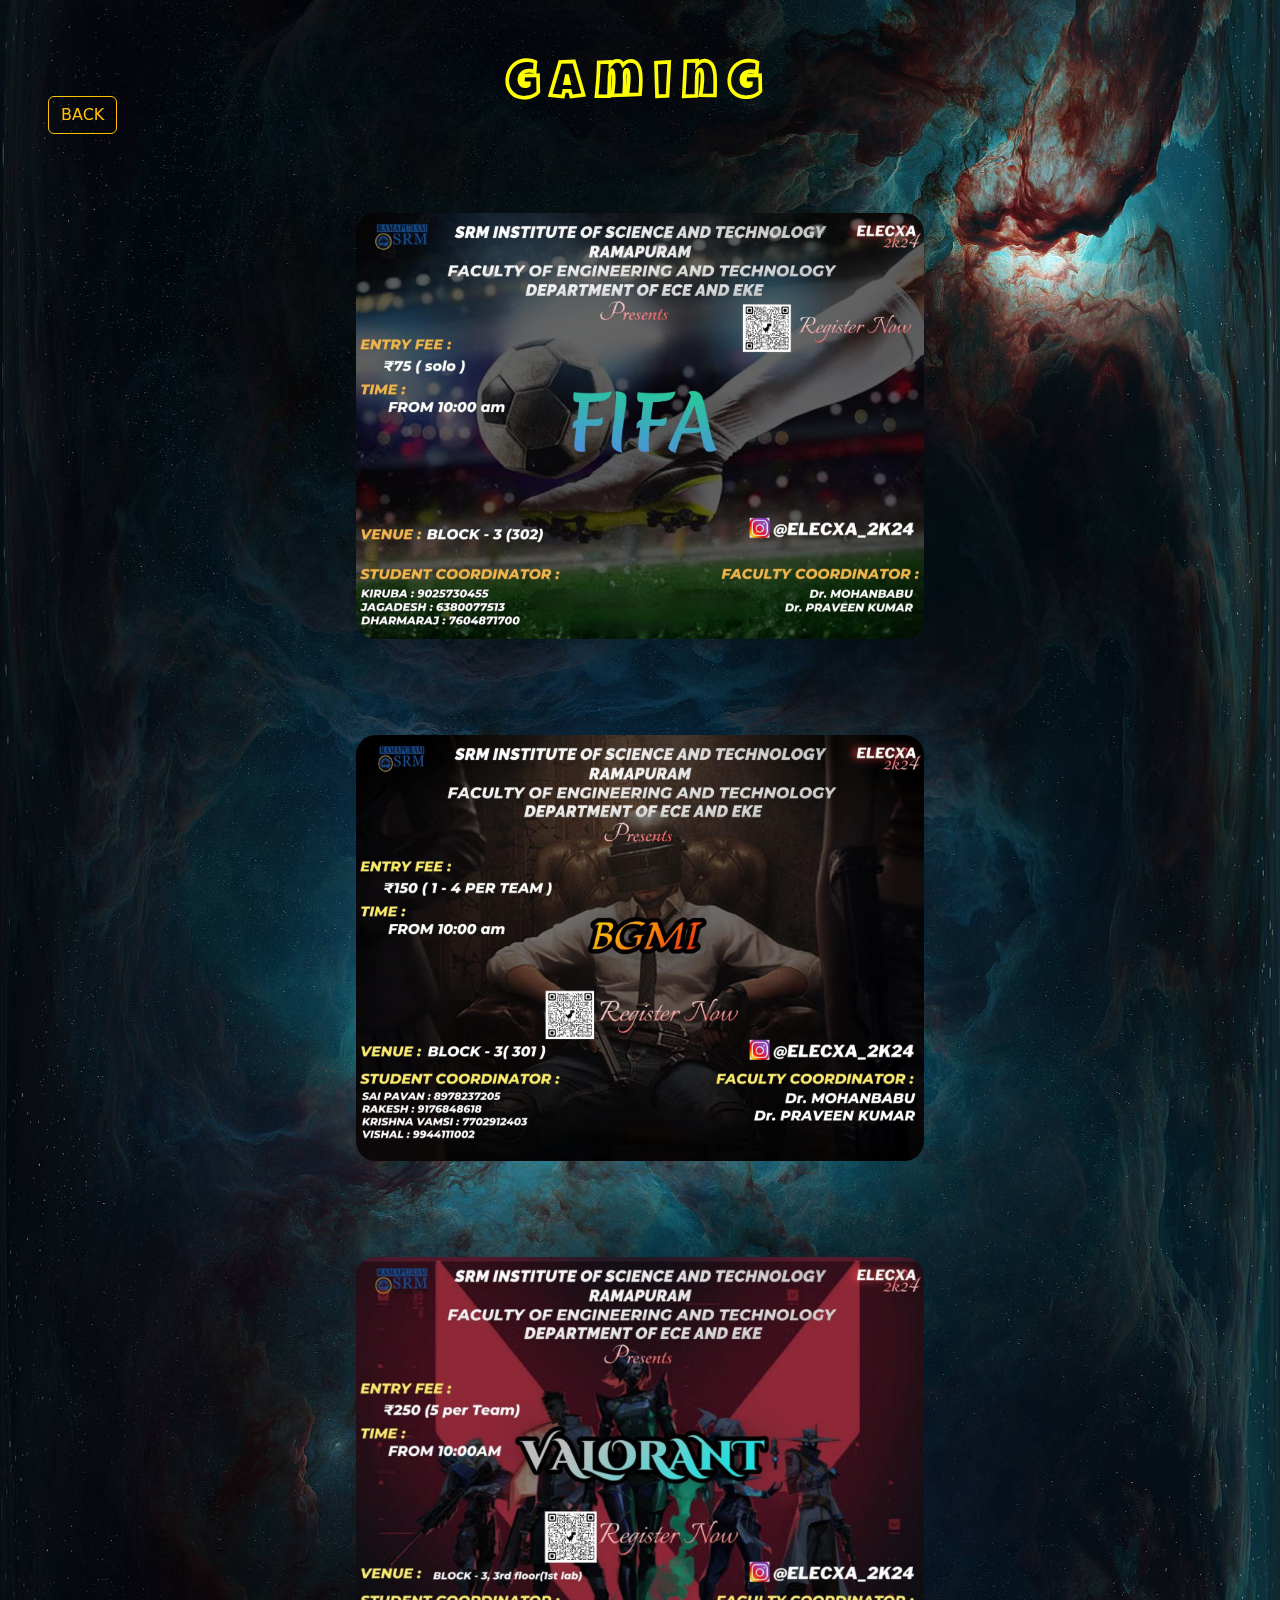
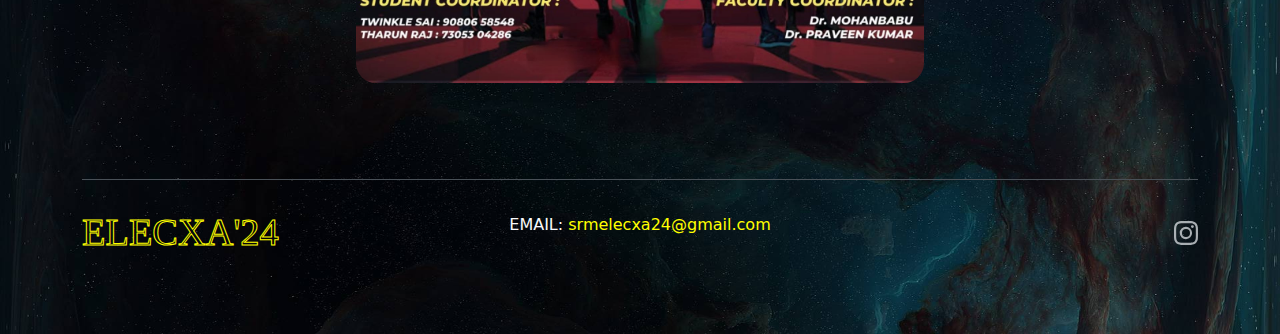
<file: gaming/gaming.html>
<!DOCTYPE html>
<html>
    <head>
        <meta charset="UTF-8">
        <title>Gaming Events</title>
        <link rel="icon" type="image/x-icon" href="../assests/ElecxaLogo.png">
        <link href="./regstyle.css" rel="stylesheet"/>
        <link href="https://cdn.jsdelivr.net/npm/bootstrap@5.3.3/dist/css/bootstrap.min.css" rel="stylesheet" integrity="sha384-QWTKZyjpPEjISv5WaRU9OFeRpok6YctnYmDr5pNlyT2bRjXh0JMhjY6hW+ALEwIH" crossorigin="anonymous">
        <link rel="preconnect" href="https://fonts.googleapis.com">
        <link rel="preconnect" href="https://fonts.gstatic.com" crossorigin>
        <link href="https://fonts.googleapis.com/css2?family=Holtwood+One+SC&display=swap" rel="stylesheet">
        <link rel="preconnect" href="https://fonts.googleapis.com">
        <link rel="preconnect" href="https://fonts.gstatic.com" crossorigin>
        <link href="https://fonts.googleapis.com/css2?family=Alfa+Slab+One&family=Amita:wght@400;700&family=Calistoga&family=DM+Serif+Display:ital@0;1&family=Luckiest+Guy&family=Quintessential&family=Teko:wght@300..700&display=swap" rel="stylesheet">
    </head>

    <body data-bs-theme="dark">
        <section id="content">
            <a href="../nontechinalevents/nontecheve.html"><button class="btn btn-outline-warning butt m-5">BACK</button></a>
            <div class="container align-items-center">
                <h1 class="text-center fw-bold pt-2 my-5 heading">Gaming</h1>
            </div>
        </section>
        <section id="elements">
            <div class="container  align-items-center">
                <div class="row  justify-content-center">
                    <div class="col-12 col-lg-6 py-5" style="width: 37rem;">
                            <a href="./fifa/reg.html"><img src="./fifa/fifa.jpg" style="border-radius: 20px;" class="card-img-top" alt="..."></a>
                            
                        
                    </div>
                    <div class="col-12 col-lg-6 py-5" style="width: 37rem;">
                            <a href="./pubg/reg.html"><img src="./pubg/bgmi.jpg" style="border-radius: 20px;" class="card-img-top" alt="..."></a>
                            
                    </div>
                    <div class="col-12 col-lg-6 py-5" style="width: 37rem;">
                            <a href="./valorant/reg.html"><img src="./valorant/valorant.jpeg" style="border-radius: 20px;" class="card-img-top" alt="..."></a>
                            
                    </div>
                </div>
            </div>
        </section>
        <section id="footer">
            <div class="container">
                <footer class="d-flex flex-wrap justify-content-between align-items-center py-4 my-5 border-top">
                  <div class="col-md-4 d-flex align-items-center">
                    <a href="../index.html" style="text-decoration: none;"><span class="mb-3 mb-md-0 foot">ELECXA'24</span></a>
                  </div>

                  <div>
                    <p class="text-center" style="color: yellow;"><span class="text-light">EMAIL:</span> srmelecxa24@gmail.com</p>
                  </div>
              
                  <ul class="nav col-md-4 justify-content-end list-unstyled d-flex">
                    <li class="ms-3"><a class="text-body-secondary" href="https://www.instagram.com/elecxa_2k24?igsh=MTdxN2ZmMWMxejVxaw=="><svg xmlns="http://www.w3.org/2000/svg" width="24" height="24" fill="currentColor" class="bi bi-instagram" viewBox="0 0 16 16">
                        <path d="M8 0C5.829 0 5.556.01 4.703.048 3.85.088 3.269.222 2.76.42a3.9 3.9 0 0 0-1.417.923A3.9 3.9 0 0 0 .42 2.76C.222 3.268.087 3.85.048 4.7.01 5.555 0 5.827 0 8.001c0 2.172.01 2.444.048 3.297.04.852.174 1.433.372 1.942.205.526.478.972.923 1.417.444.445.89.719 1.416.923.51.198 1.09.333 1.942.372C5.555 15.99 5.827 16 8 16s2.444-.01 3.298-.048c.851-.04 1.434-.174 1.943-.372a3.9 3.9 0 0 0 1.416-.923c.445-.445.718-.891.923-1.417.197-.509.332-1.09.372-1.942C15.99 10.445 16 10.173 16 8s-.01-2.445-.048-3.299c-.04-.851-.175-1.433-.372-1.941a3.9 3.9 0 0 0-.923-1.417A3.9 3.9 0 0 0 13.24.42c-.51-.198-1.092-.333-1.943-.372C10.443.01 10.172 0 7.998 0zm-.717 1.442h.718c2.136 0 2.389.007 3.232.046.78.035 1.204.166 1.486.275.373.145.64.319.92.599s.453.546.598.92c.11.281.24.705.275 1.485.039.843.047 1.096.047 3.231s-.008 2.389-.047 3.232c-.035.78-.166 1.203-.275 1.485a2.5 2.5 0 0 1-.599.919c-.28.28-.546.453-.92.598-.28.11-.704.24-1.485.276-.843.038-1.096.047-3.232.047s-2.39-.009-3.233-.047c-.78-.036-1.203-.166-1.485-.276a2.5 2.5 0 0 1-.92-.598 2.5 2.5 0 0 1-.6-.92c-.109-.281-.24-.705-.275-1.485-.038-.843-.046-1.096-.046-3.233s.008-2.388.046-3.231c.036-.78.166-1.204.276-1.486.145-.373.319-.64.599-.92s.546-.453.92-.598c.282-.11.705-.24 1.485-.276.738-.034 1.024-.044 2.515-.045zm4.988 1.328a.96.96 0 1 0 0 1.92.96.96 0 0 0 0-1.92m-4.27 1.122a4.109 4.109 0 1 0 0 8.217 4.109 4.109 0 0 0 0-8.217m0 1.441a2.667 2.667 0 1 1 0 5.334 2.667 2.667 0 0 1 0-5.334"/>
                      </svg></a></li>
                  </ul>
                </footer>
              </div>
        </section>
    </body>
</html>
</file>
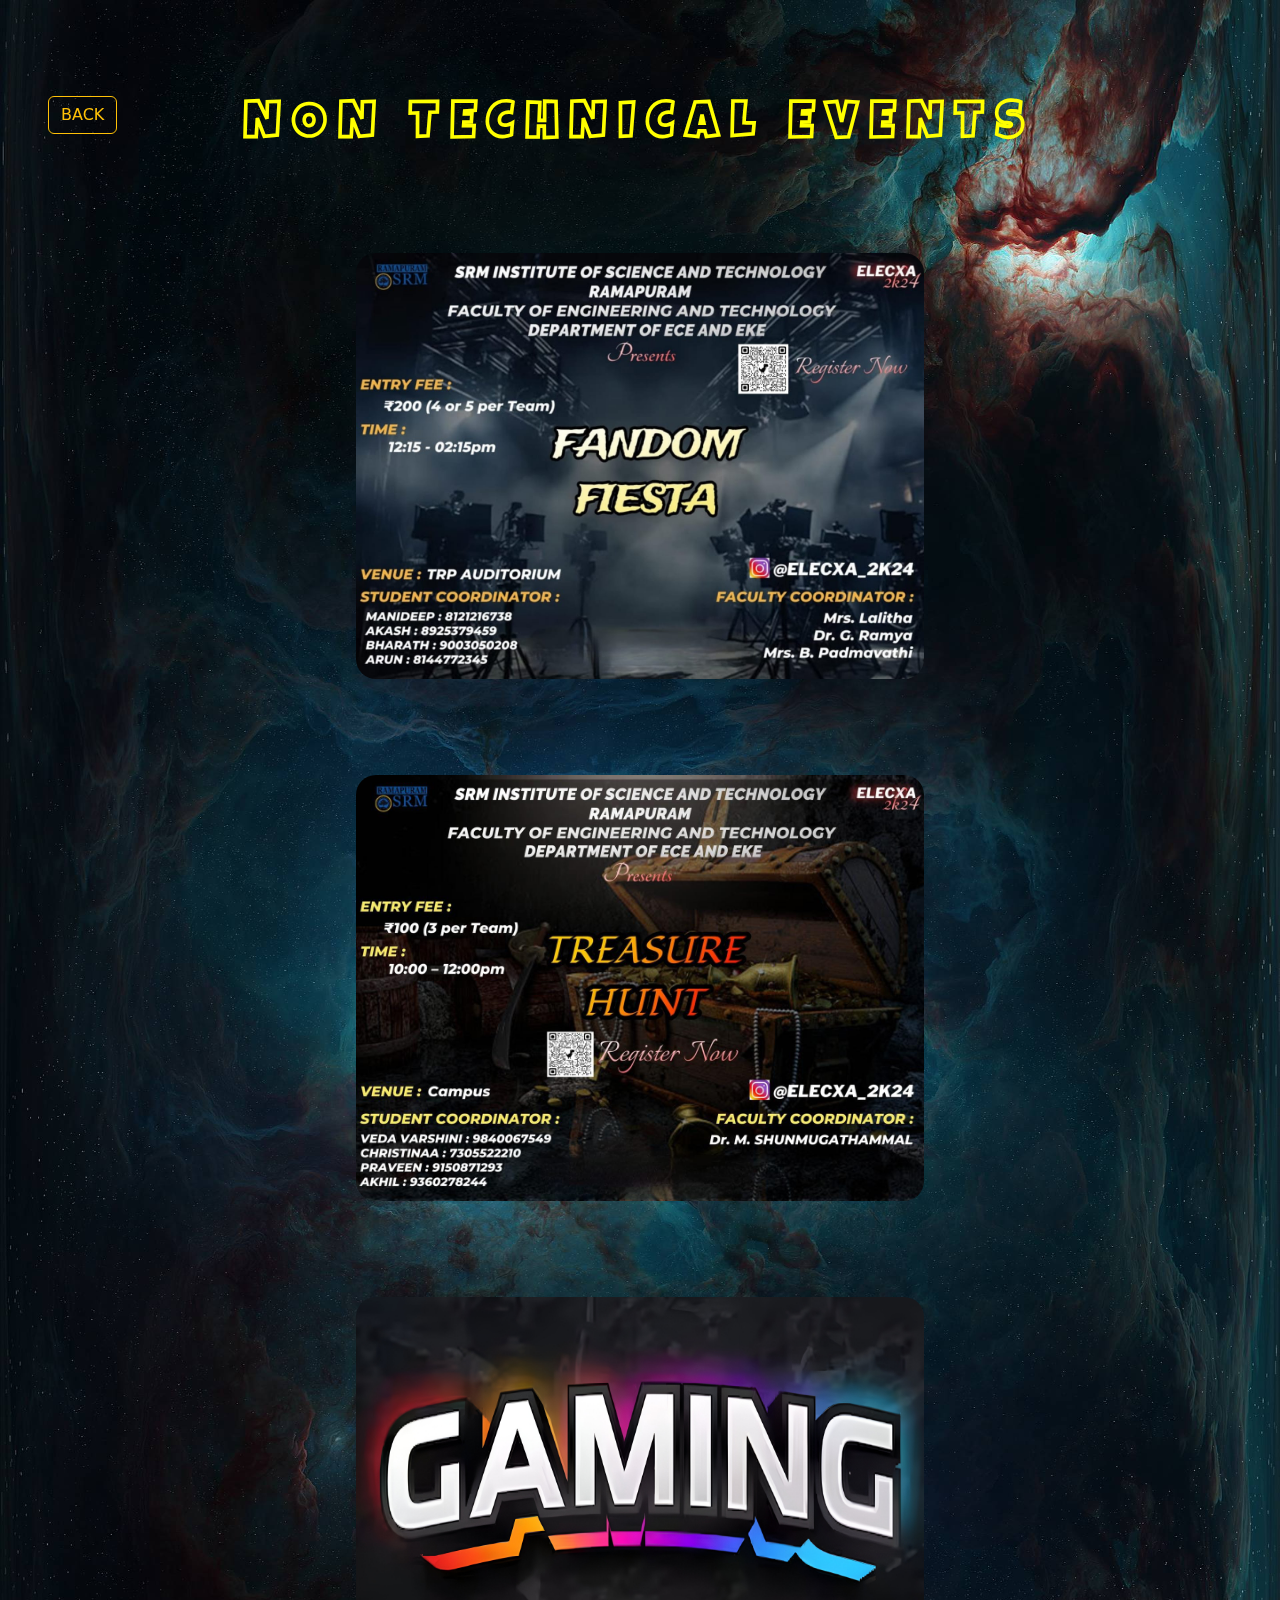
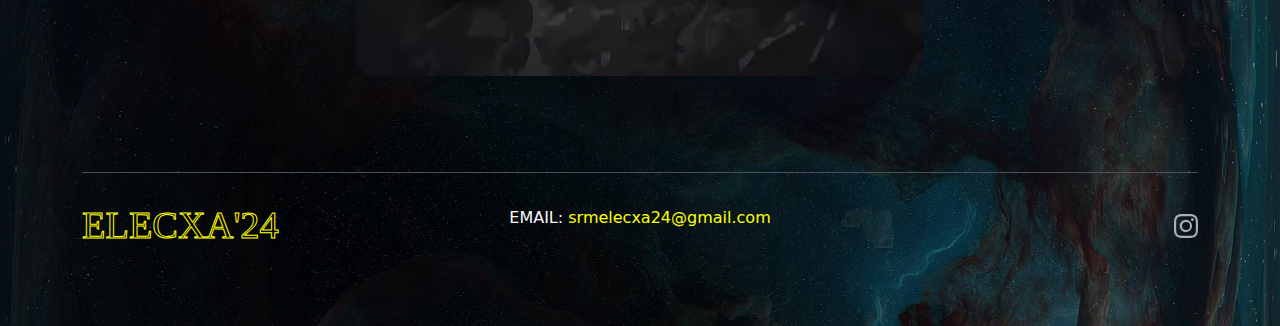
<file: nontechinalevents/nontecheve.html>
<!DOCTYPE html>
<html>
    <head>
        <meta charset="UTF-8">
        <title>Non Technical Events</title>
        <link rel="icon" type="image/x-icon" href="../assests/ElecxaLogo.png">
        <link href="./regstyle.css" rel="stylesheet"/>
        <link href="https://cdn.jsdelivr.net/npm/bootstrap@5.3.3/dist/css/bootstrap.min.css" rel="stylesheet" integrity="sha384-QWTKZyjpPEjISv5WaRU9OFeRpok6YctnYmDr5pNlyT2bRjXh0JMhjY6hW+ALEwIH" crossorigin="anonymous">
        <link rel="preconnect" href="https://fonts.googleapis.com">
        <link rel="preconnect" href="https://fonts.gstatic.com" crossorigin>
        <link href="https://fonts.googleapis.com/css2?family=Holtwood+One+SC&display=swap" rel="stylesheet">
        <link rel="preconnect" href="https://fonts.googleapis.com">
<link rel="preconnect" href="https://fonts.gstatic.com" crossorigin>
<link href="https://fonts.googleapis.com/css2?family=Alfa+Slab+One&family=Amita:wght@400;700&family=Calistoga&family=DM+Serif+Display:ital@0;1&family=Luckiest+Guy&family=Quintessential&family=Teko:wght@300..700&display=swap" rel="stylesheet">
    </head>

    <body data-bs-theme="dark">
        <section id="content">
            <a href="../index.html#events"><button class="btn btn-outline-warning butt m-5">BACK</button></a>
            <div class="container align-items-center">
                <h1 class="text-center fw-bold pt-5 my-5 heading">NON TECHNICAL EVENTS</h1>
            </div>
        </section>
        <section id="elements">
            <div class="container  align-items-center">
                <div class="row  justify-content-center">
                    <div class="col-12 col-lg-6 py-5" style="width: 37rem;">
                           <a href="./Fandom/reg.html"><img src="./Fandom/fandom.jpg" style="border-radius: 20px;" class="card-img-top" alt="..." ></a> 
                            
                        
                    </div>
                    <div class="col-12 col-lg-6 py-5" style="width: 37rem;">
                            <a href="./Tresaure/reg.html"><img src="./Tresaure/Treasure.jpg" style="border-radius: 20px;" class="card-img-top" alt="...">
                            </a>
                    </div>

                    <div class="col-12 col-lg-6 py-5" style="width: 37rem;">
                        <a href="../gaming/gaming.html"><img src="../gaming/files/gaming.jpeg" style="border-radius: 20px;" class="card-img-top" alt="...">
                        </a>
                </div>
                </div>
            </div>
        </section>
        <section id="footer">
            <div class="container">
                <footer class="d-flex flex-wrap justify-content-between align-items-center py-4 my-5 border-top">
                  <div class="col-md-4 d-flex align-items-center">
                    <a href="../index.html" style="text-decoration: none;"><span class="mb-3 mb-md-0 foot">ELECXA'24</span></a>
                  </div>

                  <div>
                    <p class="text-center" style="color: yellow;"><span class="text-light">EMAIL:</span> srmelecxa24@gmail.com</p>
                  </div>
              
                  <ul class="nav col-md-4 justify-content-end list-unstyled d-flex">
                    <li class="ms-3"><a class="text-body-secondary" href="https://www.instagram.com/elecxa_2k24?igsh=MTdxN2ZmMWMxejVxaw=="><svg xmlns="http://www.w3.org/2000/svg" width="24" height="24" fill="currentColor" class="bi bi-instagram" viewBox="0 0 16 16">
                        <path d="M8 0C5.829 0 5.556.01 4.703.048 3.85.088 3.269.222 2.76.42a3.9 3.9 0 0 0-1.417.923A3.9 3.9 0 0 0 .42 2.76C.222 3.268.087 3.85.048 4.7.01 5.555 0 5.827 0 8.001c0 2.172.01 2.444.048 3.297.04.852.174 1.433.372 1.942.205.526.478.972.923 1.417.444.445.89.719 1.416.923.51.198 1.09.333 1.942.372C5.555 15.99 5.827 16 8 16s2.444-.01 3.298-.048c.851-.04 1.434-.174 1.943-.372a3.9 3.9 0 0 0 1.416-.923c.445-.445.718-.891.923-1.417.197-.509.332-1.09.372-1.942C15.99 10.445 16 10.173 16 8s-.01-2.445-.048-3.299c-.04-.851-.175-1.433-.372-1.941a3.9 3.9 0 0 0-.923-1.417A3.9 3.9 0 0 0 13.24.42c-.51-.198-1.092-.333-1.943-.372C10.443.01 10.172 0 7.998 0zm-.717 1.442h.718c2.136 0 2.389.007 3.232.046.78.035 1.204.166 1.486.275.373.145.64.319.92.599s.453.546.598.92c.11.281.24.705.275 1.485.039.843.047 1.096.047 3.231s-.008 2.389-.047 3.232c-.035.78-.166 1.203-.275 1.485a2.5 2.5 0 0 1-.599.919c-.28.28-.546.453-.92.598-.28.11-.704.24-1.485.276-.843.038-1.096.047-3.232.047s-2.39-.009-3.233-.047c-.78-.036-1.203-.166-1.485-.276a2.5 2.5 0 0 1-.92-.598 2.5 2.5 0 0 1-.6-.92c-.109-.281-.24-.705-.275-1.485-.038-.843-.046-1.096-.046-3.233s.008-2.388.046-3.231c.036-.78.166-1.204.276-1.486.145-.373.319-.64.599-.92s.546-.453.92-.598c.282-.11.705-.24 1.485-.276.738-.034 1.024-.044 2.515-.045zm4.988 1.328a.96.96 0 1 0 0 1.92.96.96 0 0 0 0-1.92m-4.27 1.122a4.109 4.109 0 1 0 0 8.217 4.109 4.109 0 0 0 0-8.217m0 1.441a2.667 2.667 0 1 1 0 5.334 2.667 2.667 0 0 1 0-5.334"/>
                      </svg></a></li>
                  </ul>
                </footer>
            </div>
        </section>
    </body>
</html>
</file>
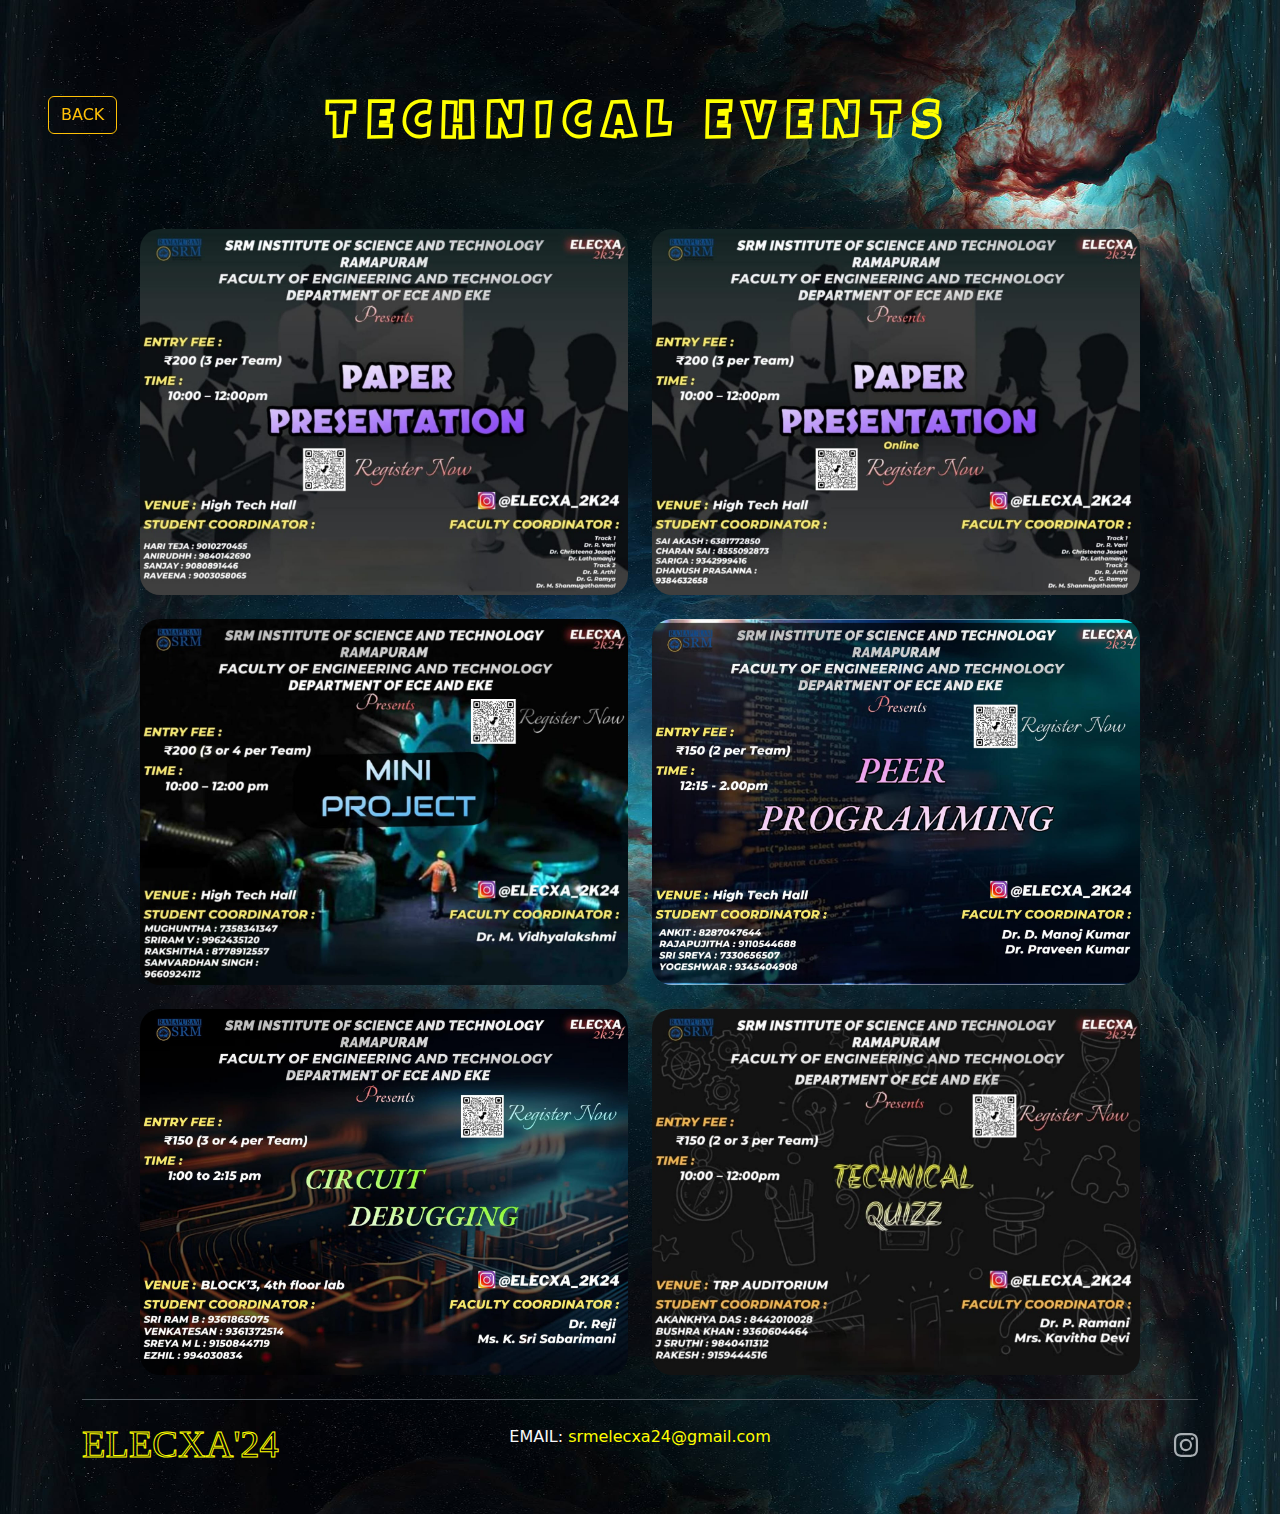
<file: technicalevents/techeve.html>
<!DOCTYPE html>
<html>
    <head>
        <meta charset="UTF-8">
        <title>Technical Events</title>
        <link rel="icon" type="image/x-icon" href="../assests/ElecxaLogo.png">
        <link href="./regstyle.css" rel="stylesheet"/>
        <link href="https://cdn.jsdelivr.net/npm/bootstrap@5.3.3/dist/css/bootstrap.min.css" rel="stylesheet" integrity="sha384-QWTKZyjpPEjISv5WaRU9OFeRpok6YctnYmDr5pNlyT2bRjXh0JMhjY6hW+ALEwIH" crossorigin="anonymous">
        <link rel="preconnect" href="https://fonts.googleapis.com">
        <link rel="preconnect" href="https://fonts.gstatic.com" crossorigin>
        <link href="https://fonts.googleapis.com/css2?family=Holtwood+One+SC&display=swap" rel="stylesheet">
        <link rel="preconnect" href="https://fonts.googleapis.com">
        <link rel="preconnect" href="https://fonts.gstatic.com" crossorigin>
        <link href="https://fonts.googleapis.com/css2?family=Alfa+Slab+One&family=Amita:wght@400;700&family=Calistoga&family=DM+Serif+Display:ital@0;1&family=Luckiest+Guy&family=Quintessential&family=Teko:wght@300..700&display=swap" rel="stylesheet">
    </head>

    <body data-bs-theme="dark">
        <section id="content">
            <a href="../index.html#events"><button class="btn btn-outline-warning butt m-5">BACK</button></a>
            <div class="container align-items-center">
                <h1 class="text-center fw-bold pt-5 my-5 heading">TECHNICAL EVENTS</h1>
            </div>
        </section>
        <section id="elements">
            <div class="container  align-items-center">
                <div class="row  justify-content-center">
                    <div class="col-12 col-lg-6 pt-4" style="width: 32rem;">
                            <a href="./paper/reg.html"><img src="./paper/paper.jpg" style="border-radius: 20px;" class="card-img-top" alt="..."></a>
                            
                        
                    </div>
                    <div class="col-12 col-lg-6 pt-4" style="width: 32rem;">
                        <a href="./paperonline/reg.html"><img src="./paperonline/paperO.png" style="border-radius: 20px;" class="card-img-top" alt="..."></a>
                            
                    </div>
                    <div class="col-12 col-lg-6 pt-4 " style="width: 32rem;">
                        <a href="./mini/reg.html"><img src="./mini/Mini.png" style="border-radius: 20px;" class="card-img-top" alt="..."></a>
                        
                    
                    </div>
                    <div class="col-12 col-lg-6 pt-4" style="width: 32rem;">
                        <a href="./peer/reg.html"><img src="./peer/peer.png" style="border-radius: 20px;" class="card-img-top" alt="..."></a>
                       
                    
                    </div>
                    <div class="col-12 col-lg-6 pt-4" style="width: 32rem;">
                        <a href="./circuit/reg.html"><img src="./circuit/circuit.png" style="border-radius: 20px;" class="card-img-top" alt="..."></a>
                        
                    
                    </div>
                    <div class="col-12 col-lg-6 pt-4" style="width: 32rem;">
                        <a href="./techquiz/reg.html"><img src="./techquiz/tech.jpg" style="border-radius: 20px;" class="card-img-top" alt="..."></a>
                        
                    </div>
                </div>
            </div>
        </section>
        <section id="footer">
            <div class="container">
                <footer class="d-flex flex-wrap justify-content-between align-items-center py-3 my-4 border-top">
                  <div class="col-md-4 d-flex align-items-center">
                    <a href="../index.html" style="text-decoration: none;"><span class="mb-3 mb-md-0 foot">ELECXA'24</span></a>
                  </div>

                  <div>
                    <p class="text-center" style="color: yellow;"><span class="text-light">EMAIL:</span> srmelecxa24@gmail.com</p>
                  </div>
              
                  <ul class="nav col-md-4 justify-content-end list-unstyled d-flex">
                    <li class="ms-3"><a class="text-body-secondary" href="https://www.instagram.com/elecxa_2k24?igsh=MTdxN2ZmMWMxejVxaw=="><svg xmlns="http://www.w3.org/2000/svg" width="24" height="24" fill="currentColor" class="bi bi-instagram" viewBox="0 0 16 16">
                        <path d="M8 0C5.829 0 5.556.01 4.703.048 3.85.088 3.269.222 2.76.42a3.9 3.9 0 0 0-1.417.923A3.9 3.9 0 0 0 .42 2.76C.222 3.268.087 3.85.048 4.7.01 5.555 0 5.827 0 8.001c0 2.172.01 2.444.048 3.297.04.852.174 1.433.372 1.942.205.526.478.972.923 1.417.444.445.89.719 1.416.923.51.198 1.09.333 1.942.372C5.555 15.99 5.827 16 8 16s2.444-.01 3.298-.048c.851-.04 1.434-.174 1.943-.372a3.9 3.9 0 0 0 1.416-.923c.445-.445.718-.891.923-1.417.197-.509.332-1.09.372-1.942C15.99 10.445 16 10.173 16 8s-.01-2.445-.048-3.299c-.04-.851-.175-1.433-.372-1.941a3.9 3.9 0 0 0-.923-1.417A3.9 3.9 0 0 0 13.24.42c-.51-.198-1.092-.333-1.943-.372C10.443.01 10.172 0 7.998 0zm-.717 1.442h.718c2.136 0 2.389.007 3.232.046.78.035 1.204.166 1.486.275.373.145.64.319.92.599s.453.546.598.92c.11.281.24.705.275 1.485.039.843.047 1.096.047 3.231s-.008 2.389-.047 3.232c-.035.78-.166 1.203-.275 1.485a2.5 2.5 0 0 1-.599.919c-.28.28-.546.453-.92.598-.28.11-.704.24-1.485.276-.843.038-1.096.047-3.232.047s-2.39-.009-3.233-.047c-.78-.036-1.203-.166-1.485-.276a2.5 2.5 0 0 1-.92-.598 2.5 2.5 0 0 1-.6-.92c-.109-.281-.24-.705-.275-1.485-.038-.843-.046-1.096-.046-3.233s.008-2.388.046-3.231c.036-.78.166-1.204.276-1.486.145-.373.319-.64.599-.92s.546-.453.92-.598c.282-.11.705-.24 1.485-.276.738-.034 1.024-.044 2.515-.045zm4.988 1.328a.96.96 0 1 0 0 1.92.96.96 0 0 0 0-1.92m-4.27 1.122a4.109 4.109 0 1 0 0 8.217 4.109 4.109 0 0 0 0-8.217m0 1.441a2.667 2.667 0 1 1 0 5.334 2.667 2.667 0 0 1 0-5.334"/>
                      </svg></a></li>
                  </ul>
                </footer>
              </div>
        </section>
    </body>
</html>
</file>
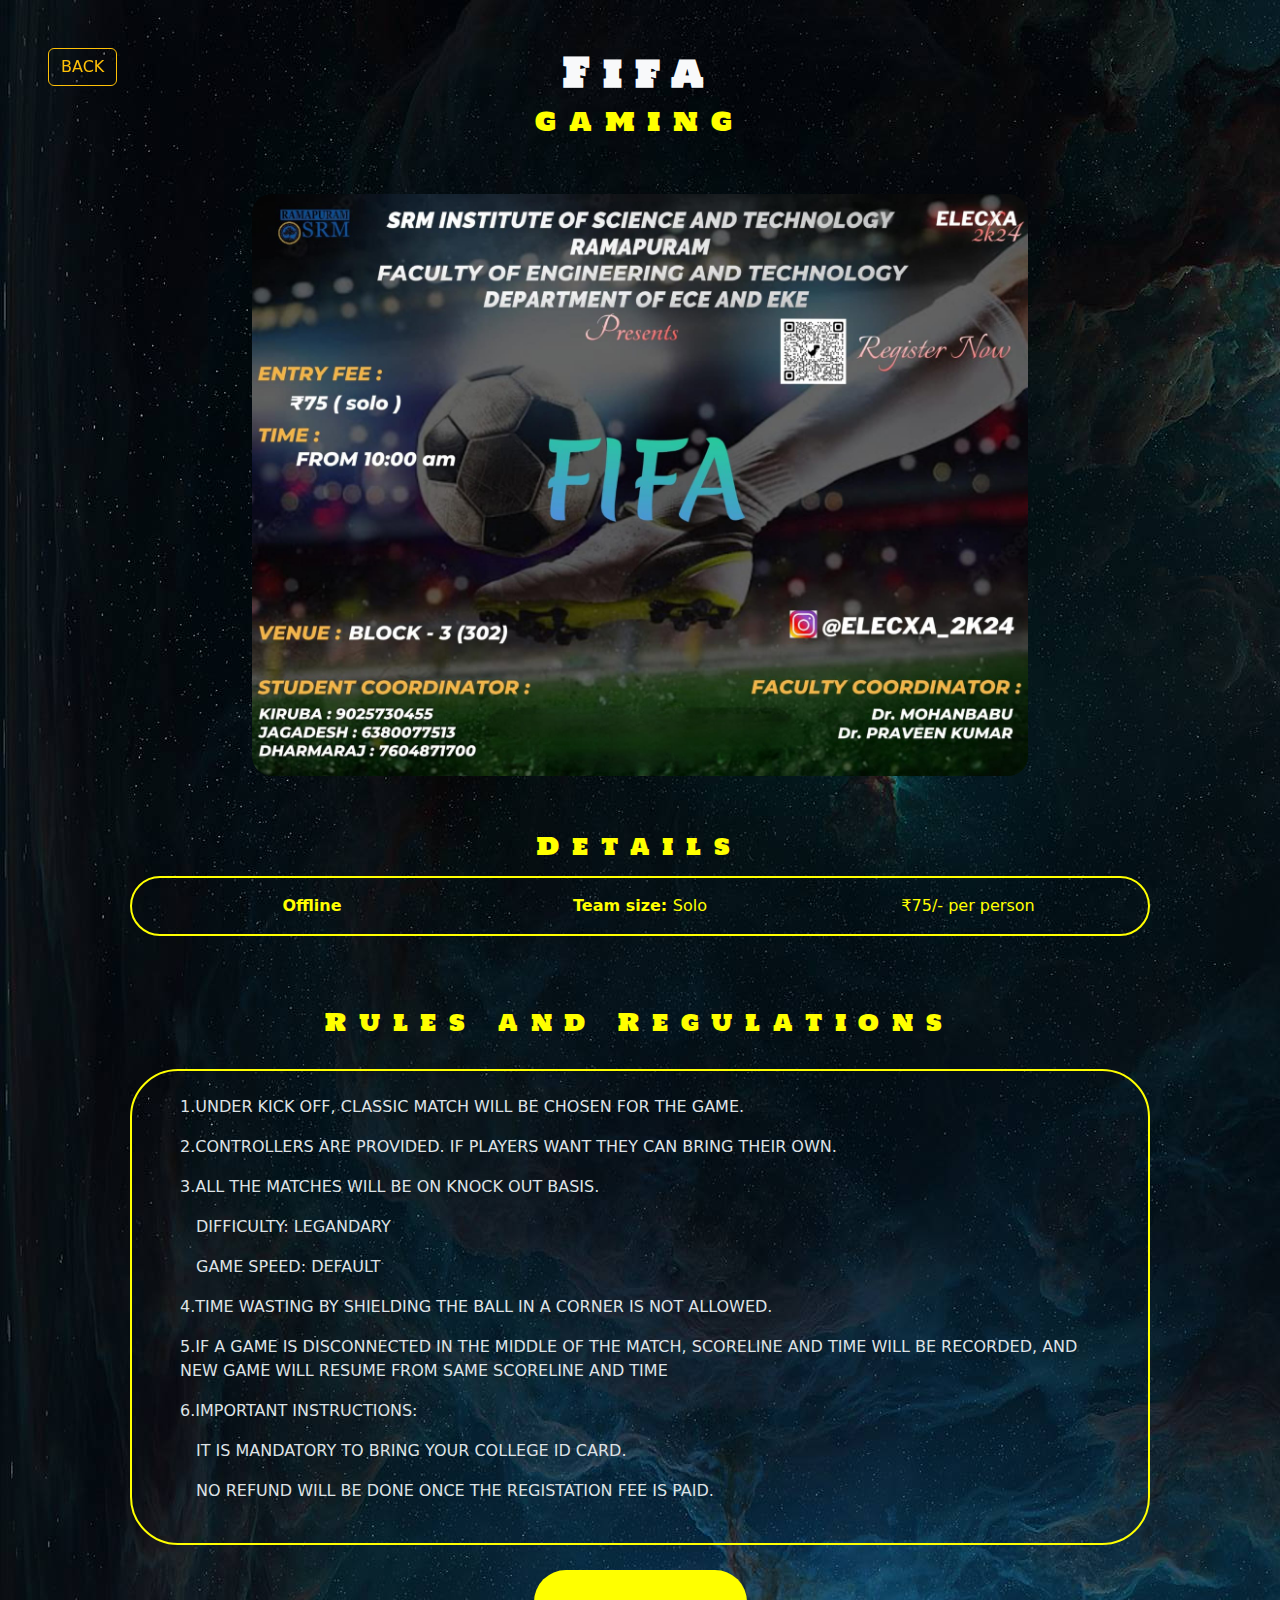
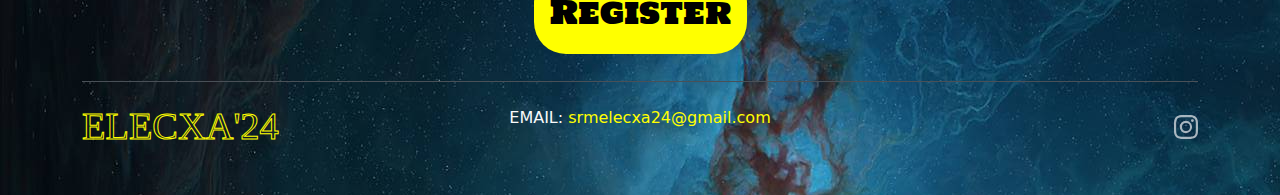
<file: gaming/fifa/reg.html>
<!DOCTYPE html>
<html>
    <head>
        <meta charset="UTF-8">
        <title>Register</title>
        <link rel="icon" type="image/x-icon" href="../../assests/ElecxaLogo.png">
        <link href="./regstyle.css" rel="stylesheet"/>
        <link href="https://cdn.jsdelivr.net/npm/bootstrap@5.3.3/dist/css/bootstrap.min.css" rel="stylesheet" integrity="sha384-QWTKZyjpPEjISv5WaRU9OFeRpok6YctnYmDr5pNlyT2bRjXh0JMhjY6hW+ALEwIH" crossorigin="anonymous">
        <link rel="preconnect" href="https://fonts.googleapis.com">
        <link rel="preconnect" href="https://fonts.gstatic.com" crossorigin>
        <link href="https://fonts.googleapis.com/css2?family=Holtwood+One+SC&display=swap" rel="stylesheet">
    </head>

    <body data-bs-theme="dark">
        <section id="content">
            <a href="../gaming.html"><button class="btn btn-outline-warning butt m-5">BACK</button></a>
            <div class="container align-items-center">
                <h1 class="text-center text-light fw-bold pt-5 heading">Fifa</h1>
                <h3 class="heading text-center pb-5" style="color: yellow;">gaming</h3>
                <div class="container  align-items-center">
                    <div class="row  justify-content-center">
                        <div class="col-12 col-lg-6 pb-5" style="width: 50rem;">
                                <img src="./fifa.jpg" style="border-radius: 20px;" class="card-img-top" alt="...">
                        </div>
                    </div>
                </div>
                <h4 class="text-center heading py-2" style="color: yellow;">Details</h4>
                <div class="row p-3 mx-5 text-center" style="border: 2px solid yellow; color: yellow; border-radius: 2rem;">
                    <div class="col-4"><b>Offline</b></div>
                    <div class="col-4"><b>Team size: </b>Solo</div>
                    <div class="col-4">₹75/- per person</div>
                </div>
                <h4 class="text-center heading py-4 mt-5" style="color: yellow;">Rules and Regulations</h4>
                <div class="ruleBox mx-5 py-4">
                        <p class="mx-5">1.UNDER KICK OFF, CLASSIC MATCH WILL BE CHOSEN FOR THE GAME.</p>
                        <p class="mx-5">2.CONTROLLERS ARE PROVIDED. IF PLAYERS WANT THEY CAN BRING THEIR OWN.</p>
                        <p class="mx-5">3.ALL THE MATCHES WILL BE ON KNOCK OUT BASIS.</p>
                        <p class="mx-5 px-3">DIFFICULTY: LEGANDARY</p>
                        <p class="mx-5 px-3">GAME SPEED: DEFAULT</p>
                        <p class="mx-5">4.TIME WASTING BY SHIELDING THE BALL IN A CORNER IS NOT ALLOWED.</p>
                        <p class="mx-5">5.IF A GAME IS DISCONNECTED IN THE MIDDLE OF THE MATCH, SCORELINE AND TIME WILL BE RECORDED, AND NEW GAME WILL RESUME FROM SAME SCORELINE AND TIME</p>
                        <p class="mx-5">6.IMPORTANT INSTRUCTIONS:</p>
                        <p class="mx-5 px-3">IT IS MANDATORY TO BRING YOUR COLLEGE ID CARD.</p>
                        <p class="mx-5 px-3">NO REFUND WILL BE DONE ONCE THE REGISTATION FEE IS PAID.</p>
                </div>
                <h2 class="text-center my-5"><a href="https://forms.gle/doLgzZi2SJjCdfJs5" style="text-decoration: none;"><span class="regBut p-3">Register</span></a></h2>
                
            </div>
            
        </section>
        <section id="footer">
            <div class="container">
                <footer class="d-flex flex-wrap justify-content-between align-items-center py-3 my-4 border-top">
                  <div class="col-md-4 d-flex align-items-center">
                    <a href="../../Elexa/index.html" style="text-decoration: none;"><span class="mb-3 mb-md-0 foot">ELECXA'24</span></a>
                  </div>

                  <div>
                    <p class="text-center" style="color: yellow;"><span class="text-light">EMAIL:</span> srmelecxa24@gmail.com</p>
                  </div>
              
                  <ul class="nav col-md-4 justify-content-end list-unstyled d-flex">
                    <li class="ms-3"><a class="text-body-secondary" href="https://www.instagram.com/elecxa_2k24?igsh=MTdxN2ZmMWMxejVxaw=="><svg xmlns="http://www.w3.org/2000/svg" width="24" height="24" fill="currentColor" class="bi bi-instagram" viewBox="0 0 16 16">
                        <path d="M8 0C5.829 0 5.556.01 4.703.048 3.85.088 3.269.222 2.76.42a3.9 3.9 0 0 0-1.417.923A3.9 3.9 0 0 0 .42 2.76C.222 3.268.087 3.85.048 4.7.01 5.555 0 5.827 0 8.001c0 2.172.01 2.444.048 3.297.04.852.174 1.433.372 1.942.205.526.478.972.923 1.417.444.445.89.719 1.416.923.51.198 1.09.333 1.942.372C5.555 15.99 5.827 16 8 16s2.444-.01 3.298-.048c.851-.04 1.434-.174 1.943-.372a3.9 3.9 0 0 0 1.416-.923c.445-.445.718-.891.923-1.417.197-.509.332-1.09.372-1.942C15.99 10.445 16 10.173 16 8s-.01-2.445-.048-3.299c-.04-.851-.175-1.433-.372-1.941a3.9 3.9 0 0 0-.923-1.417A3.9 3.9 0 0 0 13.24.42c-.51-.198-1.092-.333-1.943-.372C10.443.01 10.172 0 7.998 0zm-.717 1.442h.718c2.136 0 2.389.007 3.232.046.78.035 1.204.166 1.486.275.373.145.64.319.92.599s.453.546.598.92c.11.281.24.705.275 1.485.039.843.047 1.096.047 3.231s-.008 2.389-.047 3.232c-.035.78-.166 1.203-.275 1.485a2.5 2.5 0 0 1-.599.919c-.28.28-.546.453-.92.598-.28.11-.704.24-1.485.276-.843.038-1.096.047-3.232.047s-2.39-.009-3.233-.047c-.78-.036-1.203-.166-1.485-.276a2.5 2.5 0 0 1-.92-.598 2.5 2.5 0 0 1-.6-.92c-.109-.281-.24-.705-.275-1.485-.038-.843-.046-1.096-.046-3.233s.008-2.388.046-3.231c.036-.78.166-1.204.276-1.486.145-.373.319-.64.599-.92s.546-.453.92-.598c.282-.11.705-.24 1.485-.276.738-.034 1.024-.044 2.515-.045zm4.988 1.328a.96.96 0 1 0 0 1.92.96.96 0 0 0 0-1.92m-4.27 1.122a4.109 4.109 0 1 0 0 8.217 4.109 4.109 0 0 0 0-8.217m0 1.441a2.667 2.667 0 1 1 0 5.334 2.667 2.667 0 0 1 0-5.334"/>
                      </svg></a></li>
                  </ul>
                </footer>
              </div>
        </section>
    </body>
</html>
</file>
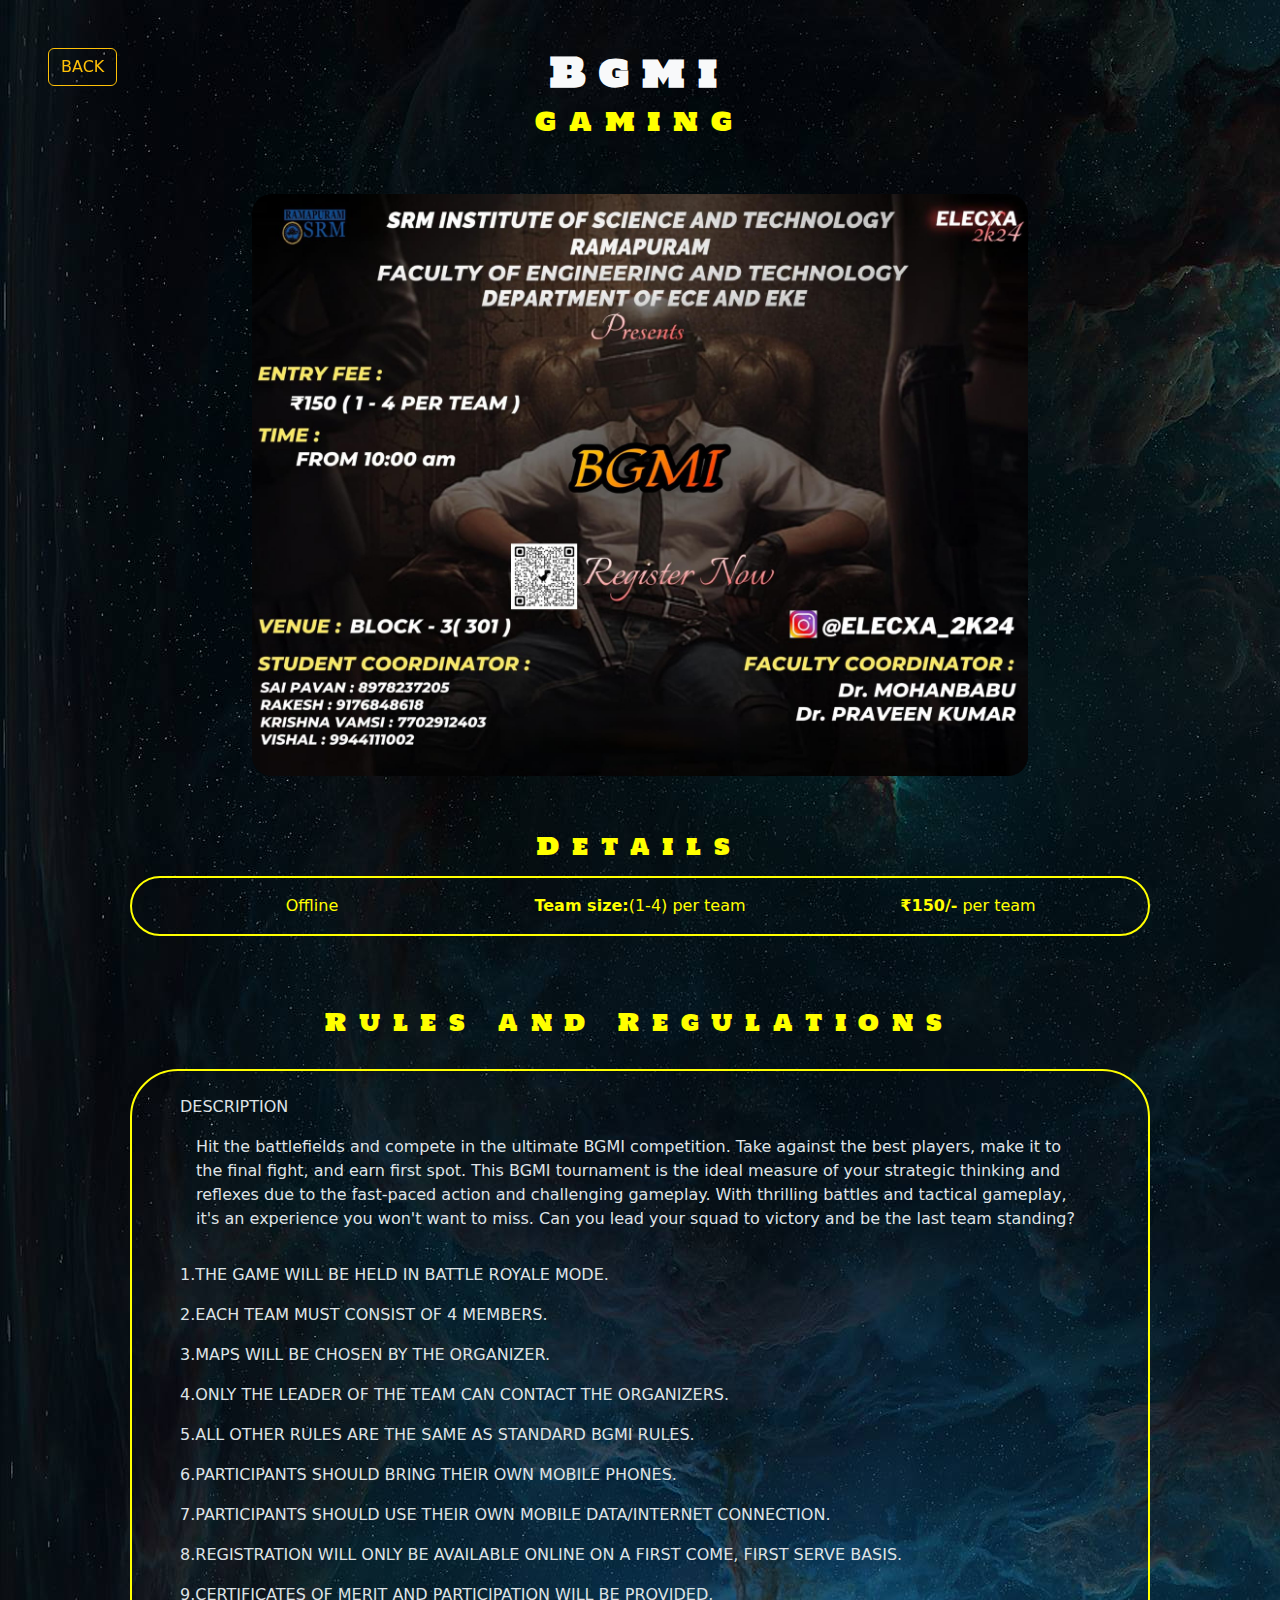
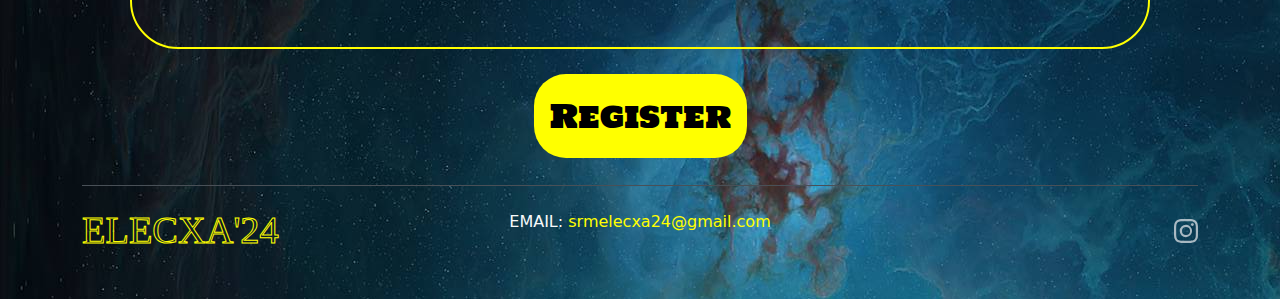
<file: gaming/pubg/reg.html>
<!DOCTYPE html>
<html>
    <head>
        <meta charset="UTF-8">
        <title>Register</title>
        <link rel="icon" type="image/x-icon" href="../../assests/ElecxaLogo.png">
        <link href="./regstyle.css" rel="stylesheet"/>
        <link href="https://cdn.jsdelivr.net/npm/bootstrap@5.3.3/dist/css/bootstrap.min.css" rel="stylesheet" integrity="sha384-QWTKZyjpPEjISv5WaRU9OFeRpok6YctnYmDr5pNlyT2bRjXh0JMhjY6hW+ALEwIH" crossorigin="anonymous">
        <link rel="preconnect" href="https://fonts.googleapis.com">
        <link rel="preconnect" href="https://fonts.gstatic.com" crossorigin>
        <link href="https://fonts.googleapis.com/css2?family=Holtwood+One+SC&display=swap" rel="stylesheet">
    </head>

    <body data-bs-theme="dark">
        <section id="content">
            <a href="../gaming.html"><button class="btn btn-outline-warning butt m-5">BACK</button></a>
            <div class="container align-items-center">
                <h1 class="text-center text-light fw-bold pt-5 heading">Bgmi</h1>
                <h3 class="heading text-center pb-5" style="color: yellow;">gaming</h3>
                <div class="container  align-items-center">
                    <div class="row  justify-content-center">
                        <div class="col-12 col-lg-6 pb-5" style="width: 50rem;">
                                <img src="./bgmi.jpg" style="border-radius: 20px;" class="card-img-top" alt="...">
                        </div>
                    </div>
                </div>
                <h4 class="text-center heading py-2" style="color: yellow;">Details</h4>
                <div class="row p-3 mx-5 text-center" style="border: 2px solid yellow; color: yellow; border-radius: 2rem;">
                    <div class="col-4">Offline</div>
                    <div class="col-4"><b>Team size:</b>(1-4) per team</div>
                    <div class="col-4"><b>₹150/-</b> per team</div>
                </div>
                <h4 class="text-center heading py-4 mt-5" style="color: yellow;">Rules and Regulations</h4>
                <div class="ruleBox mx-5 py-4">
                        <p class="mx-5" style="text-transform:uppercase;">Description</p>
                        <p class="mx-5 px-3 pb-3">Hit the battlefields and compete in the ultimate BGMI competition. Take against the best players, make it to the final fight, and earn first spot. This BGMI tournament is the ideal measure of your strategic thinking and reflexes due to the fast-paced action and challenging gameplay. With thrilling battles and tactical gameplay, it's an experience you won't want to miss. Can you lead your squad to victory and be the last team standing?</p>
                        <p class="mx-5" style="text-transform:uppercase;">1.The game will be held in battle royale mode.</p>
                        <p class="mx-5" style="text-transform:uppercase;">2.Each team must consist of 4 members.</p>
                        <p class="mx-5" style="text-transform:uppercase;">3.Maps will be chosen by the organizer.</p>
                        <p class="mx-5" style="text-transform:uppercase;">4.Only the leader of the team can contact the organizers.</p>
                        <p class="mx-5" style="text-transform:uppercase;">5.All other rules are the same as standard BGMI rules.</p>
                        <p class="mx-5" style="text-transform:uppercase;">6.Participants should bring their own mobile phones.</p>
                        <p class="mx-5" style="text-transform:uppercase;">7.Participants should use their own mobile data/internet connection.</p>
                        <p class="mx-5" style="text-transform:uppercase;">8.Registration will only be available online on a First come, First serve basis.</p>
                        <p class="mx-5" style="text-transform:uppercase;">9.Certificates of merit and participation will be provided.</p>
                </div>
                <h2 class="text-center my-5"><a href="https://forms.gle/doLgzZi2SJjCdfJs5" style="text-decoration: none;"><span class="regBut p-3">Register</span></a></h2>
                
            </div>
            
        </section>
        <section id="footer">
            <div class="container">
                <footer class="d-flex flex-wrap justify-content-between align-items-center py-3 my-4 border-top">
                  <div class="col-md-4 d-flex align-items-center">
                    <a href="../../Elexa/index.html" style="text-decoration: none;"><span class="mb-3 mb-md-0 foot">ELECXA'24</span></a>
                  </div>
                
                  <div>
                    <p class="text-center" style="color: yellow;"><span class="text-light">EMAIL:</span> srmelecxa24@gmail.com</p>
                  </div>

                  <ul class="nav col-md-4 justify-content-end list-unstyled d-flex">
                    <li class="ms-3"><a class="text-body-secondary" href="https://www.instagram.com/elecxa_2k24?igsh=MTdxN2ZmMWMxejVxaw=="><svg xmlns="http://www.w3.org/2000/svg" width="24" height="24" fill="currentColor" class="bi bi-instagram" viewBox="0 0 16 16">
                        <path d="M8 0C5.829 0 5.556.01 4.703.048 3.85.088 3.269.222 2.76.42a3.9 3.9 0 0 0-1.417.923A3.9 3.9 0 0 0 .42 2.76C.222 3.268.087 3.85.048 4.7.01 5.555 0 5.827 0 8.001c0 2.172.01 2.444.048 3.297.04.852.174 1.433.372 1.942.205.526.478.972.923 1.417.444.445.89.719 1.416.923.51.198 1.09.333 1.942.372C5.555 15.99 5.827 16 8 16s2.444-.01 3.298-.048c.851-.04 1.434-.174 1.943-.372a3.9 3.9 0 0 0 1.416-.923c.445-.445.718-.891.923-1.417.197-.509.332-1.09.372-1.942C15.99 10.445 16 10.173 16 8s-.01-2.445-.048-3.299c-.04-.851-.175-1.433-.372-1.941a3.9 3.9 0 0 0-.923-1.417A3.9 3.9 0 0 0 13.24.42c-.51-.198-1.092-.333-1.943-.372C10.443.01 10.172 0 7.998 0zm-.717 1.442h.718c2.136 0 2.389.007 3.232.046.78.035 1.204.166 1.486.275.373.145.64.319.92.599s.453.546.598.92c.11.281.24.705.275 1.485.039.843.047 1.096.047 3.231s-.008 2.389-.047 3.232c-.035.78-.166 1.203-.275 1.485a2.5 2.5 0 0 1-.599.919c-.28.28-.546.453-.92.598-.28.11-.704.24-1.485.276-.843.038-1.096.047-3.232.047s-2.39-.009-3.233-.047c-.78-.036-1.203-.166-1.485-.276a2.5 2.5 0 0 1-.92-.598 2.5 2.5 0 0 1-.6-.92c-.109-.281-.24-.705-.275-1.485-.038-.843-.046-1.096-.046-3.233s.008-2.388.046-3.231c.036-.78.166-1.204.276-1.486.145-.373.319-.64.599-.92s.546-.453.92-.598c.282-.11.705-.24 1.485-.276.738-.034 1.024-.044 2.515-.045zm4.988 1.328a.96.96 0 1 0 0 1.92.96.96 0 0 0 0-1.92m-4.27 1.122a4.109 4.109 0 1 0 0 8.217 4.109 4.109 0 0 0 0-8.217m0 1.441a2.667 2.667 0 1 1 0 5.334 2.667 2.667 0 0 1 0-5.334"/>
                      </svg></a></li>
                  </ul>
                </footer>
              </div>
        </section>
    </body>
</html>
</file>
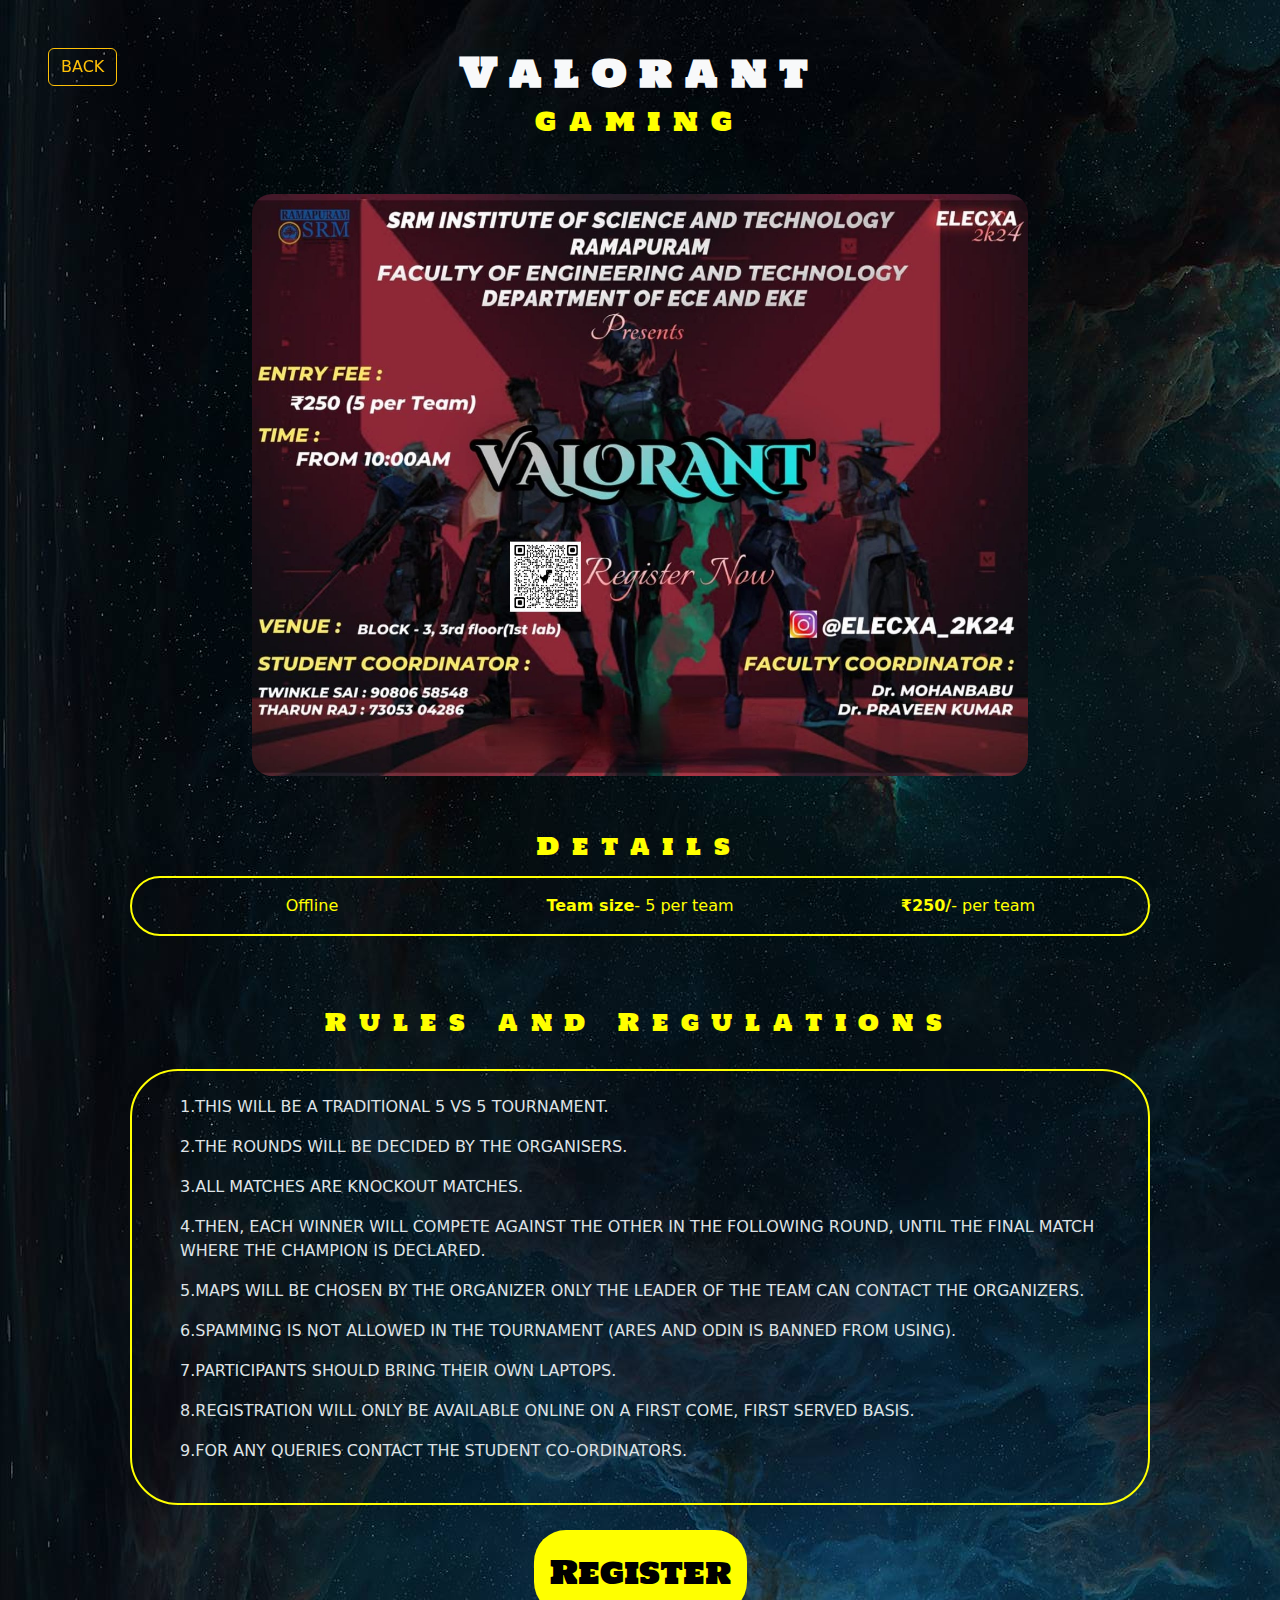
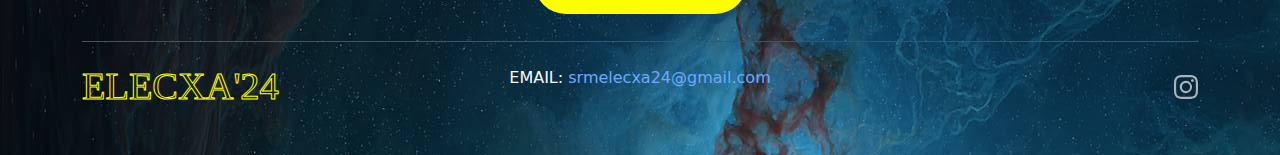
<file: gaming/valorant/reg.html>
<!DOCTYPE html>
<html>
    <head>
        <meta charset="UTF-8">
        <title>Register</title>
        <link rel="icon" type="image/x-icon" href="../../assests/ElecxaLogo.png">
        <link href="./regstyle.css" rel="stylesheet"/>
        <link href="https://cdn.jsdelivr.net/npm/bootstrap@5.3.3/dist/css/bootstrap.min.css" rel="stylesheet" integrity="sha384-QWTKZyjpPEjISv5WaRU9OFeRpok6YctnYmDr5pNlyT2bRjXh0JMhjY6hW+ALEwIH" crossorigin="anonymous">
        <link rel="preconnect" href="https://fonts.googleapis.com">
        <link rel="preconnect" href="https://fonts.gstatic.com" crossorigin>
        <link href="https://fonts.googleapis.com/css2?family=Holtwood+One+SC&display=swap" rel="stylesheet">
    </head>

    <body data-bs-theme="dark">
        <section id="content">
            <a href="../gaming.html"><button class="btn btn-outline-warning butt m-5">BACK</button></a>
            <div class="container align-items-center">
                <h1 class="text-center text-light fw-bold pt-5 heading">Valorant</h1>
                <h3 class="heading text-center pb-5" style="color: yellow;">gaming</h3>
                <div class="container  align-items-center">
                  <div class="row  justify-content-center">
                      <div class="col-12 col-lg-6 pb-5" style="width: 50rem;">
                              <img src="./valorant.jpeg" style="border-radius: 20px;" class="card-img-top" alt="...">
                      </div>
                  </div>
                </div>
                <h4 class="text-center heading py-2" style="color: yellow;">Details</h4>
                <div class="row p-3 mx-5 text-center" style="border: 2px solid yellow; color: yellow; border-radius: 2rem;">
                    <div class="col-4">Offline</div>
                    <div class="col-4"><b>Team size</b>- 5 per team </div>
                    <div class="col-4"><b>₹250/</b>- per team</div>
                </div>
                <h4 class="text-center heading py-4 mt-5" style="color: yellow;">Rules and Regulations</h4>
                <div class="ruleBox mx-5 py-4">
                        <p class="mx-5" style="text-transform: uppercase;">1.This will be a traditional 5 Vs 5 tournament.</p>
                        <p class="mx-5" style="text-transform: uppercase;">2.The rounds will be decided by the organisers.</p>
                        <p class="mx-5" style="text-transform: uppercase;">3.All matches are knockout matches.</p>
                        <p class="mx-5" style="text-transform: uppercase;">4.Then, each winner will compete against the other in the following round, until the final match where the champion is declared.</p>
                        <p class="mx-5" style="text-transform: uppercase;">5.Maps will be chosen by the organizer Only the leader of the team can contact the organizers.</p>
                        <p class="mx-5" style="text-transform: uppercase;">6.Spamming is not allowed in the tournament (Ares and Odin is banned from using).</p>
                        <p class="mx-5" style="text-transform: uppercase;">7.Participants should bring their own laptops.</p>
                        <p class="mx-5" style="text-transform: uppercase;">8.Registration will only be available online on a first come, first served basis.</p>
                        <p class="mx-5">9.FOR ANY QUERIES CONTACT THE STUDENT CO-ORDINATORS.</p>
                </div>
                <h2 class="text-center my-5"><a href="https://docs.google.com/forms/d/e/1FAIpQLSdWnz6ylOrl9qfqKJGuxMYkpTmy5QkGcY-KAdNWoi-E5CjOSw/viewform" style="text-decoration: none;"><span class="regBut p-3">Register</span></a></h2>
                
            </div>
            
        </section>
        <section id="footer">
            <div class="container">
                <footer class="d-flex flex-wrap justify-content-between align-items-center py-3 my-4 border-top">
                  <div class="col-md-4 d-flex align-items-center">
                    <a href="../../Elexa/index.html" style="text-decoration: none;"><span class="mb-3 mb-md-0 foot">ELECXA'24</span></a>
                  </div>
                
                  <div>
                    <p class="text-center" style="color: yellow;"><span class="text-light">EMAIL:</span><a href="mailto:srmelecxa24@gmail.com" style="text-decoration: none;"> srmelecxa24@gmail.com</a></p>
                  </div>

                  <ul class="nav col-md-4 justify-content-end list-unstyled d-flex">
                    <li class="ms-3"><a class="text-body-secondary" href="https://www.instagram.com/elecxa_2k24?igsh=MTdxN2ZmMWMxejVxaw=="><svg xmlns="http://www.w3.org/2000/svg" width="24" height="24" fill="currentColor" class="bi bi-instagram" viewBox="0 0 16 16">
                        <path d="M8 0C5.829 0 5.556.01 4.703.048 3.85.088 3.269.222 2.76.42a3.9 3.9 0 0 0-1.417.923A3.9 3.9 0 0 0 .42 2.76C.222 3.268.087 3.85.048 4.7.01 5.555 0 5.827 0 8.001c0 2.172.01 2.444.048 3.297.04.852.174 1.433.372 1.942.205.526.478.972.923 1.417.444.445.89.719 1.416.923.51.198 1.09.333 1.942.372C5.555 15.99 5.827 16 8 16s2.444-.01 3.298-.048c.851-.04 1.434-.174 1.943-.372a3.9 3.9 0 0 0 1.416-.923c.445-.445.718-.891.923-1.417.197-.509.332-1.09.372-1.942C15.99 10.445 16 10.173 16 8s-.01-2.445-.048-3.299c-.04-.851-.175-1.433-.372-1.941a3.9 3.9 0 0 0-.923-1.417A3.9 3.9 0 0 0 13.24.42c-.51-.198-1.092-.333-1.943-.372C10.443.01 10.172 0 7.998 0zm-.717 1.442h.718c2.136 0 2.389.007 3.232.046.78.035 1.204.166 1.486.275.373.145.64.319.92.599s.453.546.598.92c.11.281.24.705.275 1.485.039.843.047 1.096.047 3.231s-.008 2.389-.047 3.232c-.035.78-.166 1.203-.275 1.485a2.5 2.5 0 0 1-.599.919c-.28.28-.546.453-.92.598-.28.11-.704.24-1.485.276-.843.038-1.096.047-3.232.047s-2.39-.009-3.233-.047c-.78-.036-1.203-.166-1.485-.276a2.5 2.5 0 0 1-.92-.598 2.5 2.5 0 0 1-.6-.92c-.109-.281-.24-.705-.275-1.485-.038-.843-.046-1.096-.046-3.233s.008-2.388.046-3.231c.036-.78.166-1.204.276-1.486.145-.373.319-.64.599-.92s.546-.453.92-.598c.282-.11.705-.24 1.485-.276.738-.034 1.024-.044 2.515-.045zm4.988 1.328a.96.96 0 1 0 0 1.92.96.96 0 0 0 0-1.92m-4.27 1.122a4.109 4.109 0 1 0 0 8.217 4.109 4.109 0 0 0 0-8.217m0 1.441a2.667 2.667 0 1 1 0 5.334 2.667 2.667 0 0 1 0-5.334"/>
                      </svg></a></li>
                  </ul>
                </footer>
              </div>
        </section>
    </body>
</html>
</file>
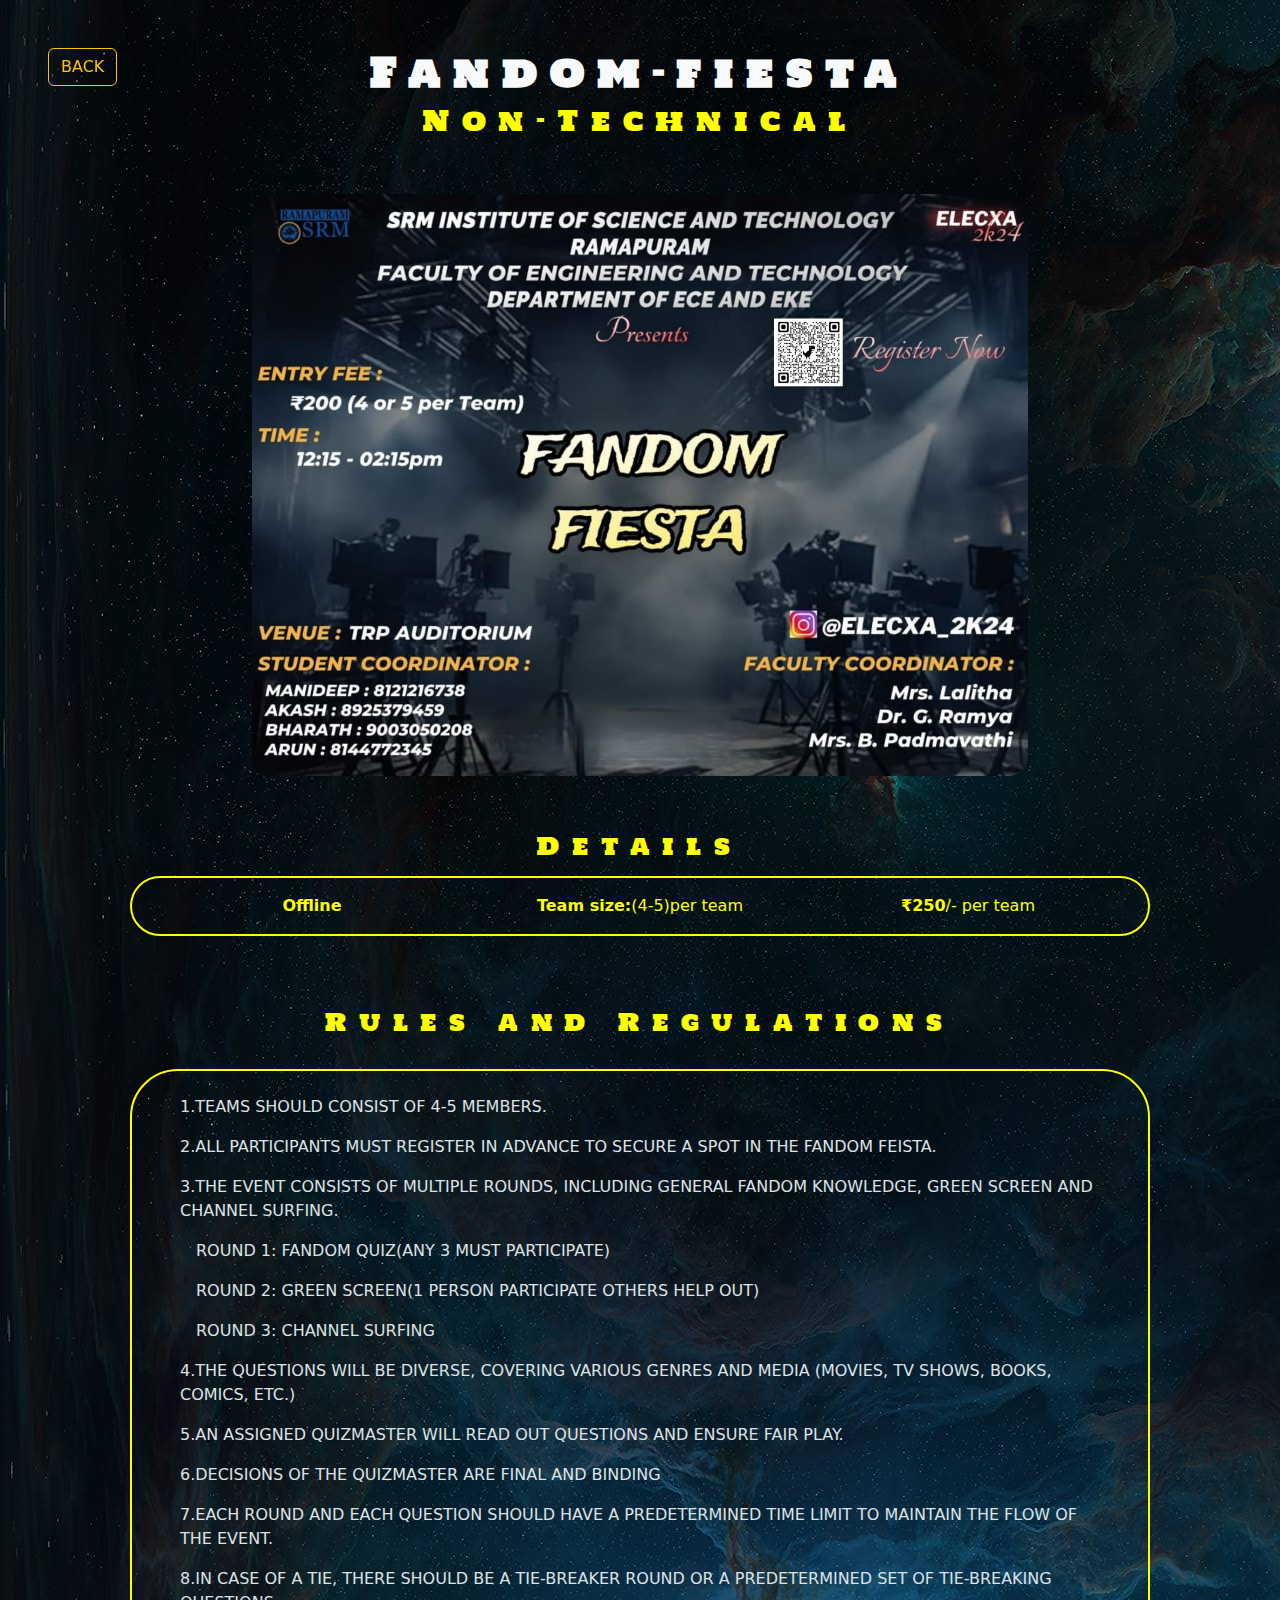
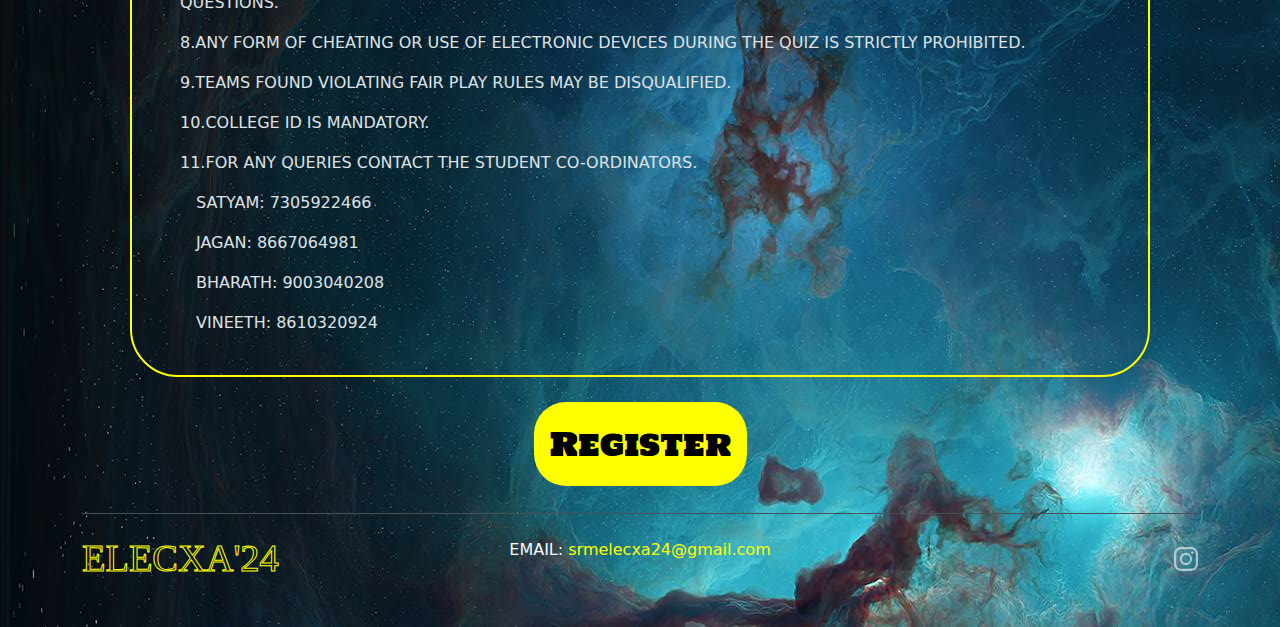
<file: nontechinalevents/Fandom/reg.html>
<!DOCTYPE html>
<html>
    <head>
        <meta charset="UTF-8">
        <title>Register</title>
        <link rel="icon" type="image/x-icon" href="../../assests/ElecxaLogo.png">
        <link href="./regstyle.css" rel="stylesheet"/>
        <link href="https://cdn.jsdelivr.net/npm/bootstrap@5.3.3/dist/css/bootstrap.min.css" rel="stylesheet" integrity="sha384-QWTKZyjpPEjISv5WaRU9OFeRpok6YctnYmDr5pNlyT2bRjXh0JMhjY6hW+ALEwIH" crossorigin="anonymous">
        <link rel="preconnect" href="https://fonts.googleapis.com">
        <link rel="preconnect" href="https://fonts.gstatic.com" crossorigin>
        <link href="https://fonts.googleapis.com/css2?family=Holtwood+One+SC&display=swap" rel="stylesheet">
    </head>

    <body data-bs-theme="dark">
        <section id="content">
            <a href="../nontecheve.html"><button class="btn btn-outline-warning butt m-5">BACK</button></a>
            <div class="container align-items-center">
                <h1 class="text-center text-light fw-bold pt-5 heading">Fandom-fiesta</h1>
                <h3 class="heading text-center pb-5" style="color: yellow;">Non-Technical</h3>
                <div class="container  align-items-center">
                    <div class="row  justify-content-center">
                        <div class="col-12 col-lg-6 pb-5" style="width: 50rem;">
                                <img src="./fandom.jpg" style="border-radius: 20px;" class="card-img-top" alt="...">
                                
                            
                        </div>
                    </div>
                </div>
                <h4 class="text-center heading py-2" style="color: yellow;">Details</h4>
                <div class="row p-3 mx-5 text-center" style="border: 2px solid yellow; color: yellow; border-radius: 2rem;">
                    <div class="col-4"><b>Offline</b></div>
                    <div class="col-4"><b>Team size:</b>(4-5)per team</div>
                    <div class="col-4"><b>₹250</b>/- per team</div>
                </div>
                <h4 class="text-center heading py-4 mt-5" style="color: yellow;">Rules and Regulations</h4>
                <div class="ruleBox mx-5 py-4">
                        <p class="mx-5" style="text-transform: uppercase;">1.Teams should consist of 4-5 members.</p>
                        <p class="mx-5" style="text-transform: uppercase;">2.All participants must register in advance to secure a spot in the Fandom Feista.</p>
                        <p class="mx-5" style="text-transform: uppercase;">3.The event  consists of multiple rounds, including general fandom knowledge, green screen and channel surfing.</p>
                        <p class="mx-5 px-3" style="text-transform: uppercase;">Round 1: Fandom quiz(any 3 must participate)</p>
                        <p class="mx-5 px-3" style="text-transform: uppercase;">Round 2: Green screen(1 person participate others help out)</p>
                        <p class="mx-5 px-3" style="text-transform: uppercase;">Round 3: Channel surfing</p>
                        <p class="mx-5" style="text-transform: uppercase;">4.The questions will be diverse, covering various genres and media (movies, TV shows, books, comics, etc.)</p>
                        <p class="mx-5" style="text-transform: uppercase;">5.An assigned quizmaster will read out questions and ensure fair play.</p>
                        <p class="mx-5" style="text-transform: uppercase;">6.Decisions of the quizmaster are final and binding</p>
                        <p class="mx-5" style="text-transform: uppercase;">7.Each round and each question should have a predetermined time limit to maintain the flow of the event.</p>
                        <p class="mx-5" style="text-transform: uppercase;">8.In case of a tie, there should be a tie-breaker round or a predetermined set of tie-breaking questions.</p>
                        <p class="mx-5" style="text-transform: uppercase;">8.Any form of cheating or use of electronic devices during the quiz is strictly prohibited.</p>
                        <p class="mx-5" style="text-transform: uppercase;">9.Teams found violating fair play rules may be disqualified.</p>
                        <p class="mx-5">10.COLLEGE ID IS MANDATORY.</p>
                        <p class="mx-5">11.FOR ANY QUERIES CONTACT THE STUDENT CO-ORDINATORS.</p>
                        <p class="mx-5 px-3" style="text-transform: uppercase;">satyam: 7305922466</p>
                        <p class="mx-5 px-3" style="text-transform: uppercase;">jagan: 8667064981</p>
                        <p class="mx-5 px-3" style="text-transform: uppercase;">bharath: 9003040208</p>
                        <p class="mx-5 px-3" style="text-transform: uppercase;">vineeth: 8610320924</p>

                </div>
                <h2 class="text-center my-5"><a href="https://forms.gle/doLgzZi2SJjCdfJs5" style="text-decoration: none;"><span class="regBut p-3">Register</span></a></h2>
                
            </div>
            
        </section>
        <section id="footer">
            <div class="container">
                <footer class="d-flex flex-wrap justify-content-between align-items-center py-3 my-4 border-top">
                  <div class="col-md-4 d-flex align-items-center">
                    <a href="../../index.html" style="text-decoration: none;"><span class="mb-3 mb-md-0 foot">ELECXA'24</span></a>
                  </div>

                  <div>
                    <p class="text-center" style="color: yellow;"><span class="text-light">EMAIL:</span> srmelecxa24@gmail.com</p>
                  </div>
              
                  <ul class="nav col-md-4 justify-content-end list-unstyled d-flex">
                    <li class="ms-3"><a class="text-body-secondary" href="https://www.instagram.com/elecxa_2k24?igsh=MTdxN2ZmMWMxejVxaw=="><svg xmlns="http://www.w3.org/2000/svg" width="24" height="24" fill="currentColor" class="bi bi-instagram" viewBox="0 0 16 16">
                        <path d="M8 0C5.829 0 5.556.01 4.703.048 3.85.088 3.269.222 2.76.42a3.9 3.9 0 0 0-1.417.923A3.9 3.9 0 0 0 .42 2.76C.222 3.268.087 3.85.048 4.7.01 5.555 0 5.827 0 8.001c0 2.172.01 2.444.048 3.297.04.852.174 1.433.372 1.942.205.526.478.972.923 1.417.444.445.89.719 1.416.923.51.198 1.09.333 1.942.372C5.555 15.99 5.827 16 8 16s2.444-.01 3.298-.048c.851-.04 1.434-.174 1.943-.372a3.9 3.9 0 0 0 1.416-.923c.445-.445.718-.891.923-1.417.197-.509.332-1.09.372-1.942C15.99 10.445 16 10.173 16 8s-.01-2.445-.048-3.299c-.04-.851-.175-1.433-.372-1.941a3.9 3.9 0 0 0-.923-1.417A3.9 3.9 0 0 0 13.24.42c-.51-.198-1.092-.333-1.943-.372C10.443.01 10.172 0 7.998 0zm-.717 1.442h.718c2.136 0 2.389.007 3.232.046.78.035 1.204.166 1.486.275.373.145.64.319.92.599s.453.546.598.92c.11.281.24.705.275 1.485.039.843.047 1.096.047 3.231s-.008 2.389-.047 3.232c-.035.78-.166 1.203-.275 1.485a2.5 2.5 0 0 1-.599.919c-.28.28-.546.453-.92.598-.28.11-.704.24-1.485.276-.843.038-1.096.047-3.232.047s-2.39-.009-3.233-.047c-.78-.036-1.203-.166-1.485-.276a2.5 2.5 0 0 1-.92-.598 2.5 2.5 0 0 1-.6-.92c-.109-.281-.24-.705-.275-1.485-.038-.843-.046-1.096-.046-3.233s.008-2.388.046-3.231c.036-.78.166-1.204.276-1.486.145-.373.319-.64.599-.92s.546-.453.92-.598c.282-.11.705-.24 1.485-.276.738-.034 1.024-.044 2.515-.045zm4.988 1.328a.96.96 0 1 0 0 1.92.96.96 0 0 0 0-1.92m-4.27 1.122a4.109 4.109 0 1 0 0 8.217 4.109 4.109 0 0 0 0-8.217m0 1.441a2.667 2.667 0 1 1 0 5.334 2.667 2.667 0 0 1 0-5.334"/>
                      </svg></a></li>
                  </ul>
                </footer>
              </div>
        </section>
    </body>
</html>
</file>
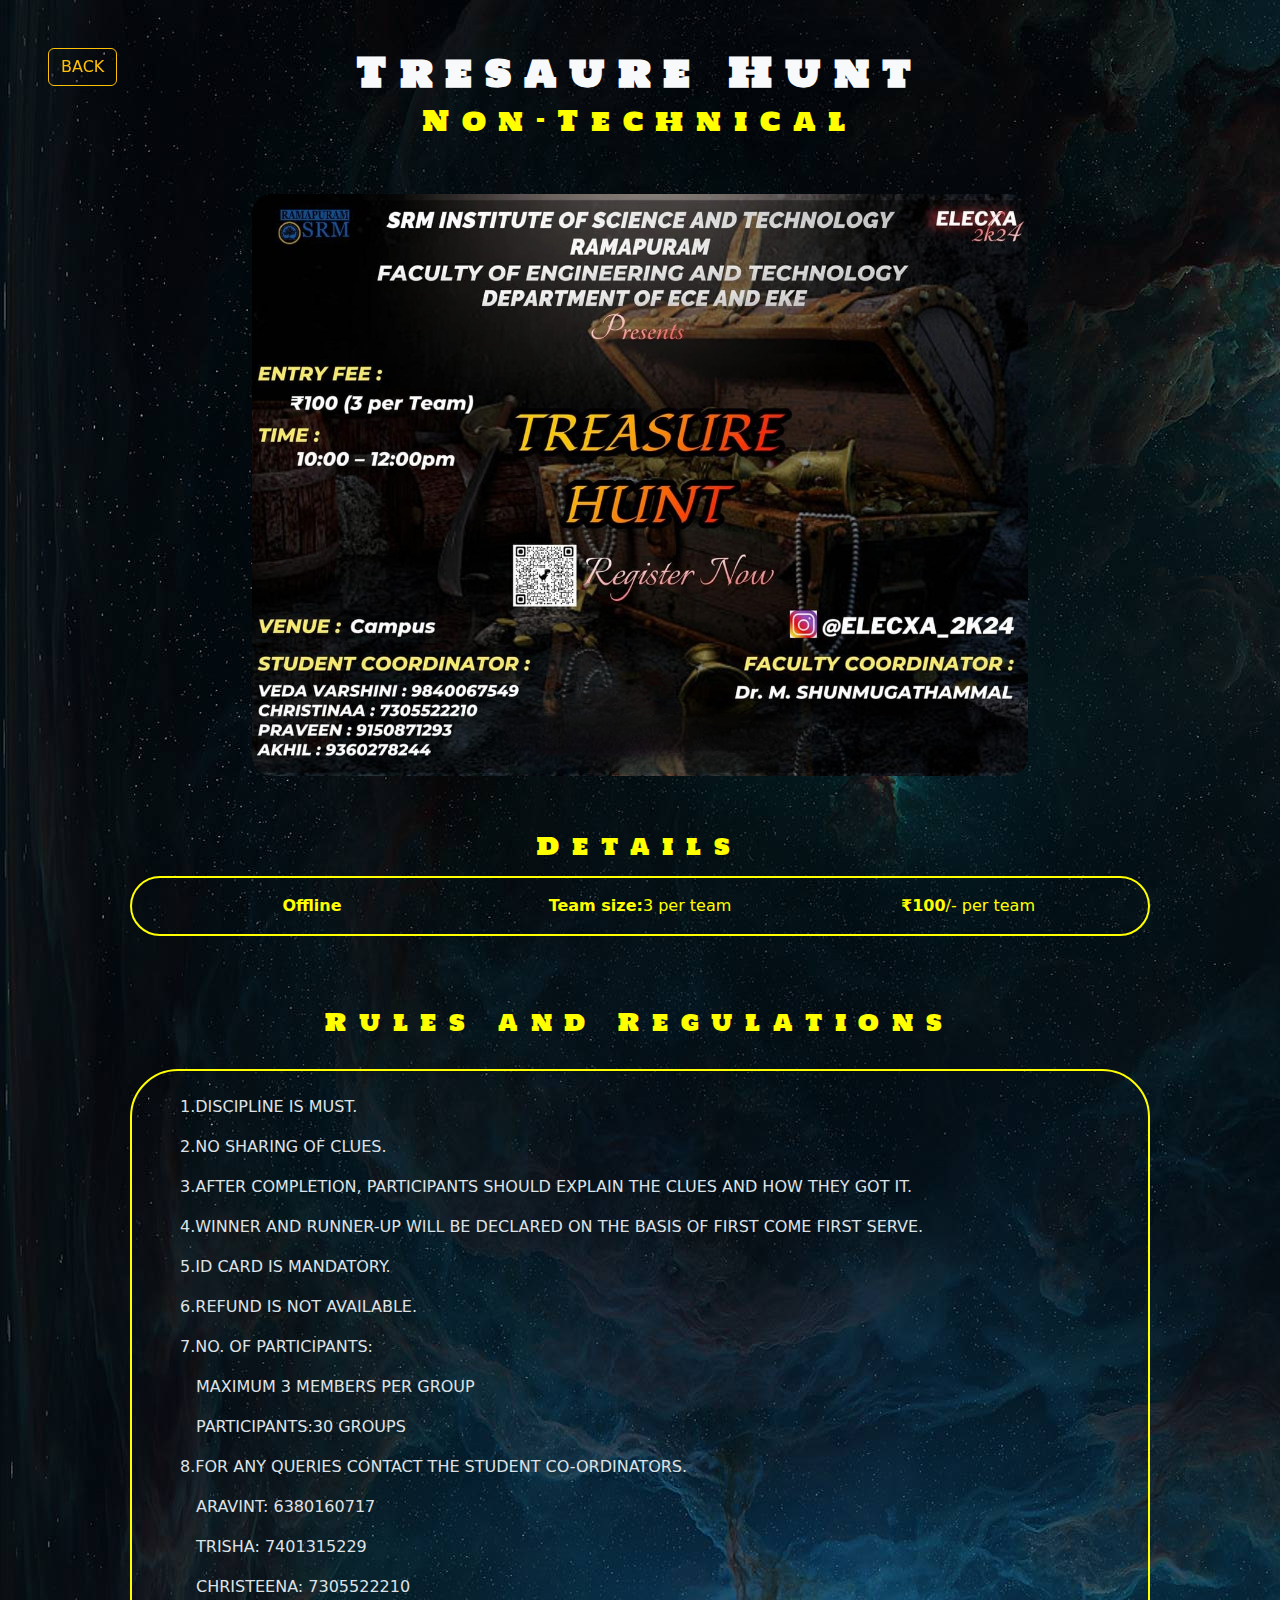
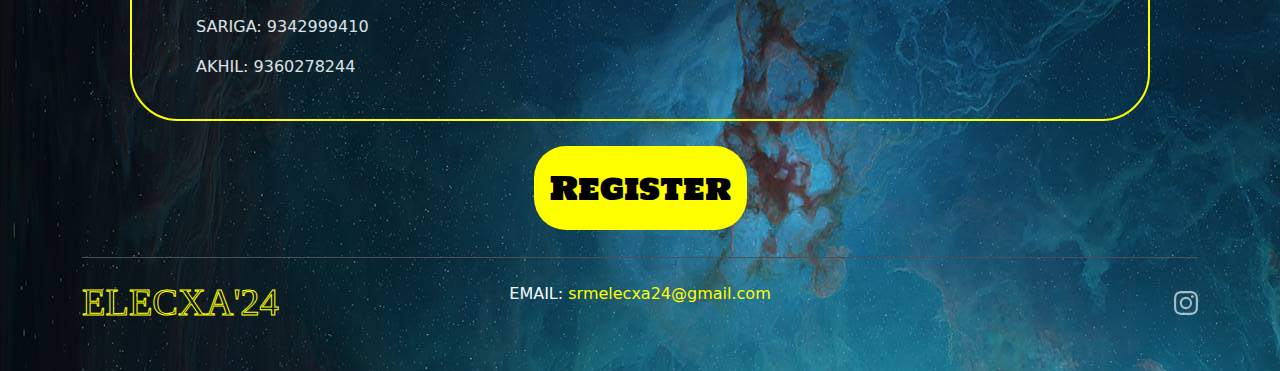
<file: nontechinalevents/Tresaure/reg.html>
<!DOCTYPE html>
<html>
    <head>
        <meta charset="UTF-8">
        <title>Register</title>
        <link rel="icon" type="image/x-icon" href="../../assests/ElecxaLogo.png">
        <link href="./regstyle.css" rel="stylesheet"/>
        <link href="https://cdn.jsdelivr.net/npm/bootstrap@5.3.3/dist/css/bootstrap.min.css" rel="stylesheet" integrity="sha384-QWTKZyjpPEjISv5WaRU9OFeRpok6YctnYmDr5pNlyT2bRjXh0JMhjY6hW+ALEwIH" crossorigin="anonymous">
        <link rel="preconnect" href="https://fonts.googleapis.com">
        <link rel="preconnect" href="https://fonts.gstatic.com" crossorigin>
        <link href="https://fonts.googleapis.com/css2?family=Holtwood+One+SC&display=swap" rel="stylesheet">
    </head>

    <body data-bs-theme="dark">
        <section id="content">
            <a href="../nontecheve.html"><button class="btn btn-outline-warning butt m-5">BACK</button></a>
            <div class="container align-items-center">
                <h1 class="text-center text-light fw-bold pt-5 heading">Tresaure Hunt</h1>
                <h3 class="heading text-center pb-5" style="color: yellow;">Non-Technical</h3>
                <div class="container  align-items-center">
                    <div class="row  justify-content-center">
                        <div class="col-12 col-lg-6 pb-5" style="width: 50rem;">
                                <img src="./Treasure.jpg" style="border-radius: 20px;" class="card-img-top" alt="...">
                                
                            
                        </div>
                    </div>
                </div>
                <h4 class="text-center heading py-2" style="color: yellow;">Details</h4>
                <div class="row p-3 mx-5 text-center" style="border: 2px solid yellow; color: yellow; border-radius: 2rem;">
                    <div class="col-4"><b>Offline</b></div>
                    <div class="col-4"><b>Team size:</b>3 per team</div>
                    <div class="col-4"><b>₹100</b>/- per team</div>
                </div>
                <h4 class="text-center heading py-4 mt-5" style="color: yellow;">Rules and Regulations</h4>
                <div class="ruleBox mx-5 py-4">
                        <p class="mx-5" style="text-transform: uppercase;">1.DISCIPLINE IS MUST.</p>
                        <p class="mx-5" style="text-transform: uppercase;">2.NO SHARING OF CLUES.</p>
                        <p class="mx-5" style="text-transform: uppercase;">3.AFTER COMPLETION, PARTICIPANTS SHOULD EXPLAIN THE CLUES AND HOW THEY GOT IT.</p>
                        <p class="mx-5" style="text-transform: uppercase;">4.WINNER AND RUNNER-UP WILL BE DECLARED ON THE BASIS OF FIRST COME FIRST SERVE.</p>
                        <p class="mx-5" style="text-transform: uppercase;">5.ID CARD IS MANDATORY.</p>
                        <p class="mx-5" style="text-transform: uppercase;">6.REFUND IS NOT AVAILABLE.</p>
                        <p class="mx-5" style="text-transform: uppercase;">7.NO. OF PARTICIPANTS:</p>
                        <p class="mx-5 px-3" style="text-transform: uppercase;">MAXIMUM 3 MEMBERS PER GROUP</p>
                        <p class="mx-5 px-3" style="text-transform: uppercase;">PARTICIPANTS:30 GROUPS</p>
                        <p class="mx-5">8.FOR ANY QUERIES CONTACT THE STUDENT CO-ORDINATORS.</p>
                        <p class="mx-5 px-3" style="text-transform: uppercase;">aravint: 6380160717</p>
                        <p class="mx-5 px-3" style="text-transform: uppercase;">trisha: 7401315229</p>
                        <p class="mx-5 px-3" style="text-transform: uppercase;">christeena: 7305522210</p>
                        <p class="mx-5 px-3" style="text-transform: uppercase;">sariga: 9342999410</p>
                        <p class="mx-5 px-3" style="text-transform: uppercase;">akhil: 9360278244</p>
                        
                </div>
                <h2 class="text-center my-5"><a href="https://forms.gle/doLgzZi2SJjCdfJs5" style="text-decoration: none;"><span class="regBut p-3">Register</span></a></h2>
                
            </div>
            
        </section>
        <section id="footer">
            <div class="container">
                <footer class="d-flex flex-wrap justify-content-between align-items-center py-3 my-4 border-top">
                  <div class="col-md-4 d-flex align-items-center">
                    <a href="../../index.html" style="text-decoration: none;"><span class="mb-3 mb-md-0 foot">ELECXA'24</span></a>
                  </div>

                  <div>
                    <p class="text-center" style="color: yellow;"><span class="text-light">EMAIL:</span> srmelecxa24@gmail.com</p>
                  </div>
              
                  <ul class="nav col-md-4 justify-content-end list-unstyled d-flex">
                    <li class="ms-3"><a class="text-body-secondary" href="https://www.instagram.com/elecxa_2k24?igsh=MTdxN2ZmMWMxejVxaw=="><svg xmlns="http://www.w3.org/2000/svg" width="24" height="24" fill="currentColor" class="bi bi-instagram" viewBox="0 0 16 16">
                        <path d="M8 0C5.829 0 5.556.01 4.703.048 3.85.088 3.269.222 2.76.42a3.9 3.9 0 0 0-1.417.923A3.9 3.9 0 0 0 .42 2.76C.222 3.268.087 3.85.048 4.7.01 5.555 0 5.827 0 8.001c0 2.172.01 2.444.048 3.297.04.852.174 1.433.372 1.942.205.526.478.972.923 1.417.444.445.89.719 1.416.923.51.198 1.09.333 1.942.372C5.555 15.99 5.827 16 8 16s2.444-.01 3.298-.048c.851-.04 1.434-.174 1.943-.372a3.9 3.9 0 0 0 1.416-.923c.445-.445.718-.891.923-1.417.197-.509.332-1.09.372-1.942C15.99 10.445 16 10.173 16 8s-.01-2.445-.048-3.299c-.04-.851-.175-1.433-.372-1.941a3.9 3.9 0 0 0-.923-1.417A3.9 3.9 0 0 0 13.24.42c-.51-.198-1.092-.333-1.943-.372C10.443.01 10.172 0 7.998 0zm-.717 1.442h.718c2.136 0 2.389.007 3.232.046.78.035 1.204.166 1.486.275.373.145.64.319.92.599s.453.546.598.92c.11.281.24.705.275 1.485.039.843.047 1.096.047 3.231s-.008 2.389-.047 3.232c-.035.78-.166 1.203-.275 1.485a2.5 2.5 0 0 1-.599.919c-.28.28-.546.453-.92.598-.28.11-.704.24-1.485.276-.843.038-1.096.047-3.232.047s-2.39-.009-3.233-.047c-.78-.036-1.203-.166-1.485-.276a2.5 2.5 0 0 1-.92-.598 2.5 2.5 0 0 1-.6-.92c-.109-.281-.24-.705-.275-1.485-.038-.843-.046-1.096-.046-3.233s.008-2.388.046-3.231c.036-.78.166-1.204.276-1.486.145-.373.319-.64.599-.92s.546-.453.92-.598c.282-.11.705-.24 1.485-.276.738-.034 1.024-.044 2.515-.045zm4.988 1.328a.96.96 0 1 0 0 1.92.96.96 0 0 0 0-1.92m-4.27 1.122a4.109 4.109 0 1 0 0 8.217 4.109 4.109 0 0 0 0-8.217m0 1.441a2.667 2.667 0 1 1 0 5.334 2.667 2.667 0 0 1 0-5.334"/>
                      </svg></a></li>
                  </ul>
                </footer>
              </div>
        </section>
    </body>
</html>
</file>
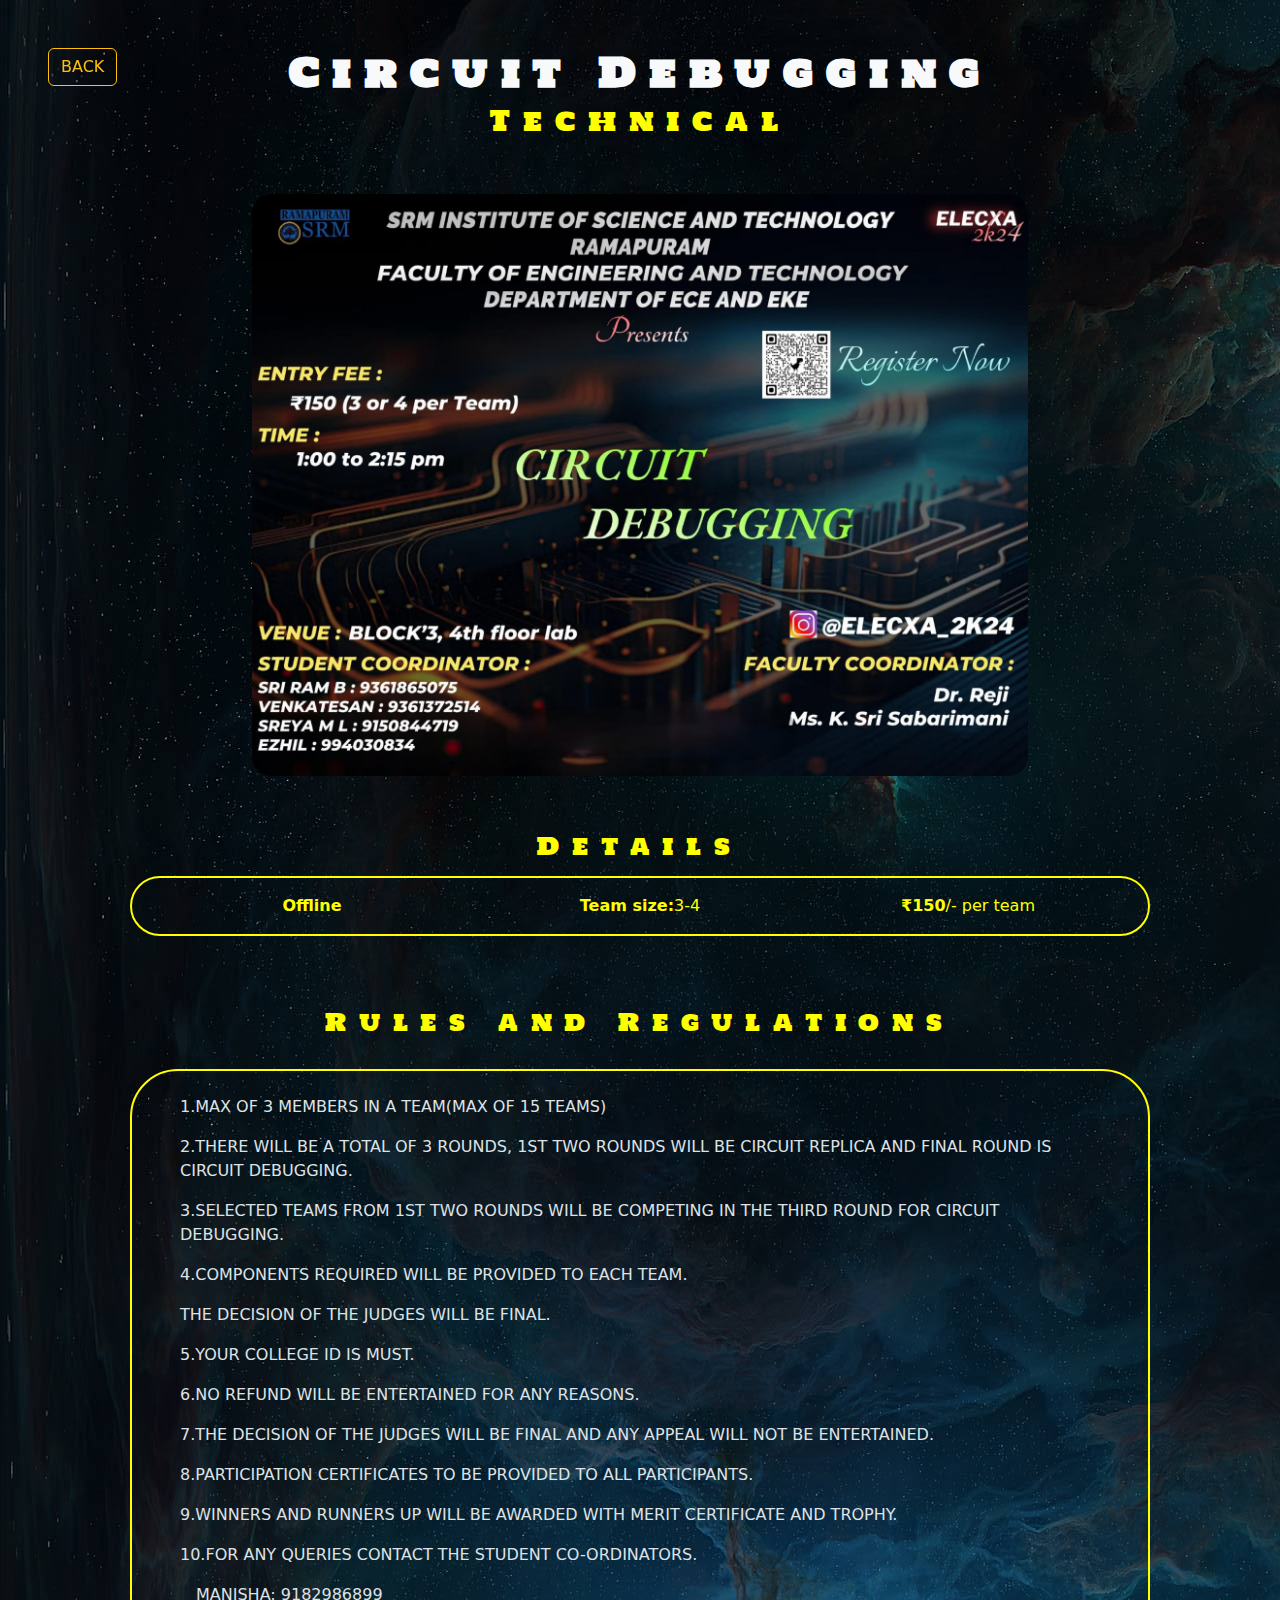
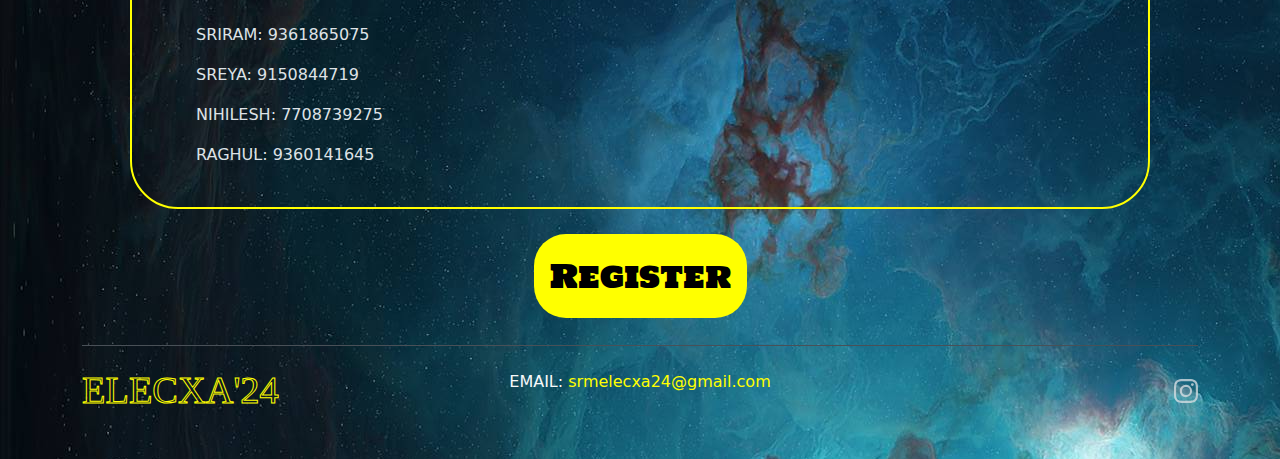
<file: technicalevents/circuit/reg.html>
<!DOCTYPE html>
<html>
    <head>
        <meta charset="UTF-8">
        <title>Register</title>
        <link rel="icon" type="image/x-icon" href="../../assests/ElecxaLogo.png">
        <link href="./regstyle.css" rel="stylesheet"/>
        <link href="https://cdn.jsdelivr.net/npm/bootstrap@5.3.3/dist/css/bootstrap.min.css" rel="stylesheet" integrity="sha384-QWTKZyjpPEjISv5WaRU9OFeRpok6YctnYmDr5pNlyT2bRjXh0JMhjY6hW+ALEwIH" crossorigin="anonymous">
        <link rel="preconnect" href="https://fonts.googleapis.com">
        <link rel="preconnect" href="https://fonts.gstatic.com" crossorigin>
        <link href="https://fonts.googleapis.com/css2?family=Holtwood+One+SC&display=swap" rel="stylesheet">
    </head>

    <body data-bs-theme="dark">
        <section id="content">
            <a href="../techeve.html"><button class="btn btn-outline-warning butt m-5">BACK</button></a>
            <div class="container align-items-center">
                <h1 class="text-center text-light fw-bold pt-5 heading">Circuit Debugging</h1>
                <h3 class="heading text-center pb-5" style="color: yellow;">Technical</h3>
                <div class="container  align-items-center">
                    <div class="row  justify-content-center">
                        <div class="col-12 col-lg-6 pb-5" style="width: 50rem;">
                                <img src="./circuit.png" style="border-radius: 20px;" class="card-img-top" alt="...">
                                
                            
                        </div>
                    </div>
                </div>
                <h4 class="text-center heading py-2" style="color: yellow;">Details</h4>
                
                <div class="row p-3 mx-5 text-center" style="border: 2px solid yellow; color: yellow; border-radius: 2rem;">
                    <div class="col-4"><b>Offline</b></div>
                    <div class="col-4"><b>Team size:</b>3-4</div>
                    <div class="col-4"><b>₹150</b>/- per team</div>
                </div>
                <h4 class="text-center heading py-4 mt-5" style="color: yellow;">Rules and Regulations</h4>
                <div class="ruleBox mx-5 py-4">
                        <p class="mx-5" style="text-transform: uppercase;">1.Max of 3 members in a team(max of 15 teams)</p>
                        <p class="mx-5" style="text-transform: uppercase;">2.There will be a total of 3 rounds, 1st two rounds will be circuit replica and final round is circuit debugging.</p>
                        <p class="mx-5" style="text-transform: uppercase;">3.Selected teams from 1st two rounds will be competing in the third round for circuit debugging.</p>
                        <p class="mx-5" style="text-transform: uppercase;">4.Components required will be provided to each team.</p>
                        <p class="mx-5" style="text-transform: uppercase;">The decision of the judges will be final.</p>
                        <p class="mx-5">5.YOUR COLLEGE ID IS MUST.</p>
                        <p class="mx-5">6.NO REFUND WILL BE ENTERTAINED FOR ANY REASONS.</p>
                        <p class="mx-5">7.THE DECISION OF THE JUDGES WILL BE FINAL AND ANY APPEAL WILL NOT BE ENTERTAINED.</p>
                        <p class="mx-5">8.PARTICIPATION CERTIFICATES TO BE PROVIDED TO ALL PARTICIPANTS.</p>
                        <p class="mx-5">9.WINNERS AND RUNNERS UP WILL BE AWARDED WITH MERIT CERTIFICATE AND TROPHY.</p>
                        <p class="mx-5">10.FOR ANY QUERIES CONTACT THE STUDENT CO-ORDINATORS.</p>
                        <p class="mx-5 px-3" style="text-transform: uppercase;">manisha: 9182986899</p>
                        <p class="mx-5 px-3" style="text-transform: uppercase;">sriram: 9361865075</p>
                        <p class="mx-5 px-3" style="text-transform: uppercase;">sreya: 9150844719</p>
                        <p class="mx-5 px-3" style="text-transform: uppercase;">nihilesh: 7708739275</p>
                        <p class="mx-5 px-3" style="text-transform: uppercase;">raghul: 9360141645</p>
                </div>
                <h2 class="text-center my-5"><a href="https://forms.gle/doLgzZi2SJjCdfJs5" style="text-decoration: none;"><span class="regBut p-3">Register</span></a></h2>
                
            </div>
            
        </section>
        <section id="footer">
            <div class="container">
                <footer class="d-flex flex-wrap justify-content-between align-items-center py-3 my-4 border-top">
                  <div class="col-md-4 d-flex align-items-center">
                    <a href="../../index.html" style="text-decoration: none;"><span class="mb-3 mb-md-0 foot">ELECXA'24</span></a>
                  </div>

                  <div>
                    <p class="text-center" style="color: yellow;"><span class="text-light">EMAIL:</span> srmelecxa24@gmail.com</p>
                  </div>
              
                  <ul class="nav col-md-4 justify-content-end list-unstyled d-flex">
                    <li class="ms-3"><a class="text-body-secondary" href="https://www.instagram.com/elecxa_2k24?igsh=MTdxN2ZmMWMxejVxaw=="><svg xmlns="http://www.w3.org/2000/svg" width="24" height="24" fill="currentColor" class="bi bi-instagram" viewBox="0 0 16 16">
                        <path d="M8 0C5.829 0 5.556.01 4.703.048 3.85.088 3.269.222 2.76.42a3.9 3.9 0 0 0-1.417.923A3.9 3.9 0 0 0 .42 2.76C.222 3.268.087 3.85.048 4.7.01 5.555 0 5.827 0 8.001c0 2.172.01 2.444.048 3.297.04.852.174 1.433.372 1.942.205.526.478.972.923 1.417.444.445.89.719 1.416.923.51.198 1.09.333 1.942.372C5.555 15.99 5.827 16 8 16s2.444-.01 3.298-.048c.851-.04 1.434-.174 1.943-.372a3.9 3.9 0 0 0 1.416-.923c.445-.445.718-.891.923-1.417.197-.509.332-1.09.372-1.942C15.99 10.445 16 10.173 16 8s-.01-2.445-.048-3.299c-.04-.851-.175-1.433-.372-1.941a3.9 3.9 0 0 0-.923-1.417A3.9 3.9 0 0 0 13.24.42c-.51-.198-1.092-.333-1.943-.372C10.443.01 10.172 0 7.998 0zm-.717 1.442h.718c2.136 0 2.389.007 3.232.046.78.035 1.204.166 1.486.275.373.145.64.319.92.599s.453.546.598.92c.11.281.24.705.275 1.485.039.843.047 1.096.047 3.231s-.008 2.389-.047 3.232c-.035.78-.166 1.203-.275 1.485a2.5 2.5 0 0 1-.599.919c-.28.28-.546.453-.92.598-.28.11-.704.24-1.485.276-.843.038-1.096.047-3.232.047s-2.39-.009-3.233-.047c-.78-.036-1.203-.166-1.485-.276a2.5 2.5 0 0 1-.92-.598 2.5 2.5 0 0 1-.6-.92c-.109-.281-.24-.705-.275-1.485-.038-.843-.046-1.096-.046-3.233s.008-2.388.046-3.231c.036-.78.166-1.204.276-1.486.145-.373.319-.64.599-.92s.546-.453.92-.598c.282-.11.705-.24 1.485-.276.738-.034 1.024-.044 2.515-.045zm4.988 1.328a.96.96 0 1 0 0 1.92.96.96 0 0 0 0-1.92m-4.27 1.122a4.109 4.109 0 1 0 0 8.217 4.109 4.109 0 0 0 0-8.217m0 1.441a2.667 2.667 0 1 1 0 5.334 2.667 2.667 0 0 1 0-5.334"/>
                      </svg></a></li>
                  </ul>
                </footer>
              </div>
        </section>
    </body>
</html>
</file>
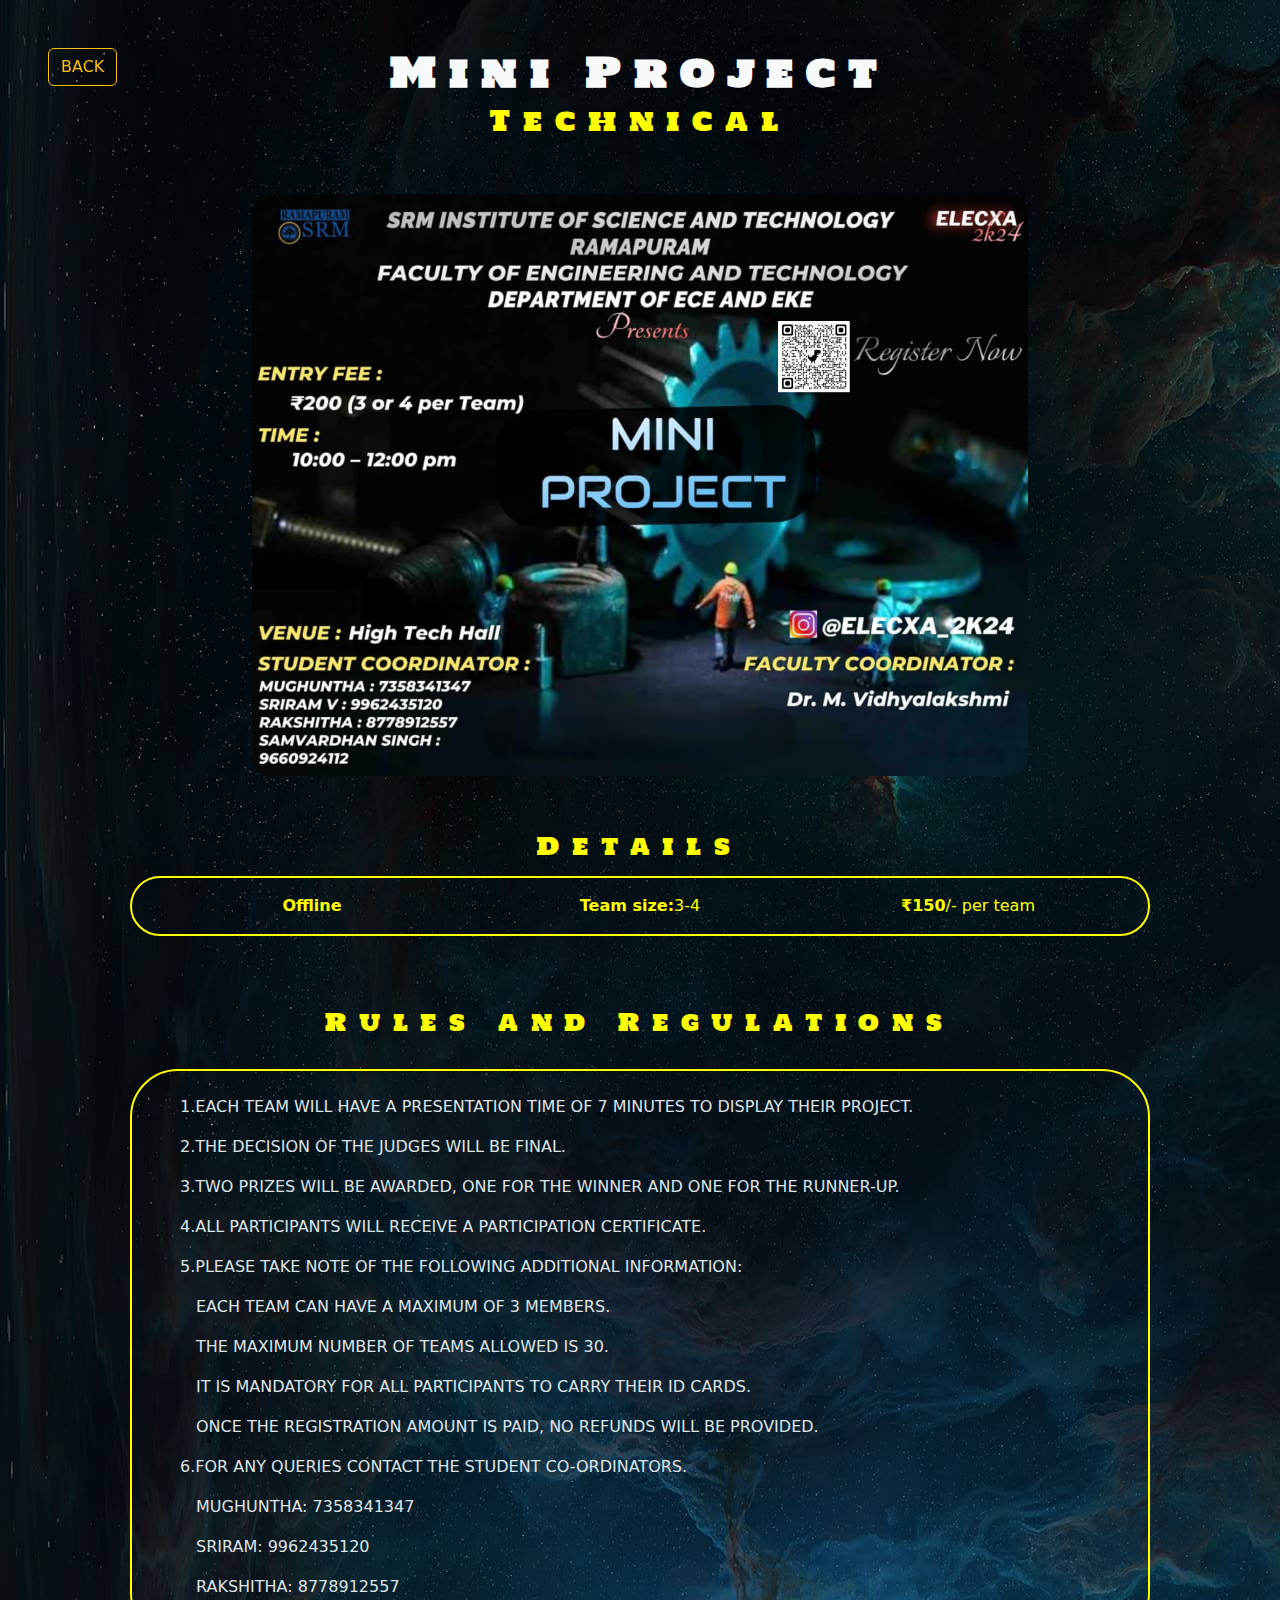
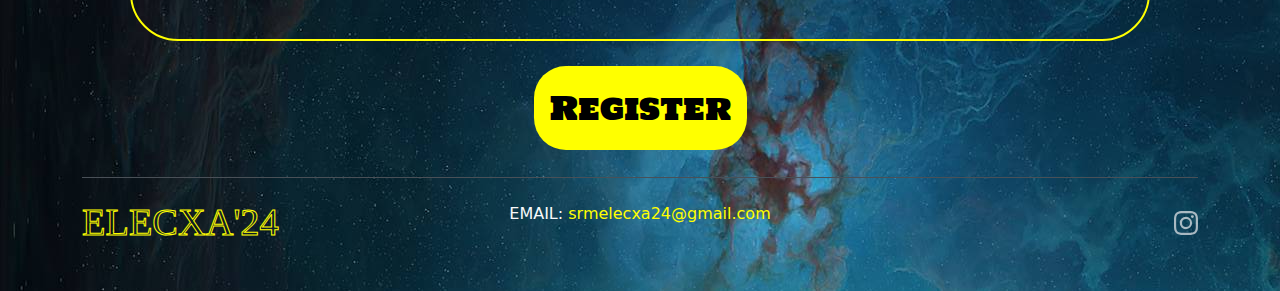
<file: technicalevents/mini/reg.html>
<!DOCTYPE html>
<html>
    <head>
        <meta charset="UTF-8">
        <title>Register</title>
        <link rel="icon" type="image/x-icon" href="../../assests/ElecxaLogo.png">
        <link href="./regstyle.css" rel="stylesheet"/>
        <link href="https://cdn.jsdelivr.net/npm/bootstrap@5.3.3/dist/css/bootstrap.min.css" rel="stylesheet" integrity="sha384-QWTKZyjpPEjISv5WaRU9OFeRpok6YctnYmDr5pNlyT2bRjXh0JMhjY6hW+ALEwIH" crossorigin="anonymous">
        <link rel="preconnect" href="https://fonts.googleapis.com">
        <link rel="preconnect" href="https://fonts.gstatic.com" crossorigin>
        <link href="https://fonts.googleapis.com/css2?family=Holtwood+One+SC&display=swap" rel="stylesheet">
    </head>

    <body data-bs-theme="dark">
        <section id="content">
            <a href="../techeve.html"><button class="btn btn-outline-warning butt m-5">BACK</button></a>
            <div class="container align-items-center">
                <h1 class="text-center text-light fw-bold pt-5 heading">Mini Project</h1>
                <h3 class="heading text-center pb-5" style="color: yellow;">Technical</h3>
                <div class="container  align-items-center">
                    <div class="row  justify-content-center">
                        <div class="col-12 col-lg-6 pb-5" style="width: 50rem;">
                                <img src="./Mini.png" style="border-radius: 20px;" class="card-img-top" alt="...">
                                
                            
                        </div>
                    </div>
                </div>
                <h4 class="text-center heading py-2" style="color: yellow;">Details</h4>
                <div class="row p-3 mx-5 text-center" style="border: 2px solid yellow; color: yellow; border-radius: 2rem;">
                    <div class="col-4"><b>Offline</b></div>
                    <div class="col-4"><b>Team size:</b>3-4</div>
                    <div class="col-4"><b>₹150</b>/- per team</div>
                </div>
                <h4 class="text-center heading py-4 mt-5" style="color: yellow;">Rules and Regulations</h4>
                <div class="ruleBox mx-5 py-4">
                        <p class="mx-5" style="text-transform: uppercase;">1.Each team will have a presentation time of 7 minutes to display their project.</p>
                        <p class="mx-5" style="text-transform: uppercase;">2.The decision of the judges will be final.</p>
                        <p class="mx-5" style="text-transform: uppercase;">3.Two prizes will be awarded, one for the winner and one for the runner-up.</p>
                        <p class="mx-5" style="text-transform: uppercase;">4.All participants will receive a participation certificate.</p>
                        <p class="mx-5" style="text-transform: uppercase;">5.Please take note of the following additional information:</p>
                        <p class="mx-5 px-3" style="text-transform: uppercase;">Each team can have a maximum of 3 members.</p>
                        <p class="mx-5 px-3" style="text-transform: uppercase;">The maximum number of teams allowed is 30.</p>
                        <p class="mx-5 px-3" style="text-transform: uppercase;">It is mandatory for all participants to carry their ID cards.</p>
                        <p class="mx-5 px-3" style="text-transform: uppercase;">Once the registration amount is paid, no refunds will be provided.</p>
                        <p class="mx-5">6.FOR ANY QUERIES CONTACT THE STUDENT CO-ORDINATORS.</p>
                        <p class="mx-5 px-3" style="text-transform: uppercase;">mughuntha: 7358341347</p>
                        <p class="mx-5 px-3" style="text-transform: uppercase;">sriram: 9962435120</p>
                        <p class="mx-5 px-3" style="text-transform: uppercase;">rakshitha: 8778912557</p>

                </div>
                <h2 class="text-center my-5"><a href="https://forms.gle/doLgzZi2SJjCdfJs5" style="text-decoration: none;"><span class="regBut p-3">Register</span></a></h2>
                
            </div>
        </section>
        <section id="footer">
            <div class="container">
                <footer class="d-flex flex-wrap justify-content-between align-items-center py-3 my-4 border-top">
                  <div class="col-md-4 d-flex align-items-center">
                    <a href="../../index.html" style="text-decoration: none;"><span class="mb-3 mb-md-0 foot">ELECXA'24</span></a>
                  </div>

                  <div>
                    <p class="text-center" style="color: yellow;"><span class="text-light">EMAIL:</span> srmelecxa24@gmail.com</p>
                  </div>
              
                  <ul class="nav col-md-4 justify-content-end list-unstyled d-flex">
                    <li class="ms-3"><a class="text-body-secondary" href="https://www.instagram.com/elecxa_2k24?igsh=MTdxN2ZmMWMxejVxaw=="><svg xmlns="http://www.w3.org/2000/svg" width="24" height="24" fill="currentColor" class="bi bi-instagram" viewBox="0 0 16 16">
                        <path d="M8 0C5.829 0 5.556.01 4.703.048 3.85.088 3.269.222 2.76.42a3.9 3.9 0 0 0-1.417.923A3.9 3.9 0 0 0 .42 2.76C.222 3.268.087 3.85.048 4.7.01 5.555 0 5.827 0 8.001c0 2.172.01 2.444.048 3.297.04.852.174 1.433.372 1.942.205.526.478.972.923 1.417.444.445.89.719 1.416.923.51.198 1.09.333 1.942.372C5.555 15.99 5.827 16 8 16s2.444-.01 3.298-.048c.851-.04 1.434-.174 1.943-.372a3.9 3.9 0 0 0 1.416-.923c.445-.445.718-.891.923-1.417.197-.509.332-1.09.372-1.942C15.99 10.445 16 10.173 16 8s-.01-2.445-.048-3.299c-.04-.851-.175-1.433-.372-1.941a3.9 3.9 0 0 0-.923-1.417A3.9 3.9 0 0 0 13.24.42c-.51-.198-1.092-.333-1.943-.372C10.443.01 10.172 0 7.998 0zm-.717 1.442h.718c2.136 0 2.389.007 3.232.046.78.035 1.204.166 1.486.275.373.145.64.319.92.599s.453.546.598.92c.11.281.24.705.275 1.485.039.843.047 1.096.047 3.231s-.008 2.389-.047 3.232c-.035.78-.166 1.203-.275 1.485a2.5 2.5 0 0 1-.599.919c-.28.28-.546.453-.92.598-.28.11-.704.24-1.485.276-.843.038-1.096.047-3.232.047s-2.39-.009-3.233-.047c-.78-.036-1.203-.166-1.485-.276a2.5 2.5 0 0 1-.92-.598 2.5 2.5 0 0 1-.6-.92c-.109-.281-.24-.705-.275-1.485-.038-.843-.046-1.096-.046-3.233s.008-2.388.046-3.231c.036-.78.166-1.204.276-1.486.145-.373.319-.64.599-.92s.546-.453.92-.598c.282-.11.705-.24 1.485-.276.738-.034 1.024-.044 2.515-.045zm4.988 1.328a.96.96 0 1 0 0 1.92.96.96 0 0 0 0-1.92m-4.27 1.122a4.109 4.109 0 1 0 0 8.217 4.109 4.109 0 0 0 0-8.217m0 1.441a2.667 2.667 0 1 1 0 5.334 2.667 2.667 0 0 1 0-5.334"/>
                      </svg></a></li>
                  </ul>
                </footer>
              </div>
        </section>
    </body>
</html>
</file>
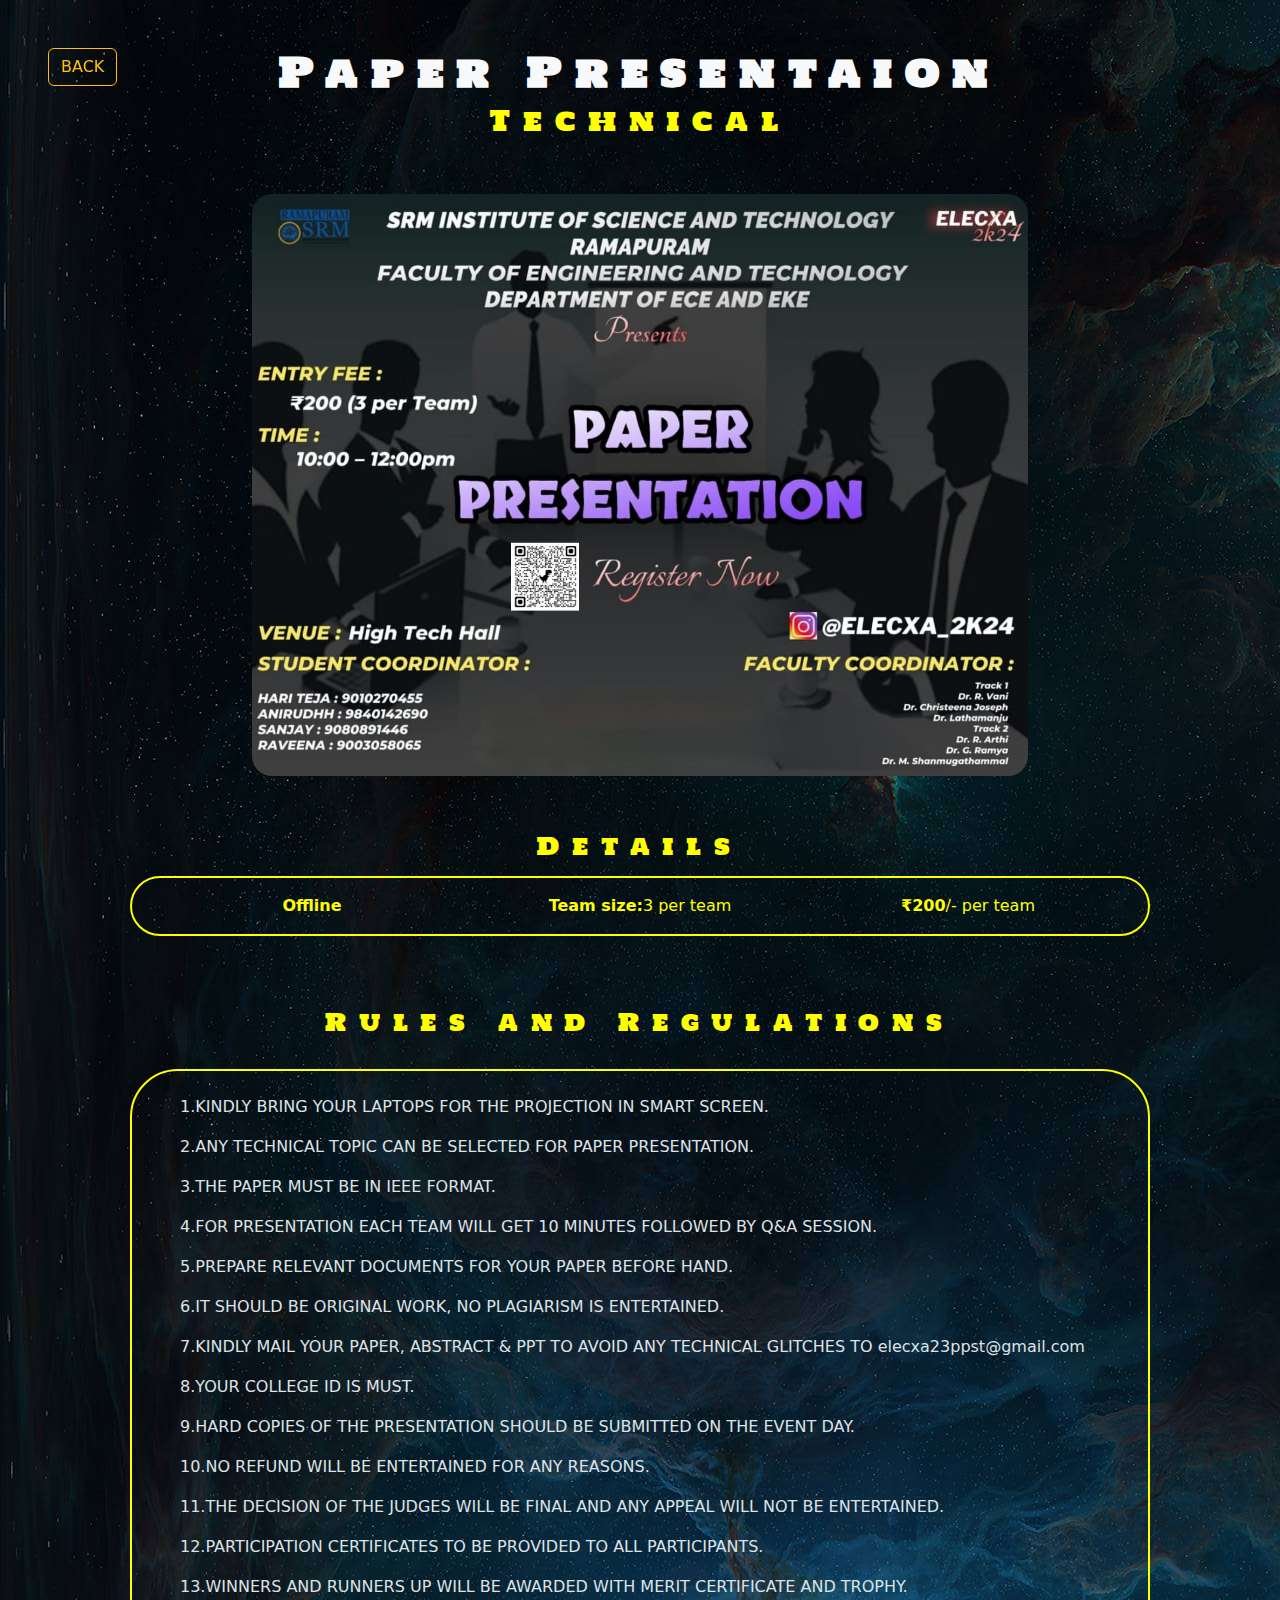
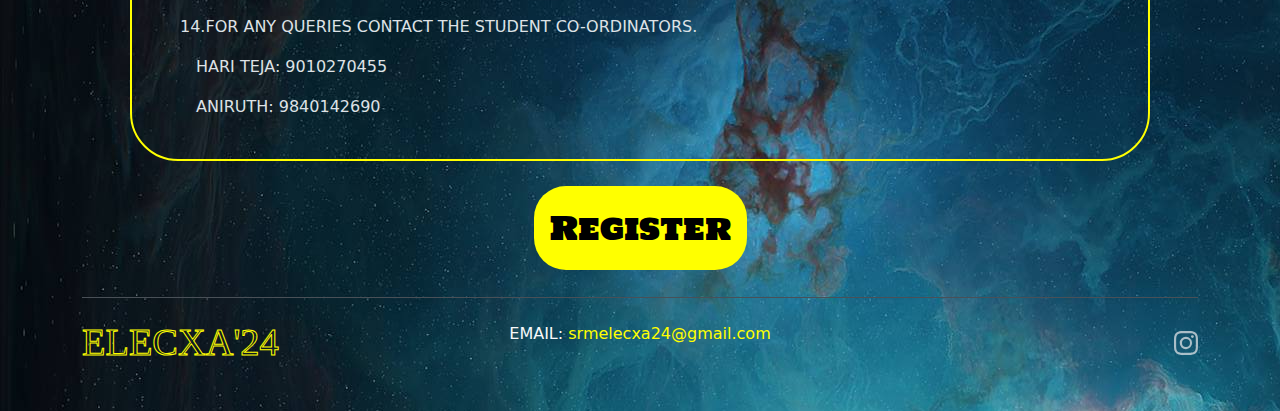
<file: technicalevents/paper/reg.html>
<!DOCTYPE html>
<html>
    <head>
        <meta charset="UTF-8">
        <title>Register</title>
        <link rel="icon" type="image/x-icon" href="../../assests/ElecxaLogo.png">
        <link href="./regstyle.css" rel="stylesheet"/>
        <link href="https://cdn.jsdelivr.net/npm/bootstrap@5.3.3/dist/css/bootstrap.min.css" rel="stylesheet" integrity="sha384-QWTKZyjpPEjISv5WaRU9OFeRpok6YctnYmDr5pNlyT2bRjXh0JMhjY6hW+ALEwIH" crossorigin="anonymous">
        <link rel="preconnect" href="https://fonts.googleapis.com">
        <link rel="preconnect" href="https://fonts.gstatic.com" crossorigin>
        <link href="https://fonts.googleapis.com/css2?family=Holtwood+One+SC&display=swap" rel="stylesheet">
    </head>

    <body data-bs-theme="dark">
        <section id="content">
            <a href="../techeve.html"><button class="btn btn-outline-warning butt m-5">BACK</button></a>
            <div class="container align-items-center">
                <h1 class="text-center text-light fw-bold pt-5 heading">Paper Presentaion</h1>
                <h3 class="heading text-center pb-5" style="color: yellow;">Technical</h3>
                <div class="container  align-items-center">
                    <div class="row  justify-content-center">
                        <div class="col-12 col-lg-6 pb-5" style="width: 50rem;">
                                <img src="./paper.jpg" style="border-radius: 20px;" class="card-img-top" alt="...">
                                
                            
                        </div>
                    </div>
                </div>
                <h4 class="text-center heading py-2" style="color: yellow;">Details</h4>
                <div class="row p-3 mx-5 text-center" style="border: 2px solid yellow; color: yellow; border-radius: 2rem;">
                    <div class="col-4"><b>Offline</b></div>
                    <div class="col-4"><b>Team size:</b>3 per team</div>
                    <div class="col-4"><b>₹200</b>/- per team</div>
                </div>
                <h4 class="text-center heading py-4 mt-5" style="color: yellow;">Rules and Regulations</h4>
                <div class="ruleBox mx-5 py-4">
                        <p class="mx-5">1.KINDLY BRING YOUR LAPTOPS FOR THE PROJECTION IN SMART SCREEN.</p>
                        <p class="mx-5">2.ANY TECHNICAL TOPIC CAN BE SELECTED FOR PAPER PRESENTATION.</p>
                        <p class="mx-5">3.THE PAPER MUST BE IN IEEE FORMAT.</p>
                        <p class="mx-5">4.FOR PRESENTATION EACH TEAM WILL GET 10 MINUTES FOLLOWED BY Q&A SESSION.</p>
                        <p class="mx-5">5.PREPARE RELEVANT DOCUMENTS FOR YOUR PAPER BEFORE HAND.</p>
                        <p class="mx-5">6.IT SHOULD BE ORIGINAL WORK, NO PLAGIARISM IS ENTERTAINED.</p>
                        <p class="mx-5">7.KINDLY MAIL YOUR PAPER, ABSTRACT & PPT TO AVOID ANY TECHNICAL GLITCHES TO elecxa23ppst@gmail.com</p>
                        <p class="mx-5">8.YOUR COLLEGE ID IS MUST.</p>
                        <p class="mx-5">9.HARD COPIES OF THE PRESENTATION SHOULD BE SUBMITTED ON THE EVENT DAY.</p>
                        <p class="mx-5">10.NO REFUND WILL BE ENTERTAINED FOR ANY REASONS.</p>
                        <p class="mx-5">11.THE DECISION OF THE JUDGES WILL BE FINAL AND ANY APPEAL WILL NOT BE ENTERTAINED.</p>
                        <p class="mx-5">12.PARTICIPATION CERTIFICATES TO BE PROVIDED TO ALL PARTICIPANTS.</p>
                        <p class="mx-5">13.WINNERS AND RUNNERS UP WILL BE AWARDED WITH MERIT CERTIFICATE AND TROPHY.</p>
                        <p class="mx-5">14.FOR ANY QUERIES CONTACT THE STUDENT CO-ORDINATORS.</p>
                        <p class="mx-5 px-3" style="text-transform: uppercase;">hari teja: 9010270455</p>
                        <p class="mx-5 px-3" style="text-transform: uppercase;">aniruth: 9840142690</p>
                </div>
                <h2 class="text-center my-5"><a href="https://forms.gle/doLgzZi2SJjCdfJs5" style="text-decoration: none;"><span class="regBut p-3">Register</span></a></h2>
                
            </div>
            
        </section>
        <section id="footer">
            <div class="container">
                <footer class="d-flex flex-wrap justify-content-between align-items-center py-3 my-4 border-top">
                  <div class="col-md-4 d-flex align-items-center">
                    <a href="../../index.html" style="text-decoration: none;"><span class="mb-3 mb-md-0 foot">ELECXA'24</span></a>
                  </div>

                  <div>
                    <p class="text-center" style="color: yellow;"><span class="text-light">EMAIL:</span> srmelecxa24@gmail.com</p>
                  </div>
              
                  <ul class="nav col-md-4 justify-content-end list-unstyled d-flex">
                    <li class="ms-3"><a class="text-body-secondary" href="https://www.instagram.com/elecxa_2k24?igsh=MTdxN2ZmMWMxejVxaw=="><svg xmlns="http://www.w3.org/2000/svg" width="24" height="24" fill="currentColor" class="bi bi-instagram" viewBox="0 0 16 16">
                        <path d="M8 0C5.829 0 5.556.01 4.703.048 3.85.088 3.269.222 2.76.42a3.9 3.9 0 0 0-1.417.923A3.9 3.9 0 0 0 .42 2.76C.222 3.268.087 3.85.048 4.7.01 5.555 0 5.827 0 8.001c0 2.172.01 2.444.048 3.297.04.852.174 1.433.372 1.942.205.526.478.972.923 1.417.444.445.89.719 1.416.923.51.198 1.09.333 1.942.372C5.555 15.99 5.827 16 8 16s2.444-.01 3.298-.048c.851-.04 1.434-.174 1.943-.372a3.9 3.9 0 0 0 1.416-.923c.445-.445.718-.891.923-1.417.197-.509.332-1.09.372-1.942C15.99 10.445 16 10.173 16 8s-.01-2.445-.048-3.299c-.04-.851-.175-1.433-.372-1.941a3.9 3.9 0 0 0-.923-1.417A3.9 3.9 0 0 0 13.24.42c-.51-.198-1.092-.333-1.943-.372C10.443.01 10.172 0 7.998 0zm-.717 1.442h.718c2.136 0 2.389.007 3.232.046.78.035 1.204.166 1.486.275.373.145.64.319.92.599s.453.546.598.92c.11.281.24.705.275 1.485.039.843.047 1.096.047 3.231s-.008 2.389-.047 3.232c-.035.78-.166 1.203-.275 1.485a2.5 2.5 0 0 1-.599.919c-.28.28-.546.453-.92.598-.28.11-.704.24-1.485.276-.843.038-1.096.047-3.232.047s-2.39-.009-3.233-.047c-.78-.036-1.203-.166-1.485-.276a2.5 2.5 0 0 1-.92-.598 2.5 2.5 0 0 1-.6-.92c-.109-.281-.24-.705-.275-1.485-.038-.843-.046-1.096-.046-3.233s.008-2.388.046-3.231c.036-.78.166-1.204.276-1.486.145-.373.319-.64.599-.92s.546-.453.92-.598c.282-.11.705-.24 1.485-.276.738-.034 1.024-.044 2.515-.045zm4.988 1.328a.96.96 0 1 0 0 1.92.96.96 0 0 0 0-1.92m-4.27 1.122a4.109 4.109 0 1 0 0 8.217 4.109 4.109 0 0 0 0-8.217m0 1.441a2.667 2.667 0 1 1 0 5.334 2.667 2.667 0 0 1 0-5.334"/>
                      </svg></a></li>
                  </ul>
                </footer>
              </div>
        </section>
    </body>
</html>
</file>
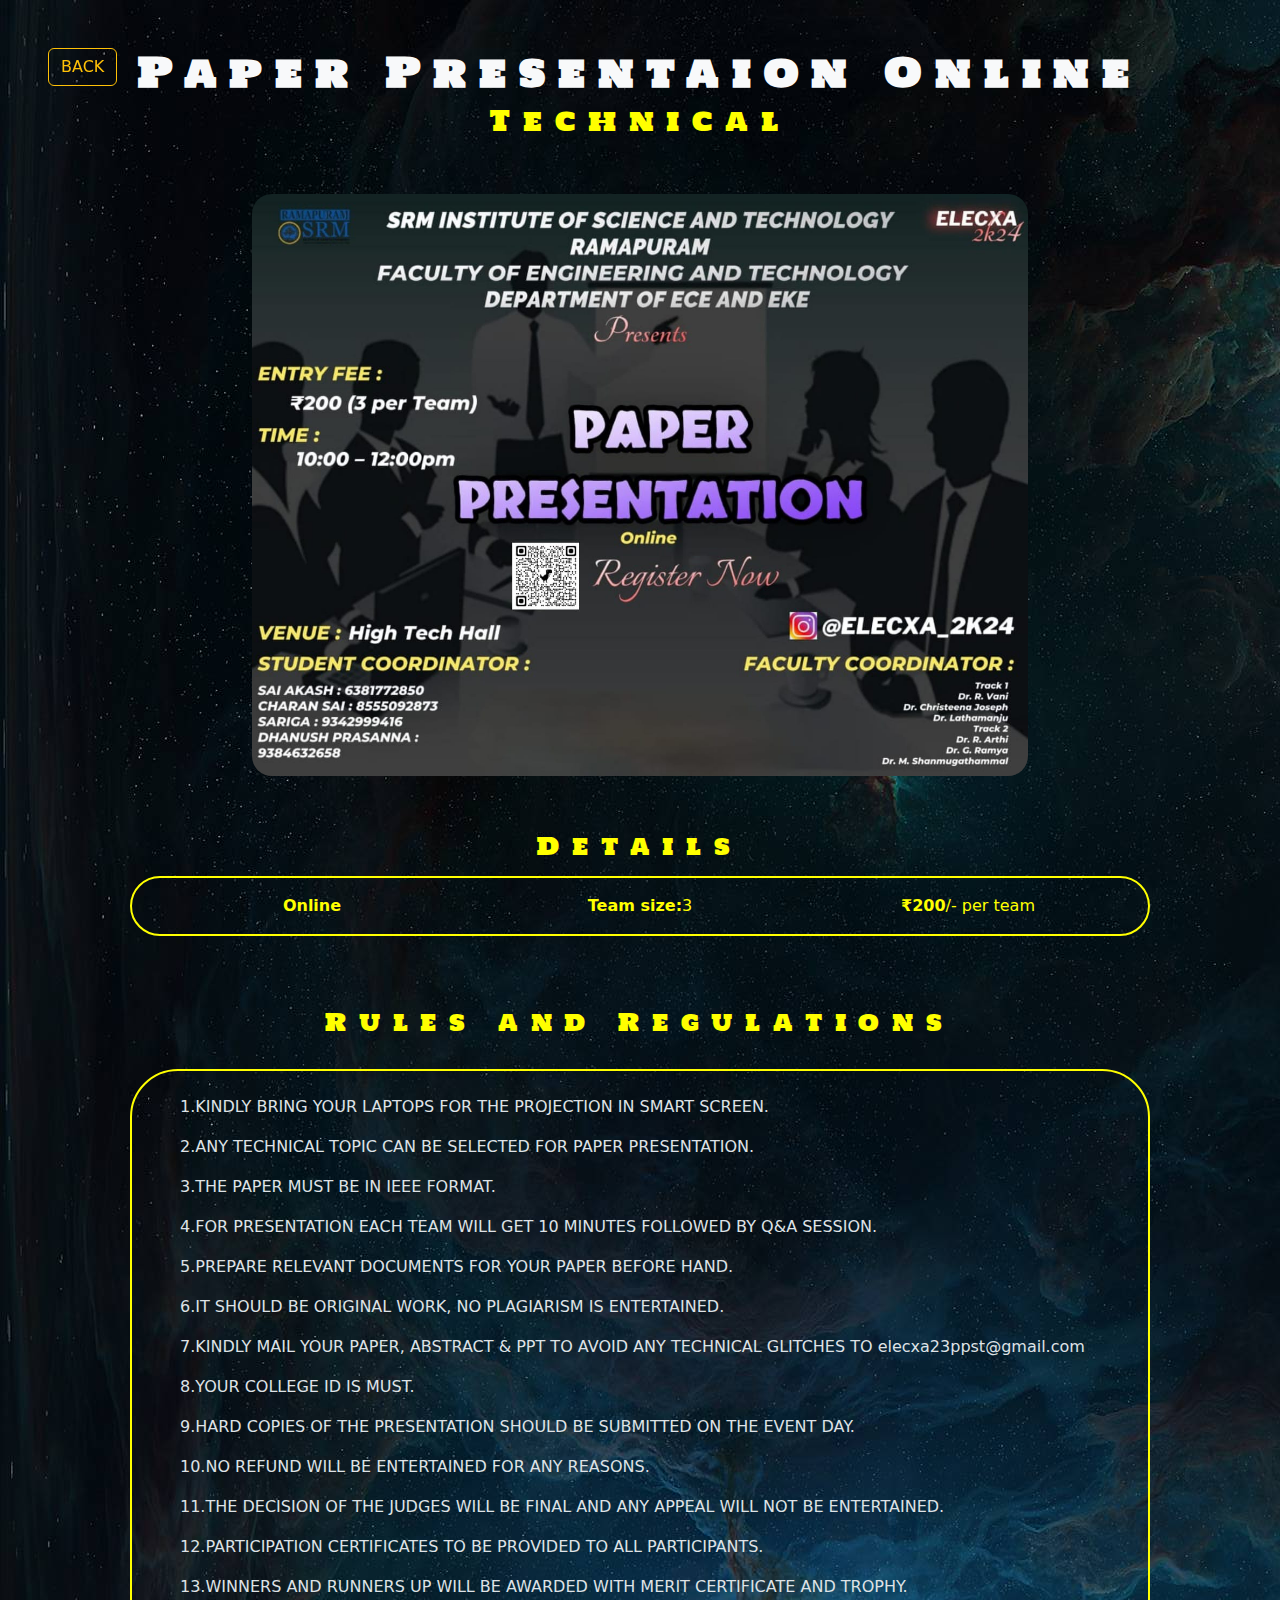
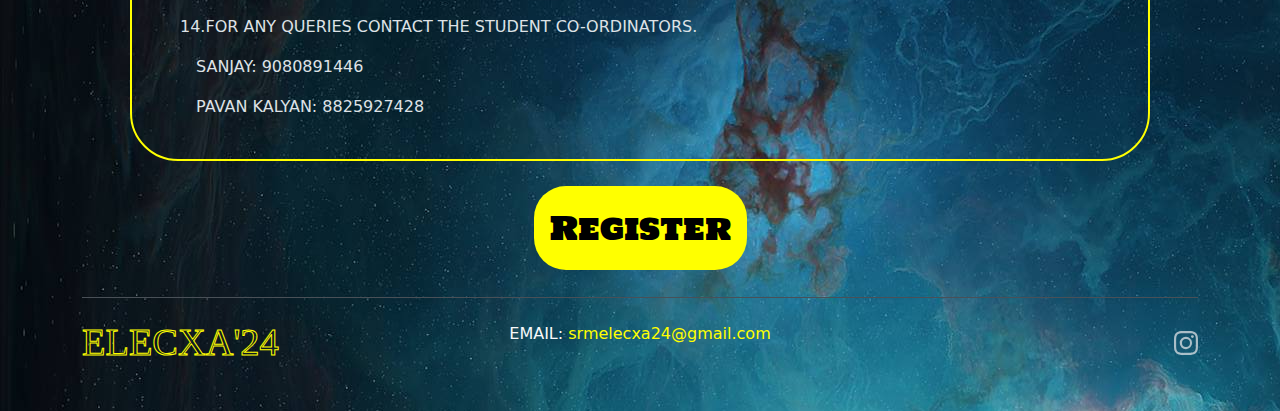
<file: technicalevents/paperonline/reg.html>
<!DOCTYPE html>
<html>
    <head>
        <meta charset="UTF-8">
        <title>Register</title>
        <link rel="icon" type="image/x-icon" href="../../assests/ElecxaLogo.png">
        <link href="./regstyle.css" rel="stylesheet"/>
        <link href="https://cdn.jsdelivr.net/npm/bootstrap@5.3.3/dist/css/bootstrap.min.css" rel="stylesheet" integrity="sha384-QWTKZyjpPEjISv5WaRU9OFeRpok6YctnYmDr5pNlyT2bRjXh0JMhjY6hW+ALEwIH" crossorigin="anonymous">
        <link rel="preconnect" href="https://fonts.googleapis.com">
        <link rel="preconnect" href="https://fonts.gstatic.com" crossorigin>
        <link href="https://fonts.googleapis.com/css2?family=Holtwood+One+SC&display=swap" rel="stylesheet">
    </head>

    <body data-bs-theme="dark">
        <section id="content">
            <a href="../techeve.html"><button class="btn btn-outline-warning butt m-5">BACK</button></a>
            <div class="container align-items-center">
                <h1 class="text-center text-light fw-bold pt-5 heading">Paper Presentaion Online</h1>
                <h3 class="heading text-center pb-5" style="color: yellow;">Technical</h3>
                <div class="container  align-items-center">
                    <div class="row  justify-content-center">
                        <div class="col-12 col-lg-6 pb-5" style="width: 50rem;">
                                <img src="./paperO.png" style="border-radius: 20px;" class="card-img-top" alt="...">
                                
                            
                        </div>
                    </div>
                </div>
                <h4 class="text-center heading py-2" style="color: yellow;">Details</h4>
                <div class="row p-3 mx-5 text-center" style="border: 2px solid yellow; color: yellow; border-radius: 2rem;">
                    <div class="col-4"><b>Online</b></div>
                    <div class="col-4"><b>Team size:</b>3</div>
                    <div class="col-4"><b>₹200</b>/- per team</div>
                </div>
                <h4 class="text-center heading py-4 mt-5" style="color: yellow;">Rules and Regulations</h4>
                <div class="ruleBox mx-5 py-4">
                        <p class="mx-5">1.KINDLY BRING YOUR LAPTOPS FOR THE PROJECTION IN SMART SCREEN.</p>
                        <p class="mx-5">2.ANY TECHNICAL TOPIC CAN BE SELECTED FOR PAPER PRESENTATION.</p>
                        <p class="mx-5">3.THE PAPER MUST BE IN IEEE FORMAT.</p>
                        <p class="mx-5">4.FOR PRESENTATION EACH TEAM WILL GET 10 MINUTES FOLLOWED BY Q&A SESSION.</p>
                        <p class="mx-5">5.PREPARE RELEVANT DOCUMENTS FOR YOUR PAPER BEFORE HAND.</p>
                        <p class="mx-5">6.IT SHOULD BE ORIGINAL WORK, NO PLAGIARISM IS ENTERTAINED.</p>
                        <p class="mx-5">7.KINDLY MAIL YOUR PAPER, ABSTRACT & PPT TO AVOID ANY TECHNICAL GLITCHES TO elecxa23ppst@gmail.com</p>
                        <p class="mx-5">8.YOUR COLLEGE ID IS MUST.</p>
                        <p class="mx-5">9.HARD COPIES OF THE PRESENTATION SHOULD BE SUBMITTED ON THE EVENT DAY.</p>
                        <p class="mx-5">10.NO REFUND WILL BE ENTERTAINED FOR ANY REASONS.</p>
                        <p class="mx-5">11.THE DECISION OF THE JUDGES WILL BE FINAL AND ANY APPEAL WILL NOT BE ENTERTAINED.</p>
                        <p class="mx-5">12.PARTICIPATION CERTIFICATES TO BE PROVIDED TO ALL PARTICIPANTS.</p>
                        <p class="mx-5">13.WINNERS AND RUNNERS UP WILL BE AWARDED WITH MERIT CERTIFICATE AND TROPHY.</p>
                        <p class="mx-5">14.FOR ANY QUERIES CONTACT THE STUDENT CO-ORDINATORS.</p>
                        <p class="mx-5 px-3" style="text-transform: uppercase;">sanjay: 9080891446</p>
                        <p class="mx-5 px-3" style="text-transform: uppercase;">pavan kalyan: 8825927428</p>
                </div>
                <h2 class="text-center my-5"><a href="https://forms.gle/doLgzZi2SJjCdfJs5" style="text-decoration: none;"><span class="regBut p-3">Register</span></a></h2>
                
            </div>
            
        </section>
        <section id="footer">
            <div class="container">
                <footer class="d-flex flex-wrap justify-content-between align-items-center py-3 my-4 border-top">
                  <div class="col-md-4 d-flex align-items-center">
                    <a href="../../index.html" style="text-decoration: none;"><span class="mb-3 mb-md-0 foot">ELECXA'24</span></a>
                  </div>

                  <div>
                    <p class="text-center" style="color: yellow;"><span class="text-light">EMAIL:</span> srmelecxa24@gmail.com</p>
                  </div>
              
                  <ul class="nav col-md-4 justify-content-end list-unstyled d-flex">
                    <li class="ms-3"><a class="text-body-secondary" href="https://www.instagram.com/elecxa_2k24?igsh=MTdxN2ZmMWMxejVxaw=="><svg xmlns="http://www.w3.org/2000/svg" width="24" height="24" fill="currentColor" class="bi bi-instagram" viewBox="0 0 16 16">
                        <path d="M8 0C5.829 0 5.556.01 4.703.048 3.85.088 3.269.222 2.76.42a3.9 3.9 0 0 0-1.417.923A3.9 3.9 0 0 0 .42 2.76C.222 3.268.087 3.85.048 4.7.01 5.555 0 5.827 0 8.001c0 2.172.01 2.444.048 3.297.04.852.174 1.433.372 1.942.205.526.478.972.923 1.417.444.445.89.719 1.416.923.51.198 1.09.333 1.942.372C5.555 15.99 5.827 16 8 16s2.444-.01 3.298-.048c.851-.04 1.434-.174 1.943-.372a3.9 3.9 0 0 0 1.416-.923c.445-.445.718-.891.923-1.417.197-.509.332-1.09.372-1.942C15.99 10.445 16 10.173 16 8s-.01-2.445-.048-3.299c-.04-.851-.175-1.433-.372-1.941a3.9 3.9 0 0 0-.923-1.417A3.9 3.9 0 0 0 13.24.42c-.51-.198-1.092-.333-1.943-.372C10.443.01 10.172 0 7.998 0zm-.717 1.442h.718c2.136 0 2.389.007 3.232.046.78.035 1.204.166 1.486.275.373.145.64.319.92.599s.453.546.598.92c.11.281.24.705.275 1.485.039.843.047 1.096.047 3.231s-.008 2.389-.047 3.232c-.035.78-.166 1.203-.275 1.485a2.5 2.5 0 0 1-.599.919c-.28.28-.546.453-.92.598-.28.11-.704.24-1.485.276-.843.038-1.096.047-3.232.047s-2.39-.009-3.233-.047c-.78-.036-1.203-.166-1.485-.276a2.5 2.5 0 0 1-.92-.598 2.5 2.5 0 0 1-.6-.92c-.109-.281-.24-.705-.275-1.485-.038-.843-.046-1.096-.046-3.233s.008-2.388.046-3.231c.036-.78.166-1.204.276-1.486.145-.373.319-.64.599-.92s.546-.453.92-.598c.282-.11.705-.24 1.485-.276.738-.034 1.024-.044 2.515-.045zm4.988 1.328a.96.96 0 1 0 0 1.92.96.96 0 0 0 0-1.92m-4.27 1.122a4.109 4.109 0 1 0 0 8.217 4.109 4.109 0 0 0 0-8.217m0 1.441a2.667 2.667 0 1 1 0 5.334 2.667 2.667 0 0 1 0-5.334"/>
                      </svg></a></li>
                  </ul>
                </footer>
              </div>
        </section>
    </body>
</html>
</file>
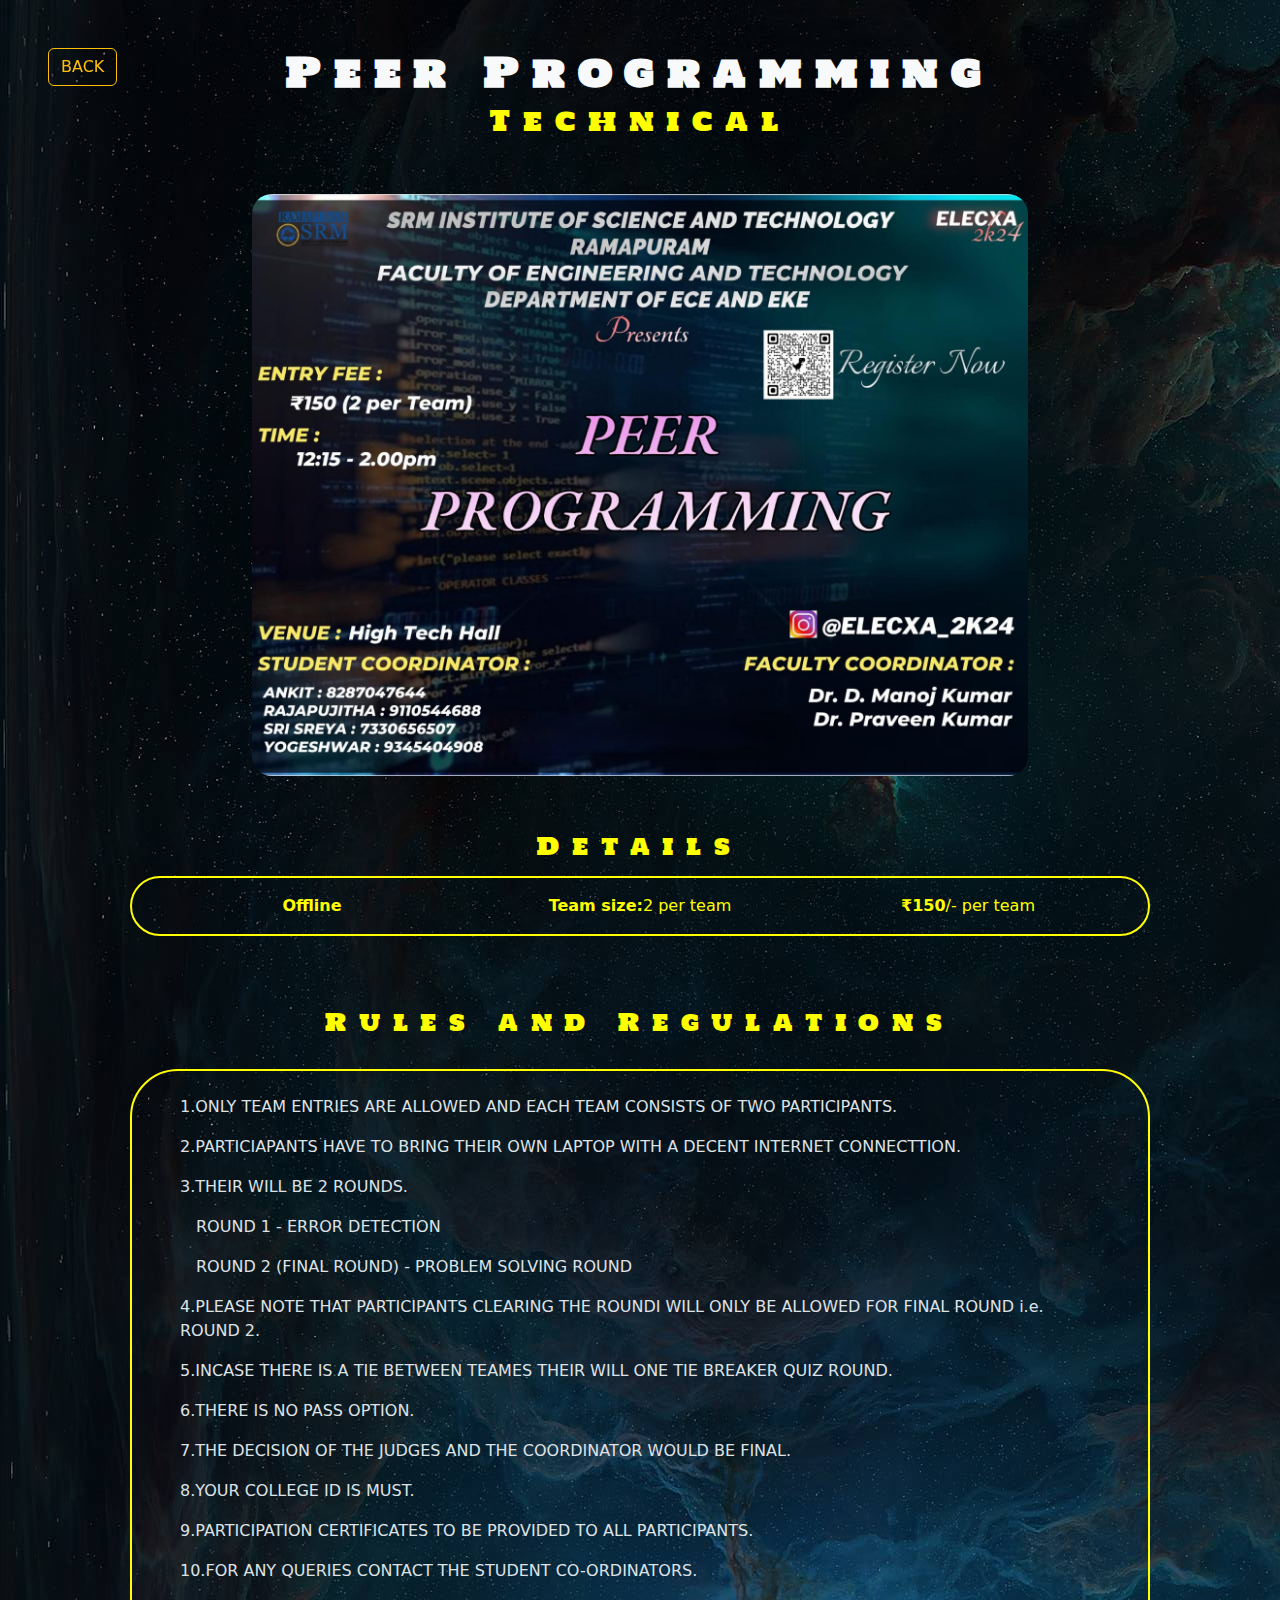
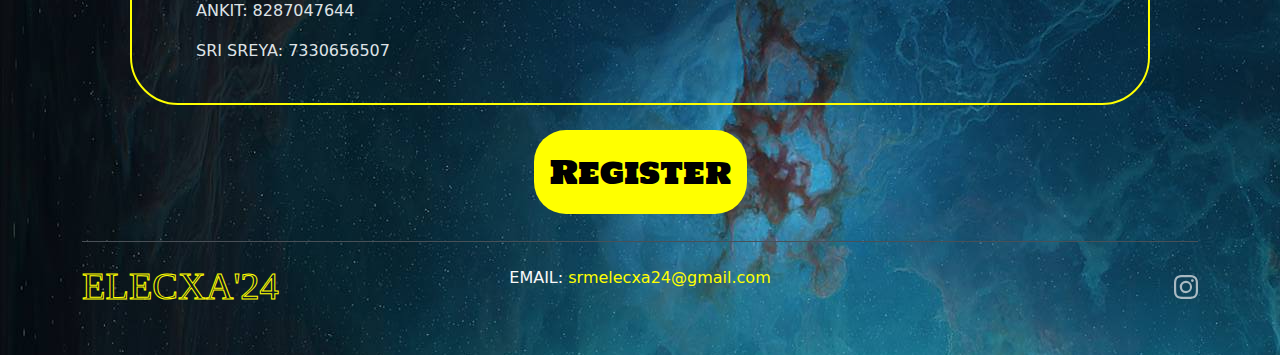
<file: technicalevents/peer/reg.html>
<!DOCTYPE html>
<html>
    <head>
        <meta charset="UTF-8">
        <title>Register</title>
        <link rel="icon" type="image/x-icon" href="../../assests/ElecxaLogo.png">
        <link href="./regstyle.css" rel="stylesheet"/>
        <link href="https://cdn.jsdelivr.net/npm/bootstrap@5.3.3/dist/css/bootstrap.min.css" rel="stylesheet" integrity="sha384-QWTKZyjpPEjISv5WaRU9OFeRpok6YctnYmDr5pNlyT2bRjXh0JMhjY6hW+ALEwIH" crossorigin="anonymous">
        <link rel="preconnect" href="https://fonts.googleapis.com">
        <link rel="preconnect" href="https://fonts.gstatic.com" crossorigin>
        <link href="https://fonts.googleapis.com/css2?family=Holtwood+One+SC&display=swap" rel="stylesheet">
    </head>

    <body data-bs-theme="dark">
        <section id="content">
            <a href="../techeve.html"><button class="btn btn-outline-warning butt m-5">BACK</button></a>
            <div class="container align-items-center">
                <h1 class="text-center text-light fw-bold pt-5 heading">Peer Programming</h1>
                <h3 class="heading text-center pb-5" style="color: yellow;">Technical</h3>
                <div class="container  align-items-center">
                    <div class="row  justify-content-center">
                        <div class="col-12 col-lg-6 pb-5" style="width: 50rem;">
                                <img src="./peer.png" style="border-radius: 20px;" class="card-img-top" alt="...">
                                
                            
                        </div>
                    </div>
                </div>
                <h4 class="text-center heading py-2" style="color: yellow;">Details</h4>
                <div class="row p-3 mx-5 text-center" style="border: 2px solid yellow; color: yellow; border-radius: 2rem;">
                    <div class="col-4"><b>Offline</b></div>
                    <div class="col-4"><b>Team size:</b>2 per team</div>
                    <div class="col-4"><b>₹150</b>/- per team</div>
                </div>
                <h4 class="text-center heading py-4 mt-5" style="color: yellow;">Rules and Regulations</h4>
                <div class="ruleBox mx-5 py-4">
                        <p class="mx-5">1.ONLY TEAM ENTRIES ARE ALLOWED AND EACH TEAM CONSISTS OF TWO PARTICIPANTS.</p>
                        <p class="mx-5">2.PARTICIAPANTS HAVE TO BRING THEIR OWN LAPTOP WITH A DECENT INTERNET CONNECTTION.</p>
                        <p class="mx-5">3.THEIR WILL BE 2 ROUNDS.</p>
                        <p class="mx-5 px-3">ROUND 1 - ERROR DETECTION</p>
                        <p class="mx-5 px-3">ROUND 2 (FINAL ROUND) - PROBLEM SOLVING ROUND</p>
                        <p class="mx-5">4.PLEASE NOTE THAT PARTICIPANTS CLEARING THE ROUNDI WILL ONLY BE ALLOWED FOR FINAL ROUND i.e. ROUND 2.</p>
                        <p class="mx-5">5.INCASE THERE IS A TIE BETWEEN TEAMES THEIR WILL ONE TIE BREAKER QUIZ ROUND.</p>
                        <p class="mx-5">6.THERE IS NO PASS OPTION.</p>
                        <p class="mx-5">7.THE DECISION OF THE JUDGES AND THE COORDINATOR WOULD BE FINAL.</p>
                        <p class="mx-5">8.YOUR COLLEGE ID IS MUST.</p>
                        <p class="mx-5">9.PARTICIPATION CERTIFICATES TO BE PROVIDED TO ALL PARTICIPANTS.</p>
                        <p class="mx-5">10.FOR ANY QUERIES CONTACT THE STUDENT CO-ORDINATORS.</p>
                        <p class="mx-5 px-3" style="text-transform: uppercase;">ankit: 8287047644</p>
                        <p class="mx-5 px-3" style="text-transform: uppercase;">sri sreya: 7330656507</p>
                    
                </div>
                <h2 class="text-center my-5"><a href="https://forms.gle/doLgzZi2SJjCdfJs5" style="text-decoration: none;"><span class="regBut p-3">Register</span></a></h2>
                
            </div>
            
        </section>
        <section id="footer">
            <div class="container">
                <footer class="d-flex flex-wrap justify-content-between align-items-center py-3 my-4 border-top">
                  <div class="col-md-4 d-flex align-items-center">
                    <a href="../../index.html" style="text-decoration: none;"><span class="mb-3 mb-md-0 foot">ELECXA'24</span></a>
                  </div>

                  <div>
                    <p class="text-center" style="color: yellow;"><span class="text-light">EMAIL:</span> srmelecxa24@gmail.com</p>
                  </div>
              
                  <ul class="nav col-md-4 justify-content-end list-unstyled d-flex">
                    <li class="ms-3"><a class="text-body-secondary" href="https://www.instagram.com/elecxa_2k24?igsh=MTdxN2ZmMWMxejVxaw=="><svg xmlns="http://www.w3.org/2000/svg" width="24" height="24" fill="currentColor" class="bi bi-instagram" viewBox="0 0 16 16">
                        <path d="M8 0C5.829 0 5.556.01 4.703.048 3.85.088 3.269.222 2.76.42a3.9 3.9 0 0 0-1.417.923A3.9 3.9 0 0 0 .42 2.76C.222 3.268.087 3.85.048 4.7.01 5.555 0 5.827 0 8.001c0 2.172.01 2.444.048 3.297.04.852.174 1.433.372 1.942.205.526.478.972.923 1.417.444.445.89.719 1.416.923.51.198 1.09.333 1.942.372C5.555 15.99 5.827 16 8 16s2.444-.01 3.298-.048c.851-.04 1.434-.174 1.943-.372a3.9 3.9 0 0 0 1.416-.923c.445-.445.718-.891.923-1.417.197-.509.332-1.09.372-1.942C15.99 10.445 16 10.173 16 8s-.01-2.445-.048-3.299c-.04-.851-.175-1.433-.372-1.941a3.9 3.9 0 0 0-.923-1.417A3.9 3.9 0 0 0 13.24.42c-.51-.198-1.092-.333-1.943-.372C10.443.01 10.172 0 7.998 0zm-.717 1.442h.718c2.136 0 2.389.007 3.232.046.78.035 1.204.166 1.486.275.373.145.64.319.92.599s.453.546.598.92c.11.281.24.705.275 1.485.039.843.047 1.096.047 3.231s-.008 2.389-.047 3.232c-.035.78-.166 1.203-.275 1.485a2.5 2.5 0 0 1-.599.919c-.28.28-.546.453-.92.598-.28.11-.704.24-1.485.276-.843.038-1.096.047-3.232.047s-2.39-.009-3.233-.047c-.78-.036-1.203-.166-1.485-.276a2.5 2.5 0 0 1-.92-.598 2.5 2.5 0 0 1-.6-.92c-.109-.281-.24-.705-.275-1.485-.038-.843-.046-1.096-.046-3.233s.008-2.388.046-3.231c.036-.78.166-1.204.276-1.486.145-.373.319-.64.599-.92s.546-.453.92-.598c.282-.11.705-.24 1.485-.276.738-.034 1.024-.044 2.515-.045zm4.988 1.328a.96.96 0 1 0 0 1.92.96.96 0 0 0 0-1.92m-4.27 1.122a4.109 4.109 0 1 0 0 8.217 4.109 4.109 0 0 0 0-8.217m0 1.441a2.667 2.667 0 1 1 0 5.334 2.667 2.667 0 0 1 0-5.334"/>
                      </svg></a></li>
                  </ul>
                </footer>
              </div>
        </section>
    </body>
</html>
</file>
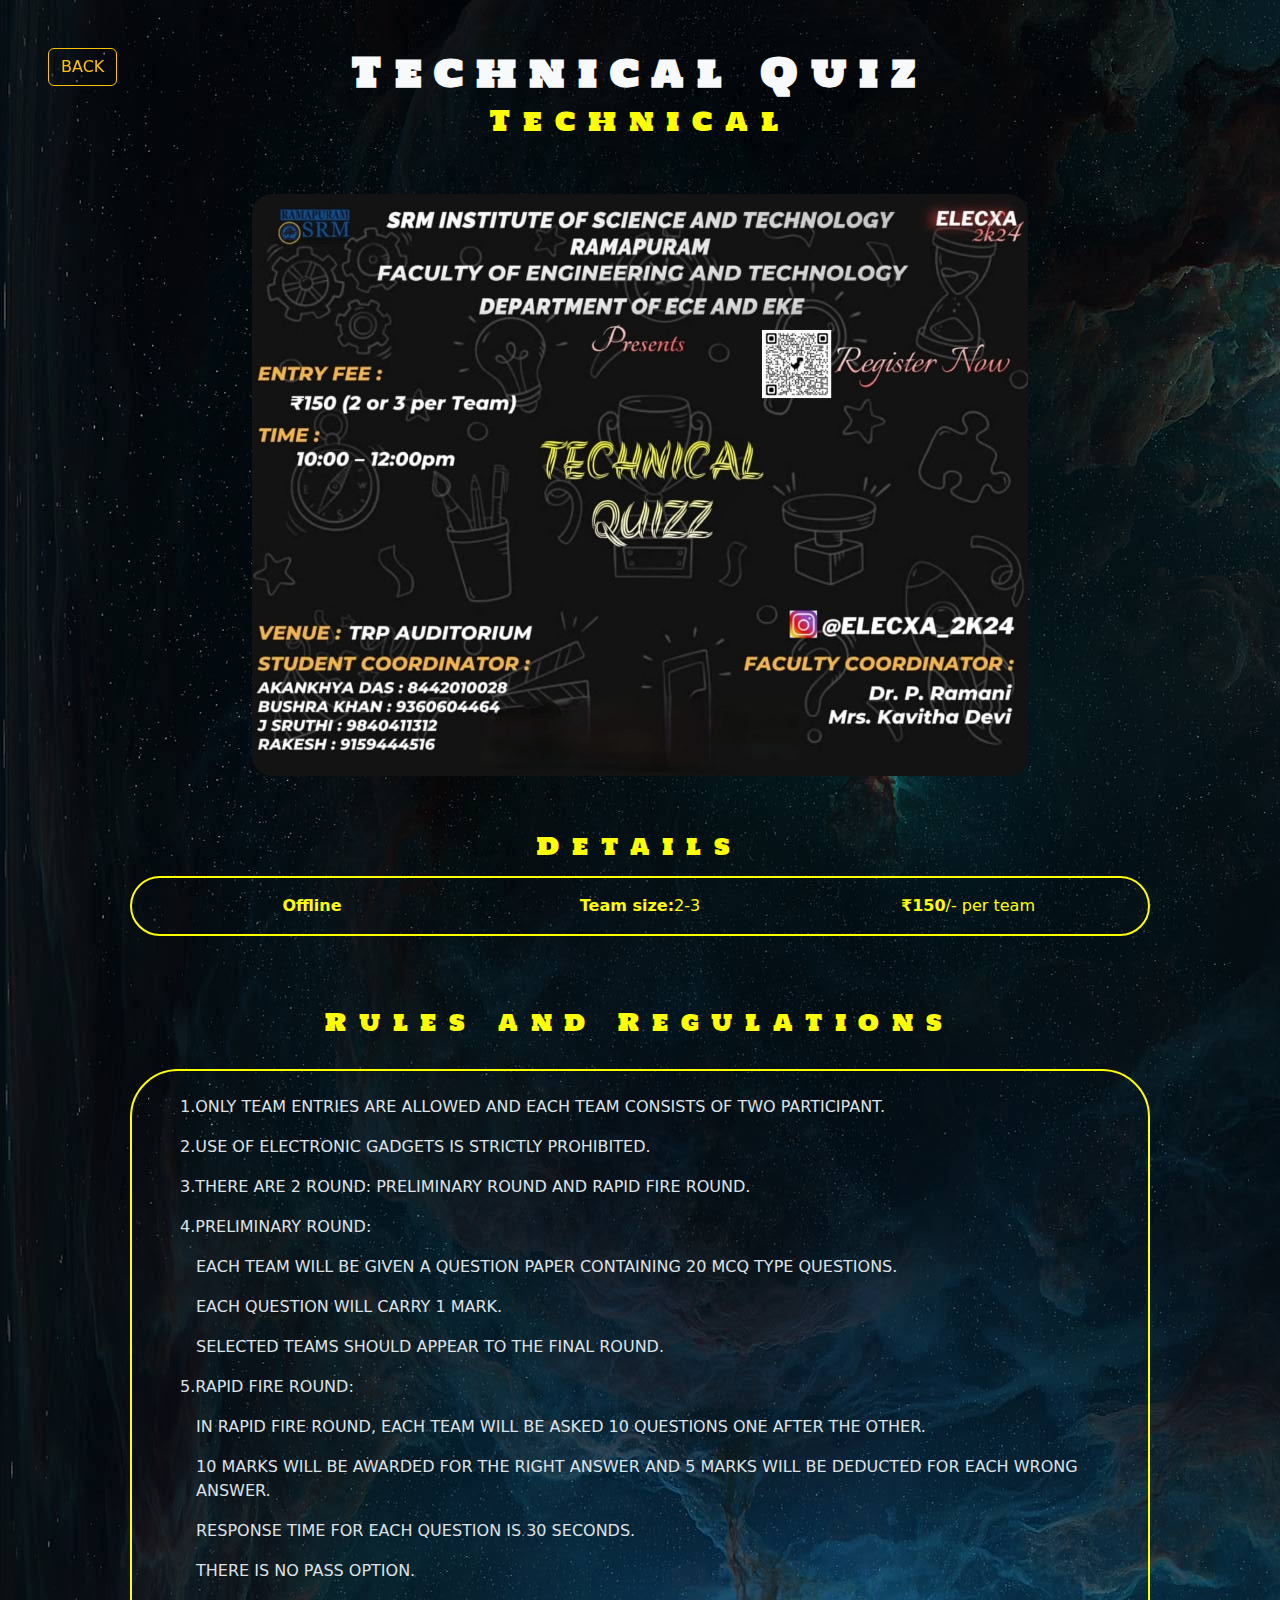
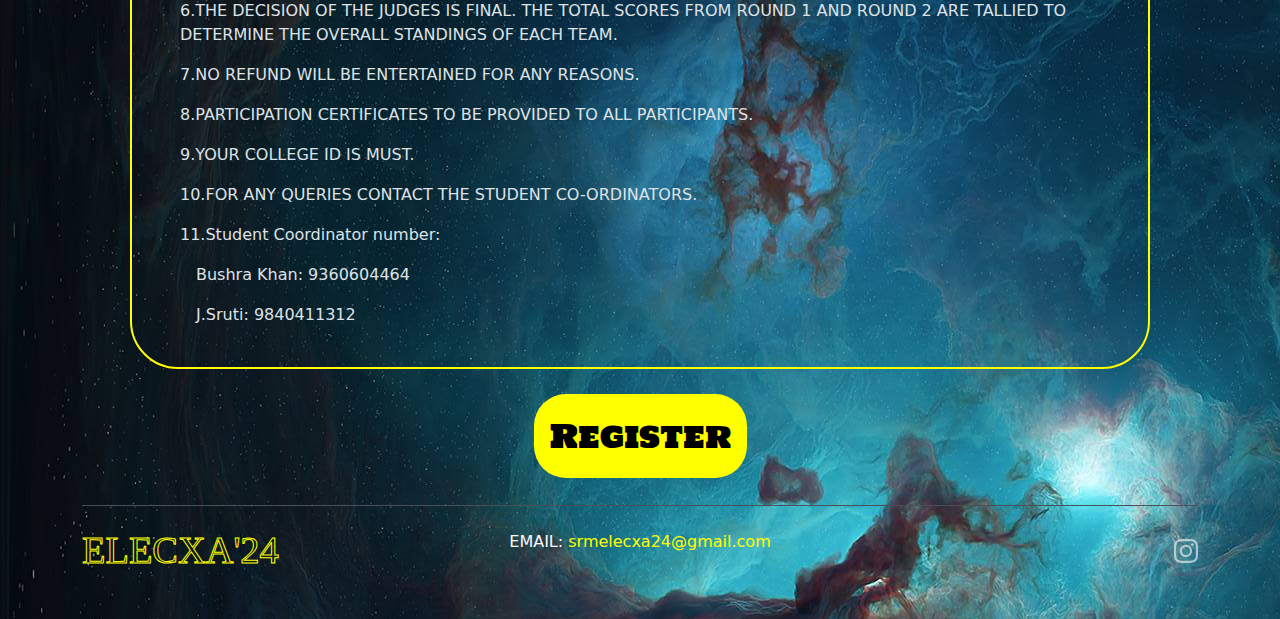
<file: technicalevents/techquiz/reg.html>
<!DOCTYPE html>
<html>
    <head>
        <meta charset="UTF-8">
        <title>Register</title>
        <link rel="icon" type="image/x-icon" href="../../assests/ElecxaLogo.png">
        <link href="./regstyle.css" rel="stylesheet"/>
        <link href="https://cdn.jsdelivr.net/npm/bootstrap@5.3.3/dist/css/bootstrap.min.css" rel="stylesheet" integrity="sha384-QWTKZyjpPEjISv5WaRU9OFeRpok6YctnYmDr5pNlyT2bRjXh0JMhjY6hW+ALEwIH" crossorigin="anonymous">
        <link rel="preconnect" href="https://fonts.googleapis.com">
        <link rel="preconnect" href="https://fonts.gstatic.com" crossorigin>
        <link href="https://fonts.googleapis.com/css2?family=Holtwood+One+SC&display=swap" rel="stylesheet">
    </head>

    <body data-bs-theme="dark">
        <section id="content">
            <a href="../techeve.html"><button class="btn btn-outline-warning butt m-5">BACK</button></a>
            <div class="container align-items-center">
                <h1 class="text-center text-light fw-bold pt-5 heading">Technical Quiz</h1>
                <h3 class="heading text-center pb-5" style="color: yellow;">Technical</h3>
                <div class="container  align-items-center">
                    <div class="row  justify-content-center">
                        <div class="col-12 col-lg-6 pb-5" style="width: 50rem;">
                                <img src="./tech.jpg" style="border-radius: 20px;" class="card-img-top" alt="...">
                                
                            
                        </div>
                    </div>
                </div>
                <h4 class="text-center heading py-2" style="color: yellow;">Details</h4>
                <div class="row p-3 mx-5 text-center" style="border: 2px solid yellow; color: yellow; border-radius: 2rem;">
                    <div class="col-4"><b>Offline</b></div>
                    <div class="col-4"><b>Team size:</b>2-3</div>
                    <div class="col-4"><b>₹150</b>/- per team</div>
                </div>
                <h4 class="text-center heading py-4 mt-5" style="color: yellow;">Rules and Regulations</h4>
                <div class="ruleBox mx-5 py-4">
                        <p class="mx-5">1.ONLY TEAM ENTRIES ARE ALLOWED AND EACH TEAM CONSISTS OF TWO PARTICIPANT.</p>
                        <p class="mx-5">2.USE OF ELECTRONIC GADGETS IS STRICTLY PROHIBITED.</p>
                        <p class="mx-5">3.THERE ARE 2 ROUND: PRELIMINARY ROUND AND RAPID FIRE ROUND.</p>
                        <p class="mx-5">4.PRELIMINARY ROUND:</p>
                        <p class="mx-5 px-3"> EACH TEAM WILL BE GIVEN A QUESTION PAPER CONTAINING 20 MCQ TYPE QUESTIONS.</p>
                        <p class="mx-5 px-3">EACH QUESTION WILL CARRY 1 MARK.</p>
                        <p class="mx-5 px-3">SELECTED TEAMS SHOULD APPEAR TO THE FINAL ROUND.</p>
                        <p class="mx-5">5.RAPID FIRE ROUND:</p>
                        <p class="mx-5 px-3">IN RAPID FIRE ROUND, EACH TEAM WILL BE ASKED 10 QUESTIONS ONE AFTER THE OTHER.</p>
                        <p class="mx-5 px-3">10 MARKS WILL BE AWARDED FOR THE RIGHT ANSWER AND 5 MARKS WILL BE DEDUCTED FOR EACH WRONG ANSWER.</p>
                        <p class="mx-5 px-3">RESPONSE TIME FOR EACH QUESTION IS 30 SECONDS.</p>
                        <p class="mx-5 px-3">THERE IS NO PASS OPTION.</p>
                        <p class="mx-5">6.THE DECISION OF THE JUDGES IS FINAL. THE TOTAL SCORES FROM ROUND 1 AND ROUND 2 ARE TALLIED TO DETERMINE THE OVERALL STANDINGS OF EACH TEAM.</p>
                        <p class="mx-5">7.NO REFUND WILL BE ENTERTAINED FOR ANY REASONS.</p>
                        <p class="mx-5">8.PARTICIPATION CERTIFICATES TO BE PROVIDED TO ALL PARTICIPANTS.</p>
                        <p class="mx-5">9.YOUR COLLEGE ID IS MUST.</p>
                        <p class="mx-5">10.FOR ANY QUERIES CONTACT THE STUDENT CO-ORDINATORS.</p>
                        <p class="mx-5">11.Student Coordinator number:</p>
                        <p class="mx-5 px-3">Bushra Khan: 9360604464</p>
                        <p class="mx-5 px-3">J.Sruti: 9840411312</p>
                </div>
                <h2 class="text-center my-5"><a href="https://forms.gle/doLgzZi2SJjCdfJs5" style="text-decoration: none;"><span class="regBut p-3">Register</span></a></h2>
                
            </div>
            
        </section>
        <section id="footer">
            <div class="container">
                <footer class="d-flex flex-wrap justify-content-between align-items-center py-3 my-4 border-top">
                  <div class="col-md-4 d-flex align-items-center">
                    <a href="../../index.html" style="text-decoration: none;"><span class="mb-3 mb-md-0 foot">ELECXA'24</span></a>
                  </div>

                  <div>
                    <p class="text-center" style="color: yellow;"><span class="text-light">EMAIL:</span> srmelecxa24@gmail.com</p>
                  </div>
              
                  <ul class="nav col-md-4 justify-content-end list-unstyled d-flex">
                    <li class="ms-3"><a class="text-body-secondary" href="https://www.instagram.com/elecxa_2k24?igsh=MTdxN2ZmMWMxejVxaw=="><svg xmlns="http://www.w3.org/2000/svg" width="24" height="24" fill="currentColor" class="bi bi-instagram" viewBox="0 0 16 16">
                        <path d="M8 0C5.829 0 5.556.01 4.703.048 3.85.088 3.269.222 2.76.42a3.9 3.9 0 0 0-1.417.923A3.9 3.9 0 0 0 .42 2.76C.222 3.268.087 3.85.048 4.7.01 5.555 0 5.827 0 8.001c0 2.172.01 2.444.048 3.297.04.852.174 1.433.372 1.942.205.526.478.972.923 1.417.444.445.89.719 1.416.923.51.198 1.09.333 1.942.372C5.555 15.99 5.827 16 8 16s2.444-.01 3.298-.048c.851-.04 1.434-.174 1.943-.372a3.9 3.9 0 0 0 1.416-.923c.445-.445.718-.891.923-1.417.197-.509.332-1.09.372-1.942C15.99 10.445 16 10.173 16 8s-.01-2.445-.048-3.299c-.04-.851-.175-1.433-.372-1.941a3.9 3.9 0 0 0-.923-1.417A3.9 3.9 0 0 0 13.24.42c-.51-.198-1.092-.333-1.943-.372C10.443.01 10.172 0 7.998 0zm-.717 1.442h.718c2.136 0 2.389.007 3.232.046.78.035 1.204.166 1.486.275.373.145.64.319.92.599s.453.546.598.92c.11.281.24.705.275 1.485.039.843.047 1.096.047 3.231s-.008 2.389-.047 3.232c-.035.78-.166 1.203-.275 1.485a2.5 2.5 0 0 1-.599.919c-.28.28-.546.453-.92.598-.28.11-.704.24-1.485.276-.843.038-1.096.047-3.232.047s-2.39-.009-3.233-.047c-.78-.036-1.203-.166-1.485-.276a2.5 2.5 0 0 1-.92-.598 2.5 2.5 0 0 1-.6-.92c-.109-.281-.24-.705-.275-1.485-.038-.843-.046-1.096-.046-3.233s.008-2.388.046-3.231c.036-.78.166-1.204.276-1.486.145-.373.319-.64.599-.92s.546-.453.92-.598c.282-.11.705-.24 1.485-.276.738-.034 1.024-.044 2.515-.045zm4.988 1.328a.96.96 0 1 0 0 1.92.96.96 0 0 0 0-1.92m-4.27 1.122a4.109 4.109 0 1 0 0 8.217 4.109 4.109 0 0 0 0-8.217m0 1.441a2.667 2.667 0 1 1 0 5.334 2.667 2.667 0 0 1 0-5.334"/>
                      </svg></a></li>
                  </ul>
                </footer>
              </div>
        </section>
    </body>
</html>
</file>
<file: gaming/regstyle.css>
.butt{
    position: fixed;
}

body{
    background-image: url(./files/bg1.jpg);
    background-repeat: no-repeat;
    background-size: 100% 100%; 
}

.heading{
    font-size: 4vw;
    letter-spacing: 1vw;
    font-family: "Luckiest Guy", cursive;
    font-weight: 400;
    font-style: normal;
    color: yellow;
    -webkit-text-fill-color: transparent;
    -webkit-text-stroke-width: 2px;
}

#poster{
    background-color: antiquewhite;
}

.foot{
    font-size: 3vw;
    font-family: "Shantell Sans", cursive;
    color: yellow;
    -webkit-text-fill-color: transparent;
    -webkit-text-stroke-width: 1px;
}
</file>
<file: nontechinalevents/regstyle.css>
.butt{
    position: fixed;
}

body{
    background-image: url(./files/bg1.jpg);
    background-repeat: no-repeat;
    background-size: 100% 100%; 
}

.heading{
    font-size: 4vw;
    letter-spacing: 1vw;
    font-family: "Luckiest Guy", cursive;
    font-weight: 400;
    font-style: normal;
    color: yellow;
    -webkit-text-fill-color: transparent;
    -webkit-text-stroke-width: 2px;
}

.foot{
    font-size: 3vw;
    font-family: "Shantell Sans", cursive;
    color: yellow;
    -webkit-text-fill-color: transparent;
    -webkit-text-stroke-width: 1px;
}
</file>
<file: technicalevents/regstyle.css>
.butt{
    position: fixed;
}

body{
    background-image: url(./files/bg1.jpg);
    background-repeat: no-repeat;
    background-size: 100% 100%; 
}

.heading{
    font-size: 4vw;
    letter-spacing: 1vw;
    font-family: "Luckiest Guy", cursive;
    font-weight: 400;
    font-style: normal;
    color: yellow;
    -webkit-text-fill-color: transparent;
    -webkit-text-stroke-width: 2px;
}

.foot{
    font-size: 3vw;
    font-family: "Shantell Sans", cursive;
    color: yellow;
    -webkit-text-fill-color: transparent;
    -webkit-text-stroke-width: 1px;
}
</file>
<file: gaming/fifa/regstyle.css>
.butt{
    position: fixed;
}

body{
    background-image: url(../files/bg1.jpg);
}

.heading{
    letter-spacing: 1vw;
    font-family: "Holtwood One SC", serif;
    font-weight: 400;
    font-style: normal;
}

#poster{
    background-color: antiquewhite;
}

.regBut{
    font-family: "Holtwood One SC", serif;
    font-weight: 400;
    font-style: normal;
    background-color: yellow;
    color: black;
    border-radius: 2rem;
}

.regBut:hover{
    color: yellow;
    background-color: transparent;
    border: 2px solid yellow;
}

.foot{
    font-size: 3vw;
    font-family: "Shantell Sans", cursive;
    color: yellow;
    -webkit-text-fill-color: transparent;
    -webkit-text-stroke-width: 1px;
}

.ruleBox{
    border: 2px solid yellow;
    font-size: 1.25w;
    border-radius: 3rem;
}

.ruleBox p{
    text-align:start;
}
</file>
<file: gaming/pubg/regstyle.css>
.butt{
    position: fixed;
}

body{
    background-image: url(../files/bg1.jpg);
}

.heading{
    letter-spacing: 1vw;
    font-family: "Holtwood One SC", serif;
    font-weight: 400;
    font-style: normal;
}

#poster{
    background-color: antiquewhite;
}

.regBut{
    font-family: "Holtwood One SC", serif;
    font-weight: 400;
    font-style: normal;
    background-color: yellow;
    color: black;
    border-radius: 2rem;
}

.regBut:hover{
    color: yellow;
    background-color: transparent;
    border: 2px solid yellow;
}

.foot{
    font-size: 3vw;
    font-family: "Shantell Sans", cursive;
    color: yellow;
    -webkit-text-fill-color: transparent;
    -webkit-text-stroke-width: 1px;
}

.ruleBox{
    border: 2px solid yellow;
    font-size: 1.25w;
    border-radius: 3rem;
}

.ruleBox p{
    text-align:start;
}
</file>
<file: gaming/valorant/regstyle.css>
.butt{
    position: fixed;
}

body{
    background-image: url(../files/bg1.jpg);
}

.heading{
    letter-spacing: 1vw;
    font-family: "Holtwood One SC", serif;
    font-weight: 400;
    font-style: normal;
}

#poster{
    background-color: antiquewhite;
}

.regBut{
    font-family: "Holtwood One SC", serif;
    font-weight: 400;
    font-style: normal;
    background-color: yellow;
    color: black;
    border-radius: 2rem;
}

.regBut:hover{
    color: yellow;
    background-color: transparent;
    border: 2px solid yellow;
}

.foot{
    font-size: 3vw;
    font-family: "Shantell Sans", cursive;
    color: yellow;
    -webkit-text-fill-color: transparent;
    -webkit-text-stroke-width: 1px;
}

.ruleBox{
    border: 2px solid yellow;
    font-size: 1.25w;
    border-radius: 3rem;
}

.ruleBox p{
    text-align:start;
}
</file>
<file: nontechinalevents/Fandom/regstyle.css>
.butt{
    position: fixed;
}

body{
    background-image: url(../files/bg1.jpg);
}

.heading{
    letter-spacing: 1vw;
    font-family: "Holtwood One SC", serif;
    font-weight: 400;
    font-style: normal;
}

#poster{
    background-color: antiquewhite;
}

.regBut{
    font-family: "Holtwood One SC", serif;
    font-weight: 400;
    font-style: normal;
    background-color: yellow;
    color: black;
    border-radius: 2rem;
}

.regBut:hover{
    color: yellow;
    background-color: transparent;
    border: 2px solid yellow;
}

.foot{
    font-size: 3vw;
    font-family: "Shantell Sans", cursive;
    color: yellow;
    -webkit-text-fill-color: transparent;
    -webkit-text-stroke-width: 1px;
}

.ruleBox{
    border: 2px solid yellow;
    font-size: 1.25w;
    border-radius: 3rem;
}

.ruleBox p{
    text-align:start;
}
</file>
<file: nontechinalevents/Tresaure/regstyle.css>
.butt{
    position: fixed;
}

body{
    background-image: url(../files/bg1.jpg);
}

.heading{
    letter-spacing: 1vw;
    font-family: "Holtwood One SC", serif;
    font-weight: 400;
    font-style: normal;
}

#poster{
    background-color: antiquewhite;
}

.regBut{
    font-family: "Holtwood One SC", serif;
    font-weight: 400;
    font-style: normal;
    background-color: yellow;
    color: black;
    border-radius: 2rem;
}

.regBut:hover{
    color: yellow;
    background-color: transparent;
    border: 2px solid yellow;
}

.foot{
    font-size: 3vw;
    font-family: "Shantell Sans", cursive;
    color: yellow;
    -webkit-text-fill-color: transparent;
    -webkit-text-stroke-width: 1px;
}

.ruleBox{
    border: 2px solid yellow;
    font-size: 1.25w;
    border-radius: 3rem;
}

.ruleBox p{
    text-align:start;
}
</file>
<file: technicalevents/circuit/regstyle.css>
.butt{
    position: fixed;
}

body{
    background-image: url(../files/bg1.jpg);
}

.heading{
    letter-spacing: 1vw;
    font-family: "Holtwood One SC", serif;
    font-weight: 400;
    font-style: normal;
}

#poster{
    background-color: antiquewhite;
}

.regBut{
    font-family: "Holtwood One SC", serif;
    font-weight: 400;
    font-style: normal;
    background-color: yellow;
    color: black;
    border-radius: 2rem;
}

.regBut:hover{
    color: yellow;
    background-color: transparent;
    border: 2px solid yellow;
}

.foot{
    font-size: 3vw;
    font-family: "Shantell Sans", cursive;
    color: yellow;
    -webkit-text-fill-color: transparent;
    -webkit-text-stroke-width: 1px;
}

.ruleBox{
    border: 2px solid yellow;
    font-size: 1.25w;
    border-radius: 3rem;
}

.ruleBox p{
    text-align:start;
}
</file>
<file: technicalevents/mini/regstyle.css>
.butt{
    position: fixed;
}

body{
    background-image: url(../files/bg1.jpg);
}

.heading{
    letter-spacing: 1vw;
    font-family: "Holtwood One SC", serif;
    font-weight: 400;
    font-style: normal;
}

#poster{
    background-color: antiquewhite;
}

.regBut{
    font-family: "Holtwood One SC", serif;
    font-weight: 400;
    font-style: normal;
    background-color: yellow;
    color: black;
    border-radius: 2rem;
}

.regBut:hover{
    color: yellow;
    background-color: transparent;
    border: 2px solid yellow;
}

.foot{
    font-size: 3vw;
    font-family: "Shantell Sans", cursive;
    color: yellow;
    -webkit-text-fill-color: transparent;
    -webkit-text-stroke-width: 1px;
}

.ruleBox{
    border: 2px solid yellow;
    font-size: 1.25w;
    border-radius: 3rem;
}

.ruleBox p{
    text-align:start;
}
</file>
<file: technicalevents/paper/regstyle.css>
.butt{
    position: fixed;
}

body{
    background-image: url(../files/bg1.jpg);
}

.heading{
    letter-spacing: 1vw;
    font-family: "Holtwood One SC", serif;
    font-weight: 400;
    font-style: normal;
}

#poster{
    background-color: antiquewhite;
}

.regBut{
    font-family: "Holtwood One SC", serif;
    font-weight: 400;
    font-style: normal;
    background-color: yellow;
    color: black;
    border-radius: 2rem;
}

.regBut:hover{
    color: yellow;
    background-color: transparent;
    border: 2px solid yellow;
}

.foot{
    font-size: 3vw;
    font-family: "Shantell Sans", cursive;
    color: yellow;
    -webkit-text-fill-color: transparent;
    -webkit-text-stroke-width: 1px;
}

.ruleBox{
    border: 2px solid yellow;
    font-size: 1.25w;
    border-radius: 3rem;
}

.ruleBox p{
    text-align:start;
}
</file>
<file: technicalevents/paperonline/regstyle.css>
.butt{
    position: fixed;
}

body{
    background-image: url(../files/bg1.jpg);
}

.heading{
    letter-spacing: 1vw;
    font-family: "Holtwood One SC", serif;
    font-weight: 400;
    font-style: normal;
}

#poster{
    background-color: antiquewhite;
}

.regBut{
    font-family: "Holtwood One SC", serif;
    font-weight: 400;
    font-style: normal;
    background-color: yellow;
    color: black;
    border-radius: 2rem;
}

.regBut:hover{
    color: yellow;
    background-color: transparent;
    border: 2px solid yellow;
}

.foot{
    font-size: 3vw;
    font-family: "Shantell Sans", cursive;
    color: yellow;
    -webkit-text-fill-color: transparent;
    -webkit-text-stroke-width: 1px;
}

.ruleBox{
    border: 2px solid yellow;
    font-size: 1.25w;
    border-radius: 3rem;
}

.ruleBox p{
    text-align:start;
}
</file>
<file: technicalevents/peer/regstyle.css>
.butt{
    position: fixed;
}

body{
    background-image: url(../files/bg1.jpg);
}

.heading{
    letter-spacing: 1vw;
    font-family: "Holtwood One SC", serif;
    font-weight: 400;
    font-style: normal;
}

#poster{
    background-color: antiquewhite;
}

.regBut{
    font-family: "Holtwood One SC", serif;
    font-weight: 400;
    font-style: normal;
    background-color: yellow;
    color: black;
    border-radius: 2rem;
}

.regBut:hover{
    color: yellow;
    background-color: transparent;
    border: 2px solid yellow;
}

.foot{
    font-size: 3vw;
    font-family: "Shantell Sans", cursive;
    color: yellow;
    -webkit-text-fill-color: transparent;
    -webkit-text-stroke-width: 1px;
}

.ruleBox{
    border: 2px solid yellow;
    font-size: 1.25w;
    border-radius: 3rem;
}

.ruleBox p{
    text-align:start;
}
</file>
<file: technicalevents/techquiz/regstyle.css>
.butt{
    position: fixed;
}

body{
    background-image: url(../files/bg1.jpg);
}

.heading{
    letter-spacing: 1vw;
    font-family: "Holtwood One SC", serif;
    font-weight: 400;
    font-style: normal;
}

#poster{
    background-color: antiquewhite;
}

.regBut{
    font-family: "Holtwood One SC", serif;
    font-weight: 400;
    font-style: normal;
    background-color: yellow;
    color: black;
    border-radius: 2rem;
}

.regBut:hover{
    color: yellow;
    background-color: transparent;
    border: 2px solid yellow;
}

.foot{
    font-size: 3vw;
    font-family: "Shantell Sans", cursive;
    color: yellow;
    -webkit-text-fill-color: transparent;
    -webkit-text-stroke-width: 1px;
}

.ruleBox{
    border: 2px solid yellow;
    font-size: 1.25w;
    border-radius: 3rem;
}

.ruleBox p{
    text-align:start;
}
</file>
